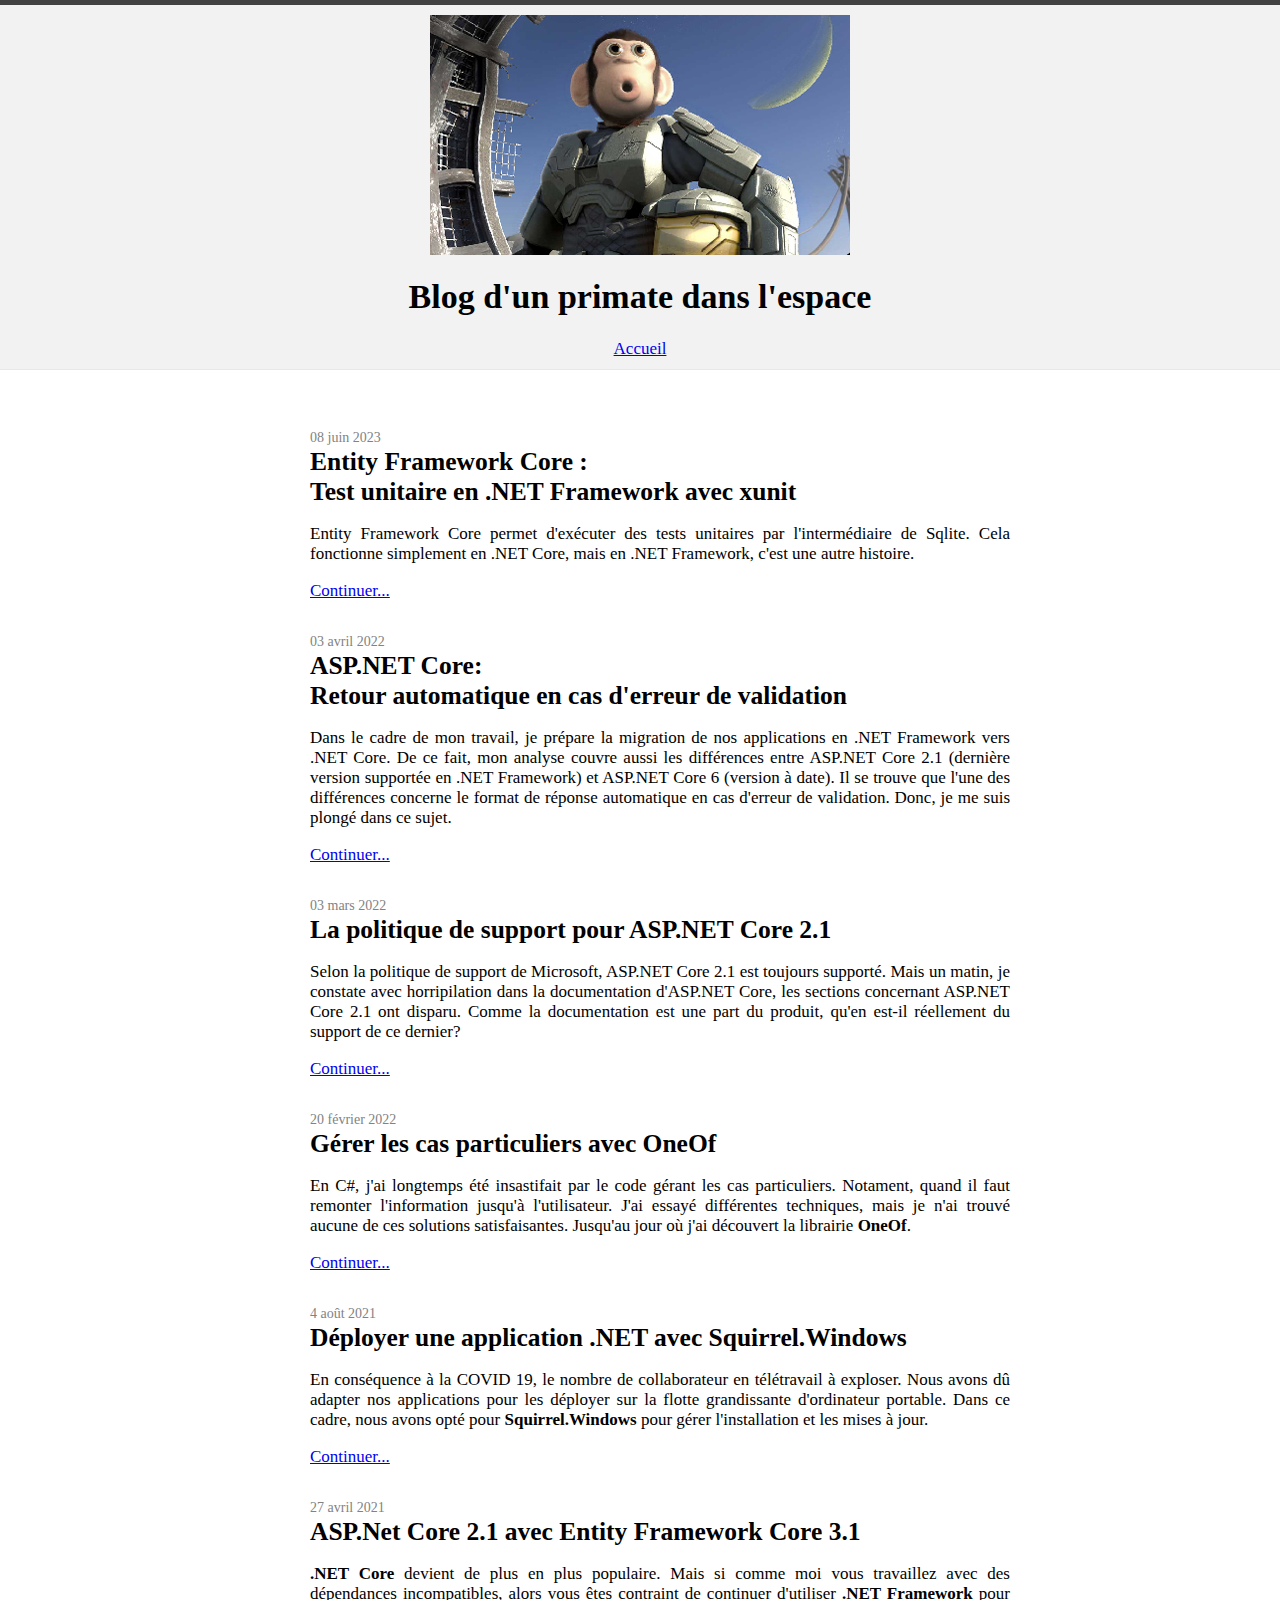
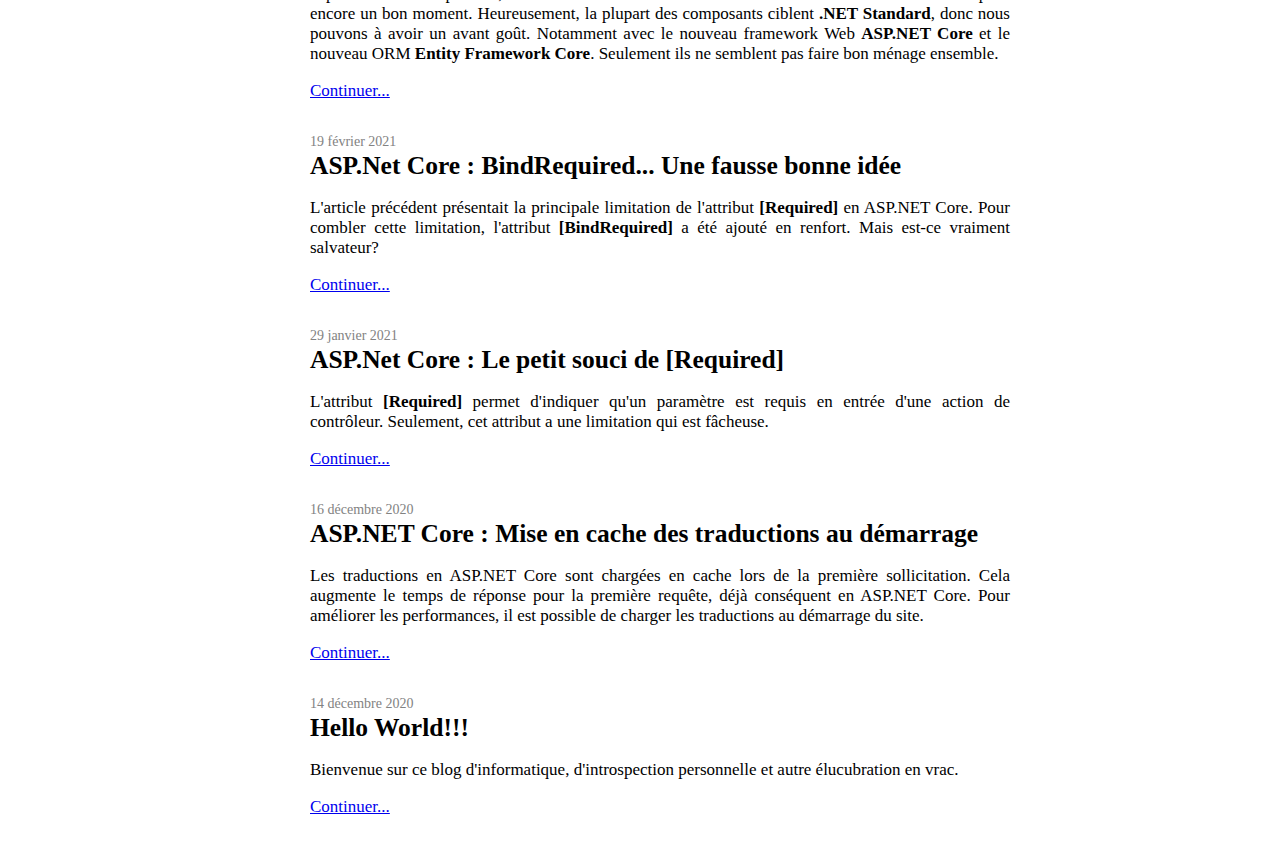
<file: index.html>
<!DOCTYPE html>
<html lang="fr">

<head>
    <meta charset="utf-8">
    <title>Blog d'un primate dans l'espace</title>
    <link rel="stylesheet" href="styles.css">
</head>

<body>
    <header class="site-header centered">
        <img src="header.jpg" class="photo" alt="Le singe de l'espace" />
        <h1>Blog d'un primate dans l'espace</h1>
        <nav class="site-nav">
            <a href="index.html">Accueil</a>
        </nav>
    </header>
    <section class="site-content centered">
        <div class="wrapper">
            <ul class="post-list">
                <li>
                    <span class="post-date">08 juin 2023</span>
                    <h2>
                        Entity Framework Core :
                        <br>
                        Test unitaire en .NET Framework avec xunit
                    </h2>
                    <p>
                        Entity Framework Core permet d'exécuter des tests unitaires par l'intermédiaire de Sqlite. Cela fonctionne simplement en .NET Core, mais en .NET Framework, c'est une autre histoire.
                    </p>
                    <a href="articles/010/content.html">Continuer...</a>
                </li>
                <li>
                    <span class="post-date">03 avril 2022</span>
                    <h2>
                        ASP.NET Core:
                        <br>
                        Retour automatique en cas d'erreur de validation
                    </h2>
                    <p>
                        Dans le cadre de mon travail, je prépare la migration de nos applications en .NET Framework vers .NET Core. De ce fait, mon analyse couvre aussi les différences entre ASP.NET Core 2.1 (dernière version supportée en .NET Framework) et ASP.NET Core 6 (version à date). Il se trouve que l'une des différences concerne le format de réponse automatique en cas d'erreur de validation. Donc, je me suis plongé dans ce sujet.
                    </p>
                    <a href="articles/009/content.html">Continuer...</a>
                </li>
                <li>
                    <span class="post-date">03 mars 2022</span>
                    <h2>
                        La politique de support pour ASP.NET Core 2.1
                    </h2>
                    <p>
                        Selon la politique de support de Microsoft, ASP.NET Core 2.1 est toujours supporté. Mais un matin, je constate avec horripilation dans la documentation d'ASP.NET Core, les sections concernant ASP.NET Core 2.1 ont disparu. Comme la documentation est une part du produit, qu'en est-il réellement du support de ce dernier?
                    </p>
                    <a href="articles/008/content.html">Continuer...</a>
                </li>
                <li>
                    <span class="post-date">20 février 2022</span>
                    <h2>Gérer les cas particuliers avec OneOf</h2>
                    <p>
                        En C#, j'ai longtemps été insastifait par le code gérant les cas particuliers. Notament, quand il faut remonter l'information jusqu'à l'utilisateur. J'ai essayé différentes techniques, mais je n'ai trouvé aucune de ces solutions satisfaisantes. Jusqu'au jour où j'ai découvert la librairie <strong>OneOf</strong>.
                    </p>
                    <a href="articles/007/content.html">Continuer...</a>
                </li>
                <li>
                    <span class="post-date">4 août 2021</span>
                    <h2>Déployer une application .NET avec Squirrel.Windows</h2>
                    <p>
                        En conséquence à la COVID 19, le nombre de collaborateur en télétravail à exploser.
                        Nous avons dû adapter nos applications pour les déployer sur la flotte grandissante d'ordinateur portable.
                        Dans ce cadre, nous avons opté pour <strong>Squirrel.Windows</strong> pour gérer l'installation et les mises à jour.
                    </p>
                    <a href="articles/006/content.html">Continuer...</a>
                </li>
                <li>
                    <span class="post-date">27 avril 2021</span>
                    <h2>ASP.Net Core 2.1 avec Entity Framework Core 3.1</h2>
                    <p>
                        <strong>.NET Core</strong> devient de plus en plus populaire.
                        Mais si comme moi vous travaillez avec des dépendances incompatibles,
                        alors vous êtes contraint de continuer d'utiliser <strong>.NET Framework</strong> pour encore un bon moment.
                        Heureusement, la plupart des composants ciblent <strong>.NET Standard</strong>, donc nous pouvons à avoir un avant goût.
                        Notamment avec le nouveau framework Web <strong>ASP.NET Core</strong> et le nouveau ORM <strong>Entity Framework Core</strong>.
                        Seulement ils ne semblent pas faire bon ménage ensemble.
                    </p>
                    <a href="articles/005/content.html">Continuer...</a>
                </li>
                <li>
                    <span class="post-date">19 février 2021</span>
                    <h2>ASP.Net Core : BindRequired... Une fausse bonne idée</h2>
                    <p>
                        L'article précédent présentait la principale limitation de l'attribut <strong>[Required]</strong> en ASP.NET Core.
                        Pour combler cette limitation, l'attribut <strong>[BindRequired]</strong> a été ajouté en renfort.
                        Mais est-ce vraiment salvateur?
                    </p>
                    <a href="articles/004/content.html">Continuer...</a>
                </li>
                <li>
                    <span class="post-date">29 janvier 2021</span>
                    <h2>ASP.Net Core : Le petit souci de [Required]</h2>
                    <p>
                        L'attribut <strong>[Required]</strong> permet d'indiquer qu'un paramètre est requis en entrée d'une action de contrôleur.
                        Seulement, cet attribut a une limitation qui est fâcheuse.
                    </p>
                    <a href="articles/003/content.html">Continuer...</a>
                </li>
                <li>
                    <span class="post-date">16 décembre 2020</span>
                    <h2>ASP.NET Core : Mise en cache des traductions au démarrage</h2>
                    <p>
                        Les traductions en ASP.NET Core sont chargées en cache lors de la première sollicitation.
                        Cela augmente le temps de réponse pour la première requête, déjà conséquent en ASP.NET Core.
                        Pour améliorer les performances, il est possible de charger les traductions au démarrage du site.
                    </p>
                    <a href="articles/002/content.html">Continuer...</a>
                </li>
                <li>
                    <span class="post-date">14 décembre 2020</span>
                    <h2>Hello World!!!</h2>
                    <p>Bienvenue sur ce blog d'informatique, d'introspection personnelle et autre élucubration en vrac.
                    </p>
                    <a href="articles/001/content.html">Continuer...</a>
                </li>
            </ul>
        </div>
    </section>
</body>

</html>
</file>
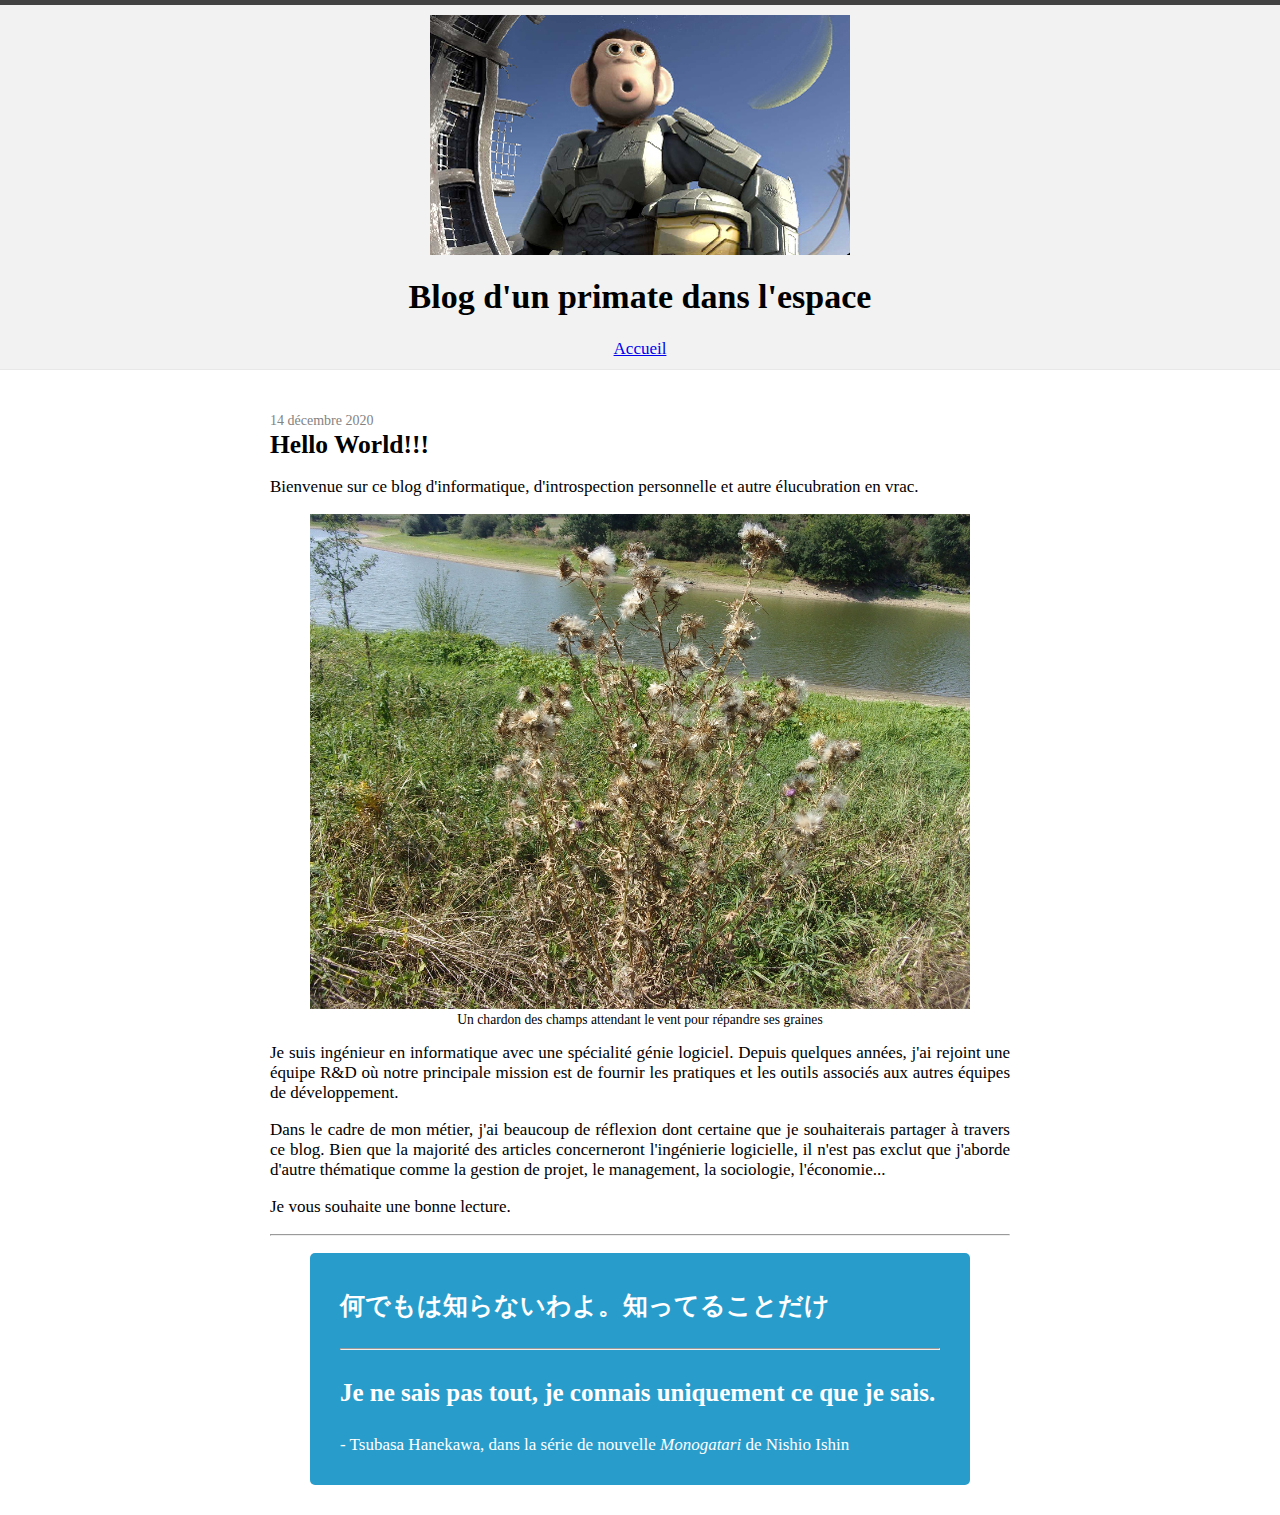
<file: articles/001/content.html>
<!DOCTYPE html>
<html lang="fr">

<head>
    <meta charset="utf-8">
    <title>Blog d'un primate dans l'espace</title>
    <link rel="stylesheet" href="../../styles.css">
</head>

<body>
    <header class="site-header centered">
        <img src="../../header.jpg" class="photo" alt="Le singe de l'espace" />
        <h1>Blog d'un primate dans l'espace</h1>
        <nav class="site-nav">
            <a href="../../index.html">Accueil</a>
        </nav>
    </header>
    <article class="centered">
        <div class="wrapper">
            <span class="post-date">14 décembre 2020</span>
            <h2>Hello World!!!</h2>
            <p>
                Bienvenue sur ce blog d'informatique, d'introspection personnelle et autre élucubration en vrac.
            </p>
            <figure class="articleimg">
                <img src="cover.jpg" alt="Chardon des champs fécondé">
                <figcaption>Un chardon des champs attendant le vent pour répandre ses graines</figcaption>
            </figure>
            <p>
                Je suis ingénieur en informatique avec une spécialité génie logiciel.
                Depuis quelques années, j'ai rejoint une équipe R&D
                où notre principale mission est de fournir les pratiques et les outils associés aux autres équipes de développement.
            </p>
            <p>
                Dans le cadre de mon métier, j'ai beaucoup de réflexion dont certaine que je souhaiterais partager à travers ce blog.
                Bien que la majorité des articles concerneront l'ingénierie logicielle,
                il n'est pas exclut que j'aborde d'autre thématique comme la gestion de projet, le management, la sociologie, l'économie...
            </p>
            <p>
                Je vous souhaite une bonne lecture.
            </p>
            <hr>
            <blockquote class="end-quote">
                <p>
                    <strong>
                        何でもは知らないわよ。知ってることだけ
                    </strong>
                </p>
                <hr>
                <p>
                    <strong>
                        Je ne sais pas tout, je connais uniquement ce que je sais.
                    </strong>
                </p>
                <footer>- Tsubasa Hanekawa, dans la série de nouvelle <cite>Monogatari</cite> de Nishio Ishin</footer>
            </blockquote>
        </div>
    </article>
</body>

</html>
</file>
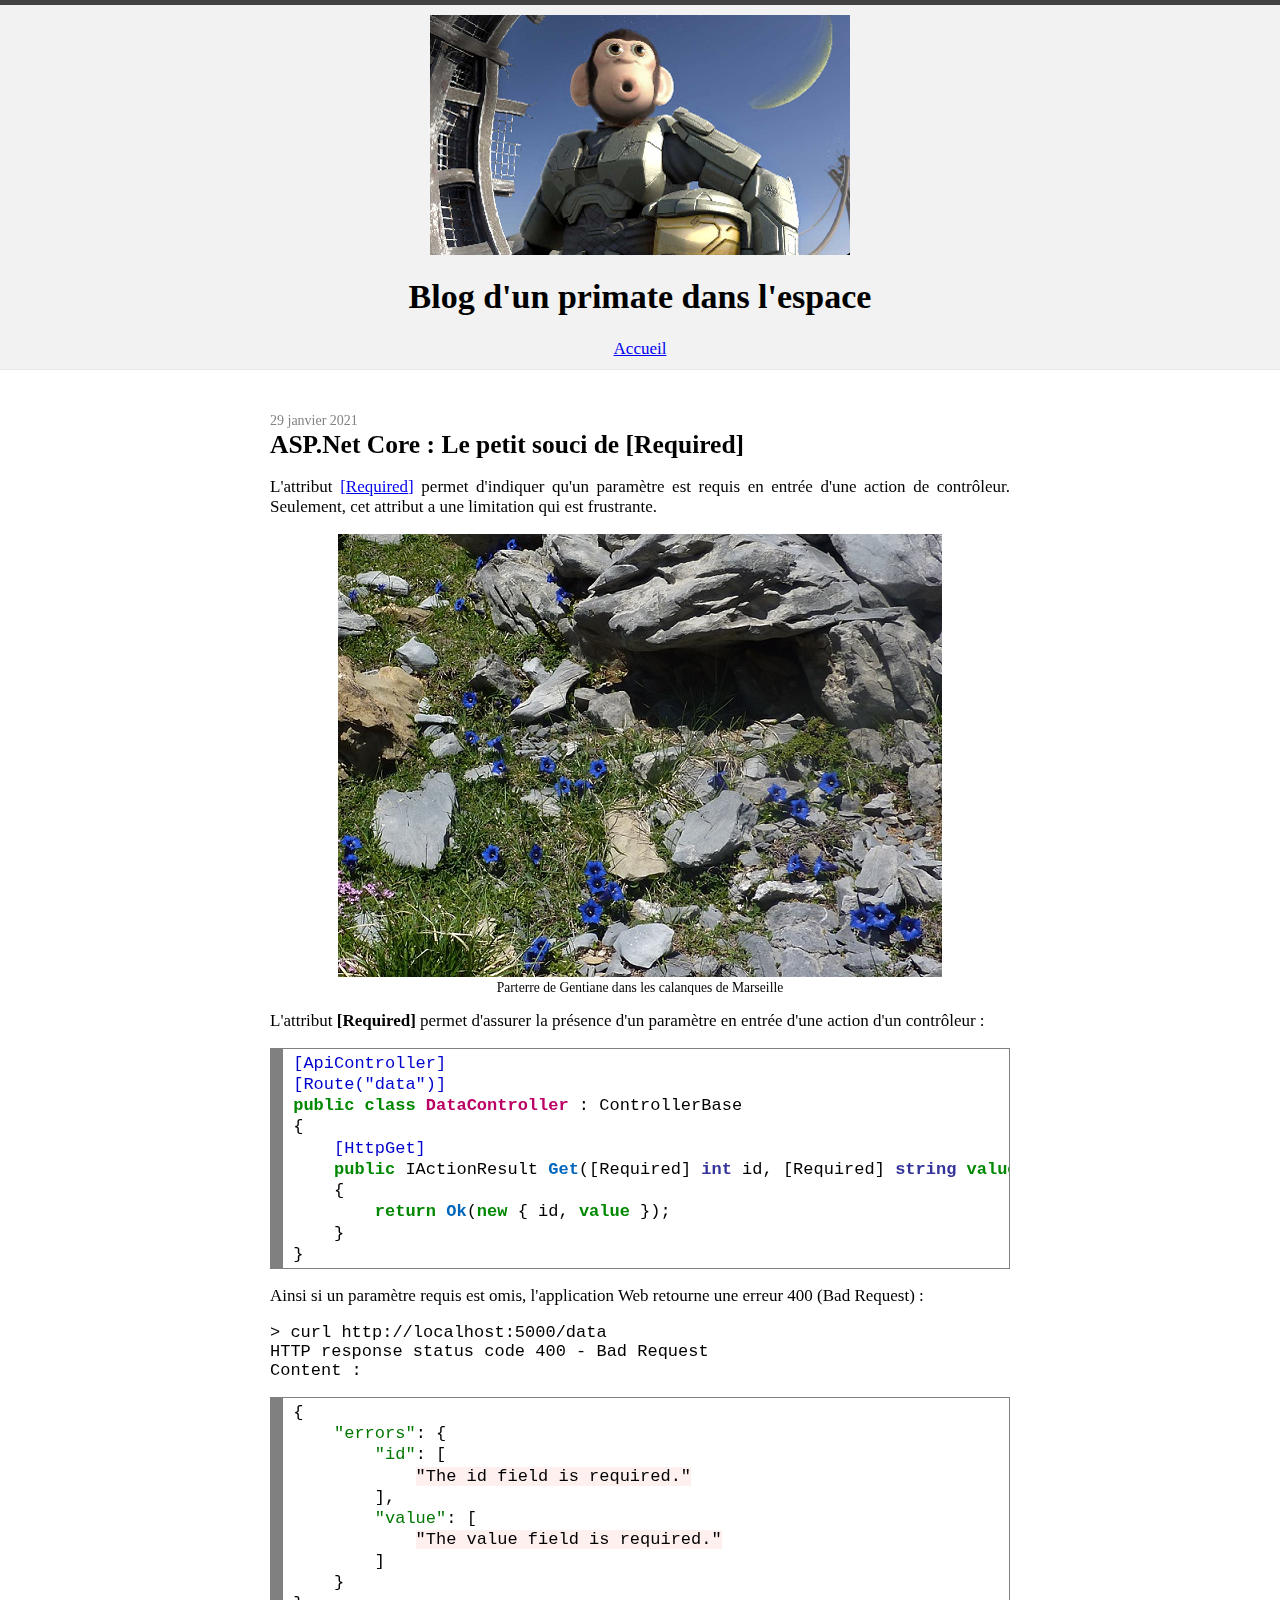
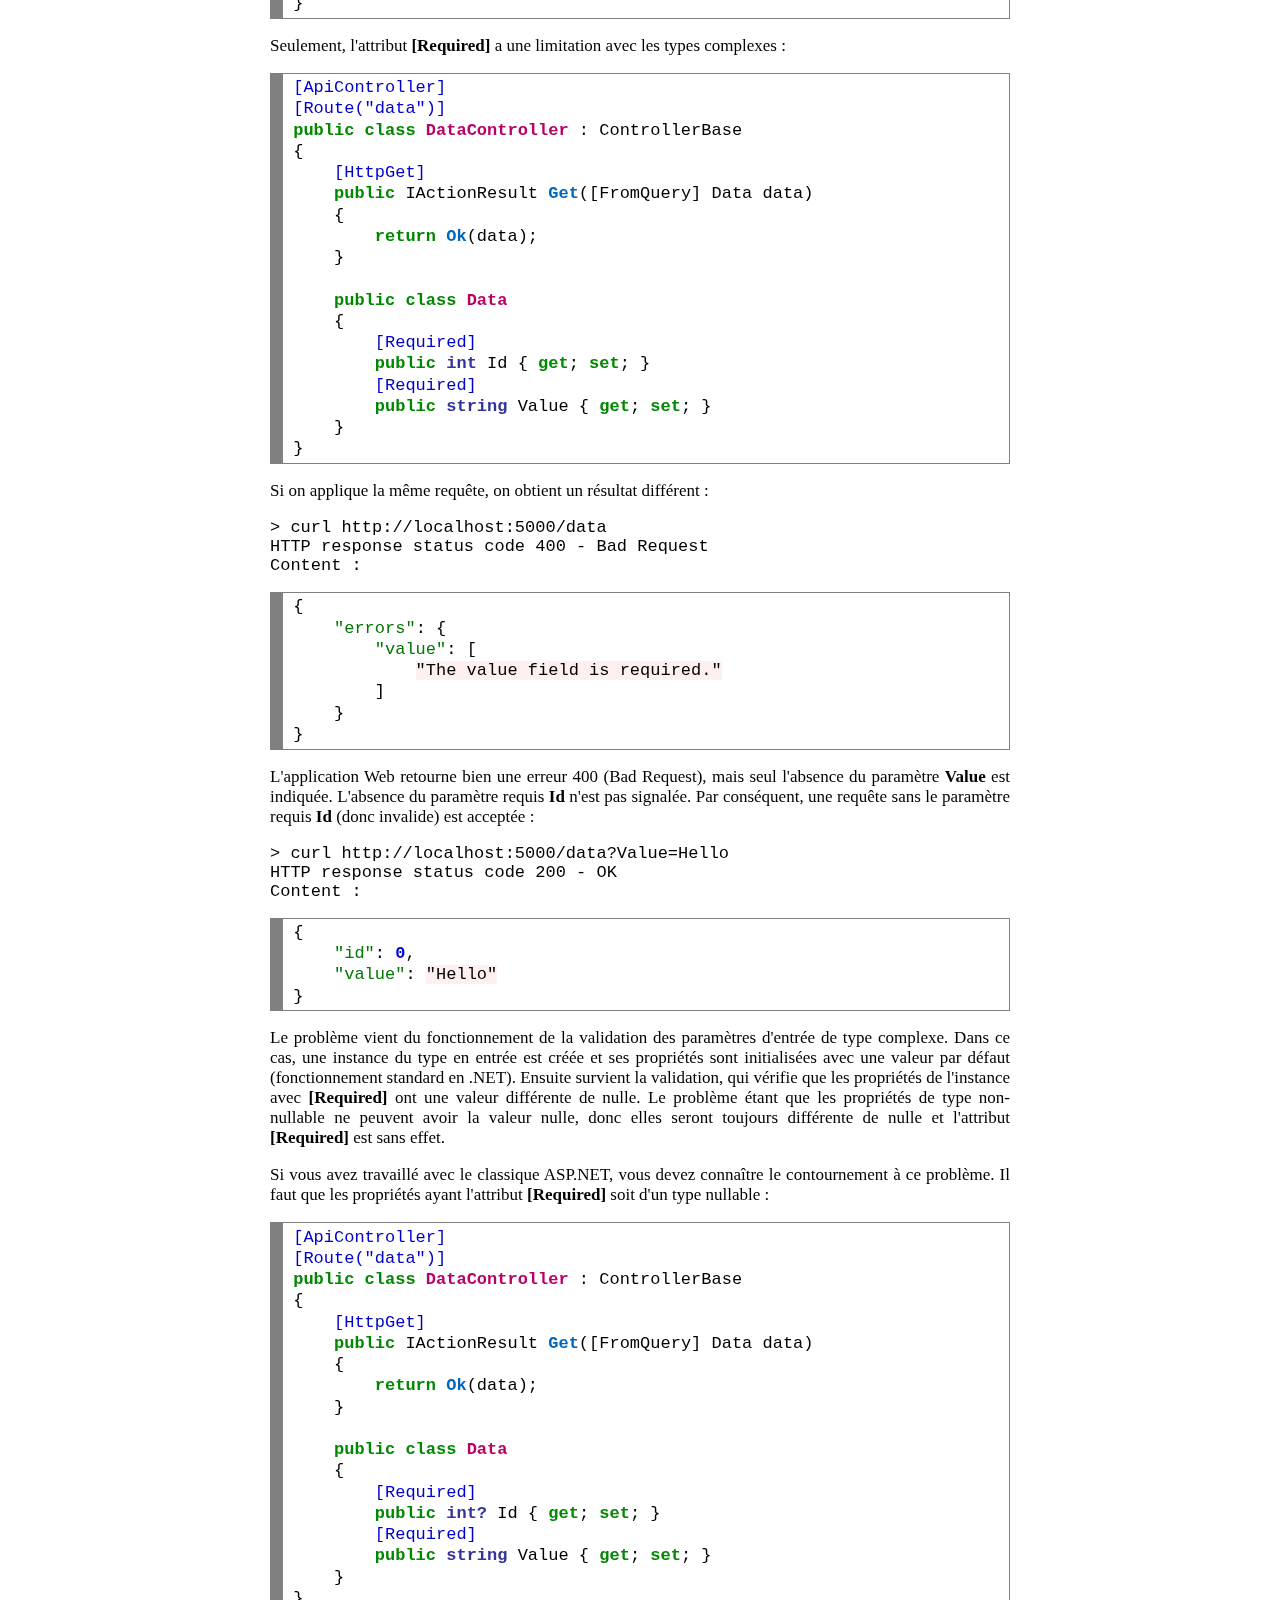
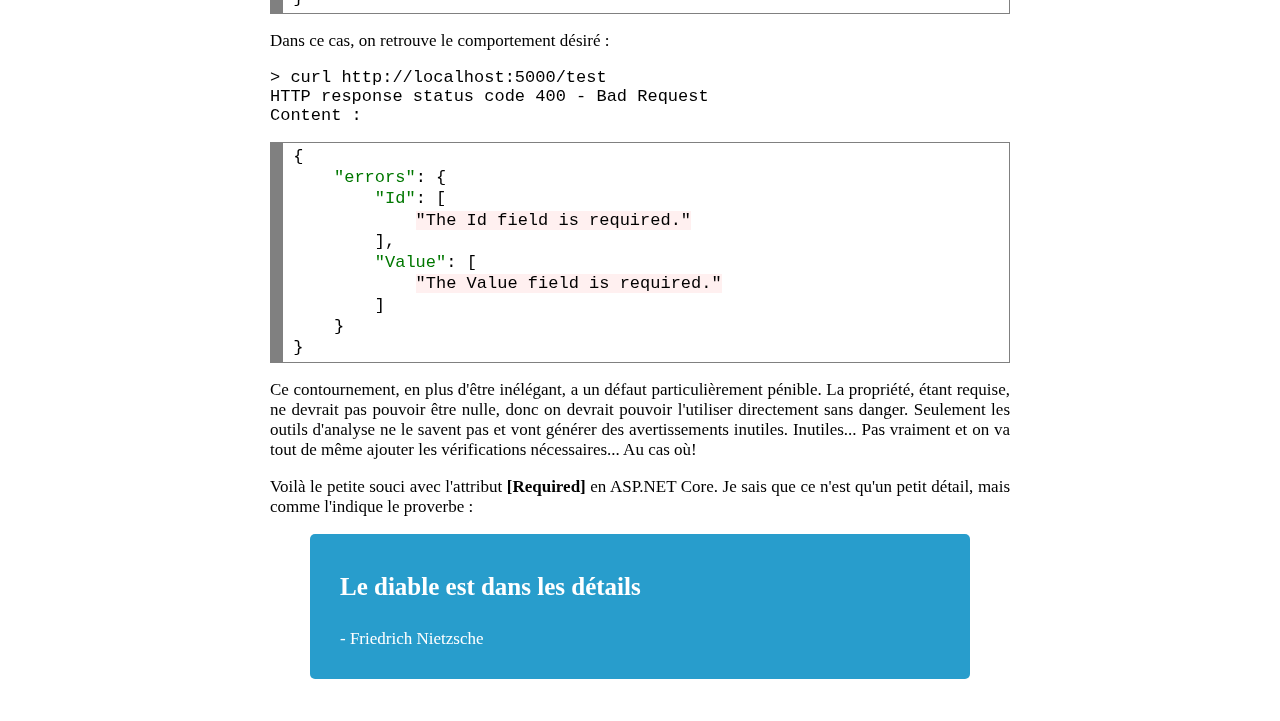
<file: articles/003/content.html>
<!DOCTYPE html>
<html lang="fr">

<head>
    <meta charset="utf-8">
    <title>Blog d'un primate dans l'espace</title>
    <link rel="stylesheet" href="../../styles.css">
</head>

<body>
    <header class="site-header centered">
        <img src="../../header.jpg" class="photo" alt="Le singe de l'espace" />
        <h1>Blog d'un primate dans l'espace</h1>
        <nav class="site-nav">
            <a href="../../index.html">Accueil</a>
        </nav>
    </header>
    <article class="centered">
        <div class="wrapper">
            <span class="post-date">29 janvier 2021</span>
            <h2>ASP.Net Core : Le petit souci de [Required]</h2>
            <p>
                L'attribut <a href="https://docs.microsoft.com/en-us/dotnet/api/system.componentmodel.dataannotations.requiredattribute">[Required]</a>
                permet d'indiquer qu'un paramètre est requis en entrée d'une action de contrôleur.
                Seulement, cet attribut a une limitation qui est frustrante.
            </p>
            <figure class="articleimg">
                <img src="cover.jpg" alt="Parterre de Gentiane">
                <figcaption>Parterre de Gentiane dans les calanques de Marseille</figcaption>
            </figure>
            <p>
                L'attribut <strong>[Required]</strong> permet d'assurer la présence d'un paramètre en entrée d'une action d'un contrôleur :
            </p>
<!-- HTML generated using hilite.me --><div style="background: #ffffff; overflow:auto;width:auto;border:solid gray;border-width:.1em .1em .1em .8em;padding:.2em .6em;"><pre style="margin: 0; line-height: 125%"><span style="color: #0000CC">[ApiController]</span>
<span style="color: #0000CC">[Route(&quot;data&quot;)]</span>
<span style="color: #008800; font-weight: bold">public</span> <span style="color: #008800; font-weight: bold">class</span> <span style="color: #BB0066; font-weight: bold">DataController</span> : ControllerBase
{
<span style="color: #0000CC">    [HttpGet]</span>
    <span style="color: #008800; font-weight: bold">public</span> IActionResult <span style="color: #0066BB; font-weight: bold">Get</span>([Required] <span style="color: #333399; font-weight: bold">int</span> id, [Required] <span style="color: #333399; font-weight: bold">string</span> <span style="color: #008800; font-weight: bold">value</span>)
    {
        <span style="color: #008800; font-weight: bold">return</span> <span style="color: #0066BB; font-weight: bold">Ok</span>(<span style="color: #008800; font-weight: bold">new</span> { id, <span style="color: #008800; font-weight: bold">value</span> });
    }
}
</pre></div>
            <p>
                Ainsi si un paramètre requis est omis, l'application Web retourne une erreur 400 (Bad Request) :
            </p>
            <pre>> curl http://localhost:5000/data
HTTP response status code 400 - Bad Request
Content :</pre>
<!-- HTML generated using hilite.me --><div style="background: #ffffff; overflow:auto;width:auto;border:solid gray;border-width:.1em .1em .1em .8em;padding:.2em .6em;"><pre style="margin: 0; line-height: 125%">{
    <span style="color: #007700">&quot;errors&quot;</span>: {
        <span style="color: #007700">&quot;id&quot;</span>: [
            <span style="background-color: #fff0f0">&quot;The id field is required.&quot;</span>
        ],
        <span style="color: #007700">&quot;value&quot;</span>: [
            <span style="background-color: #fff0f0">&quot;The value field is required.&quot;</span>
        ]
    }
}
</pre></div>
            <p>
                Seulement, l'attribut <strong>[Required]</strong> a une limitation avec les types complexes :
            </p>
<!-- HTML generated using hilite.me --><div style="background: #ffffff; overflow:auto;width:auto;border:solid gray;border-width:.1em .1em .1em .8em;padding:.2em .6em;"><pre style="margin: 0; line-height: 125%"><span style="color: #0000CC">[ApiController]</span>
<span style="color: #0000CC">[Route(&quot;data&quot;)]</span>
<span style="color: #008800; font-weight: bold">public</span> <span style="color: #008800; font-weight: bold">class</span> <span style="color: #BB0066; font-weight: bold">DataController</span> : ControllerBase
{
<span style="color: #0000CC">    [HttpGet]</span>
    <span style="color: #008800; font-weight: bold">public</span> IActionResult <span style="color: #0066BB; font-weight: bold">Get</span>([FromQuery] Data data)
    {
        <span style="color: #008800; font-weight: bold">return</span> <span style="color: #0066BB; font-weight: bold">Ok</span>(data);
    }

    <span style="color: #008800; font-weight: bold">public</span> <span style="color: #008800; font-weight: bold">class</span> <span style="color: #BB0066; font-weight: bold">Data</span>
    {
<span style="color: #0000CC">        [Required]</span>
        <span style="color: #008800; font-weight: bold">public</span> <span style="color: #333399; font-weight: bold">int</span> Id { <span style="color: #008800; font-weight: bold">get</span>; <span style="color: #008800; font-weight: bold">set</span>; }
<span style="color: #0000CC">        [Required]</span>
        <span style="color: #008800; font-weight: bold">public</span> <span style="color: #333399; font-weight: bold">string</span> Value { <span style="color: #008800; font-weight: bold">get</span>; <span style="color: #008800; font-weight: bold">set</span>; }
    }
}
</pre></div>
            <p>Si on applique la même requête, on obtient un résultat différent :</p>
            <pre>> curl http://localhost:5000/data
HTTP response status code 400 - Bad Request
Content :</pre>
<!-- HTML generated using hilite.me --><div style="background: #ffffff; overflow:auto;width:auto;border:solid gray;border-width:.1em .1em .1em .8em;padding:.2em .6em;"><pre style="margin: 0; line-height: 125%">{
    <span style="color: #007700">&quot;errors&quot;</span>: {
        <span style="color: #007700">&quot;value&quot;</span>: [
            <span style="background-color: #fff0f0">&quot;The value field is required.&quot;</span>
        ]
    }
}
</pre></div>
            <p>
                L'application Web retourne bien une erreur 400 (Bad Request), mais seul l'absence du paramètre <strong>Value</strong> est indiquée.
                L'absence du paramètre requis <strong>Id</strong> n'est pas signalée.
                Par conséquent, une requête sans le paramètre requis <strong>Id</strong> (donc invalide) est acceptée :
            </p>
            <pre>> curl http://localhost:5000/data?Value=Hello
HTTP response status code 200 - OK
Content :</pre>
<!-- HTML generated using hilite.me --><div style="background: #ffffff; overflow:auto;width:auto;border:solid gray;border-width:.1em .1em .1em .8em;padding:.2em .6em;"><pre style="margin: 0; line-height: 125%">{
    <span style="color: #007700">&quot;id&quot;</span>: <span style="color: #0000DD; font-weight: bold">0</span>,
    <span style="color: #007700">&quot;value&quot;</span>: <span style="background-color: #fff0f0">&quot;Hello&quot;</span>
}
</pre></div>
            <p>
                Le problème vient du fonctionnement de la validation des paramètres d'entrée de type complexe.
                Dans ce cas, une instance du type en entrée est créée et ses propriétés sont initialisées avec une valeur par défaut (fonctionnement standard en .NET).
                Ensuite survient la validation, qui vérifie que les propriétés de l'instance avec <strong>[Required]</strong> ont une valeur différente de nulle.
                Le problème étant que les propriétés de type non-nullable ne peuvent avoir la valeur nulle,
                donc elles seront toujours différente de nulle et l'attribut <strong>[Required]</strong> est sans effet.
            </p>
            <p>
                Si vous avez travaillé avec le classique ASP.NET, vous devez connaître le contournement à ce problème.
                Il faut que les propriétés ayant l'attribut <strong>[Required]</strong> soit d'un type nullable :
            </p>
<!-- HTML generated using hilite.me --><div style="background: #ffffff; overflow:auto;width:auto;border:solid gray;border-width:.1em .1em .1em .8em;padding:.2em .6em;"><pre style="margin: 0; line-height: 125%"><span style="color: #0000CC">[ApiController]</span>
<span style="color: #0000CC">[Route(&quot;data&quot;)]</span>
<span style="color: #008800; font-weight: bold">public</span> <span style="color: #008800; font-weight: bold">class</span> <span style="color: #BB0066; font-weight: bold">DataController</span> : ControllerBase
{
<span style="color: #0000CC">    [HttpGet]</span>
    <span style="color: #008800; font-weight: bold">public</span> IActionResult <span style="color: #0066BB; font-weight: bold">Get</span>([FromQuery] Data data)
    {
        <span style="color: #008800; font-weight: bold">return</span> <span style="color: #0066BB; font-weight: bold">Ok</span>(data);
    }

    <span style="color: #008800; font-weight: bold">public</span> <span style="color: #008800; font-weight: bold">class</span> <span style="color: #BB0066; font-weight: bold">Data</span>
    {
<span style="color: #0000CC">        [Required]</span>
        <span style="color: #008800; font-weight: bold">public</span> <span style="color: #333399; font-weight: bold">int?</span> Id { <span style="color: #008800; font-weight: bold">get</span>; <span style="color: #008800; font-weight: bold">set</span>; }
<span style="color: #0000CC">        [Required]</span>
        <span style="color: #008800; font-weight: bold">public</span> <span style="color: #333399; font-weight: bold">string</span> Value { <span style="color: #008800; font-weight: bold">get</span>; <span style="color: #008800; font-weight: bold">set</span>; }
    }
}
</pre></div>
            <p>
                Dans ce cas, on retrouve le comportement désiré :
            </p>
            <pre>> curl http://localhost:5000/test
HTTP response status code 400 - Bad Request
Content :</pre>
<!-- HTML generated using hilite.me --><div style="background: #ffffff; overflow:auto;width:auto;border:solid gray;border-width:.1em .1em .1em .8em;padding:.2em .6em;"><pre style="margin: 0; line-height: 125%">{
    <span style="color: #007700">&quot;errors&quot;</span>: {
        <span style="color: #007700">&quot;Id&quot;</span>: [
            <span style="background-color: #fff0f0">&quot;The Id field is required.&quot;</span>
        ],
        <span style="color: #007700">&quot;Value&quot;</span>: [
            <span style="background-color: #fff0f0">&quot;The Value field is required.&quot;</span>
        ]
    }
}
</pre></div>
            <p>
                Ce contournement, en plus d'être inélégant, a un défaut particulièrement pénible.
                La propriété, étant requise, ne devrait pas pouvoir être nulle,
                donc on devrait pouvoir l'utiliser directement sans danger.
                Seulement les outils d'analyse ne le savent pas et vont générer des avertissements inutiles.
                Inutiles... Pas vraiment et on va tout de même ajouter les vérifications nécessaires... Au cas où!
            </p>
            <p>

                Voilà le petite souci avec l'attribut <strong>[Required]</strong> en ASP.NET Core.
                Je sais que ce n'est qu'un petit détail, mais comme l'indique le proverbe :
            </p>
            <blockquote class="end-quote">
                <p>
                    <strong>
                        Le diable est dans les détails
                    </strong>
                </p>
                <footer>- Friedrich Nietzsche</footer>
            </blockquote>
        </div>
    </article>
</body>

</html>
</file>
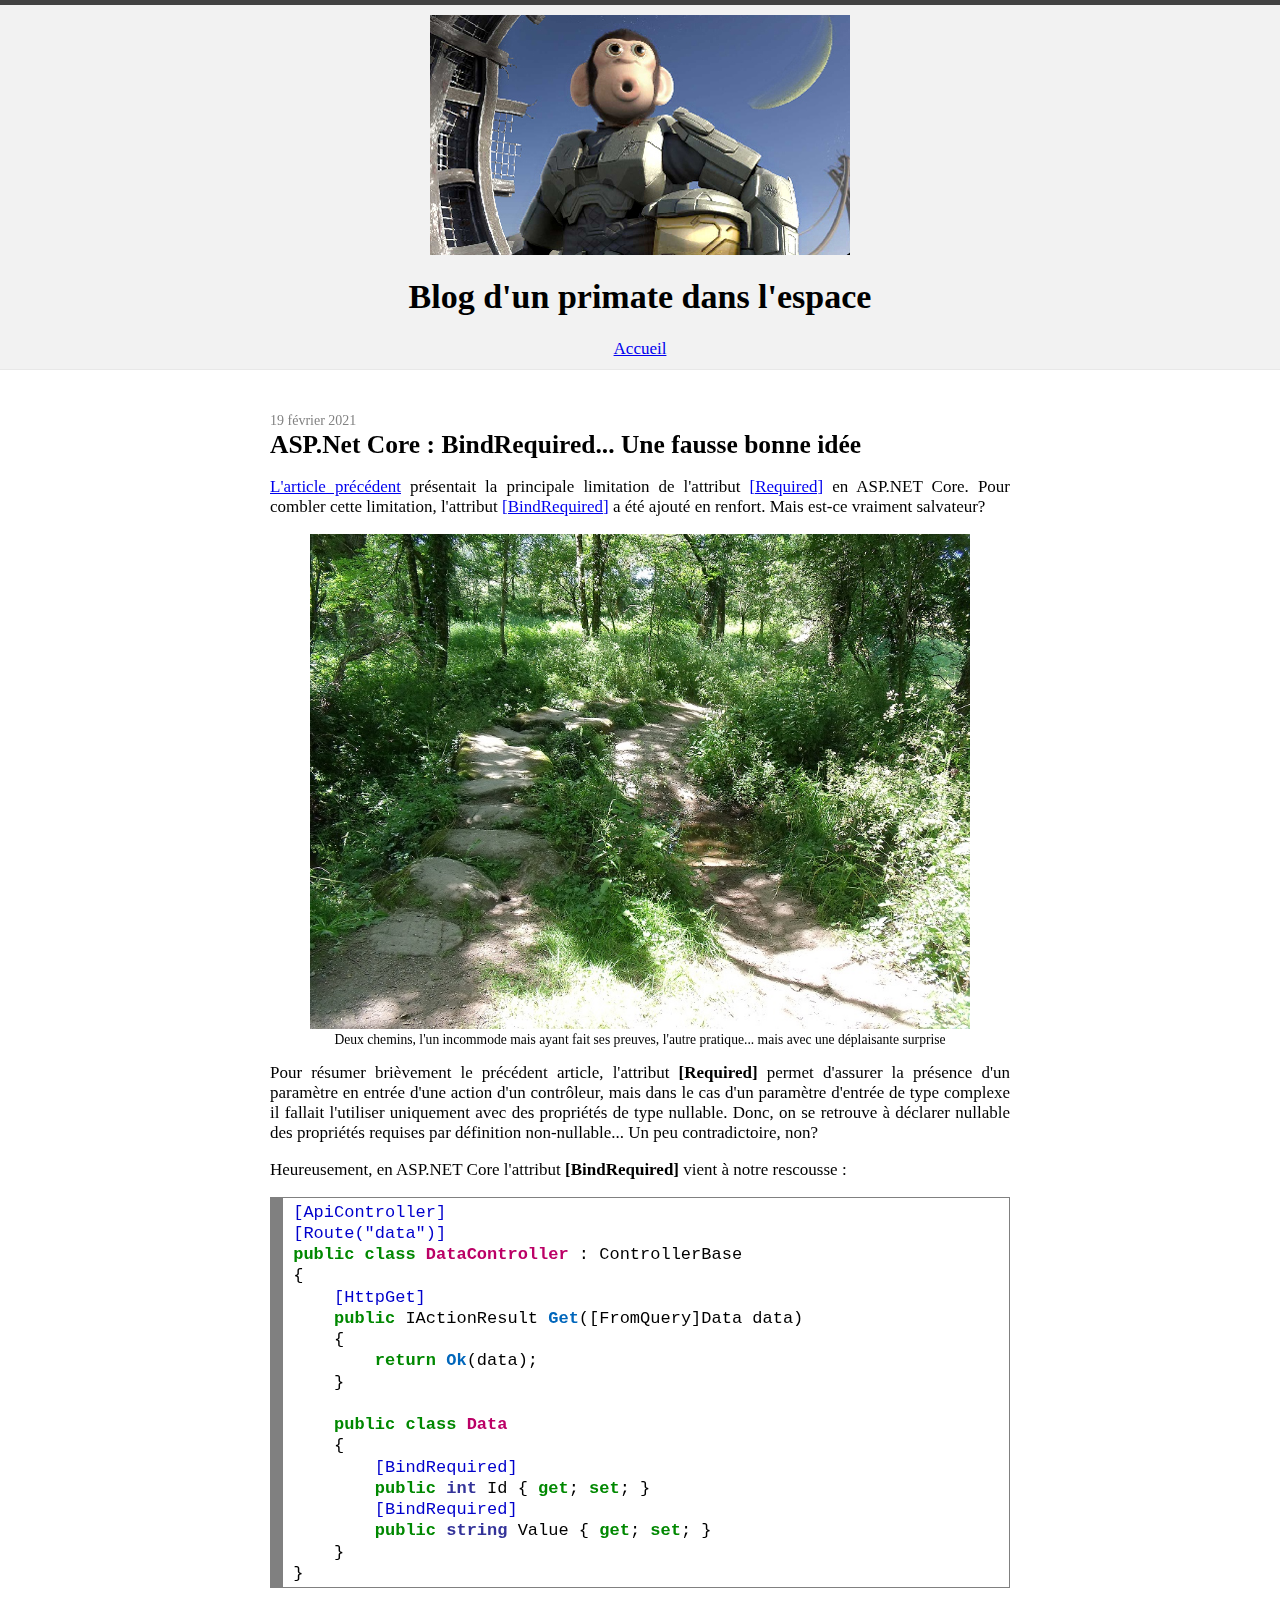
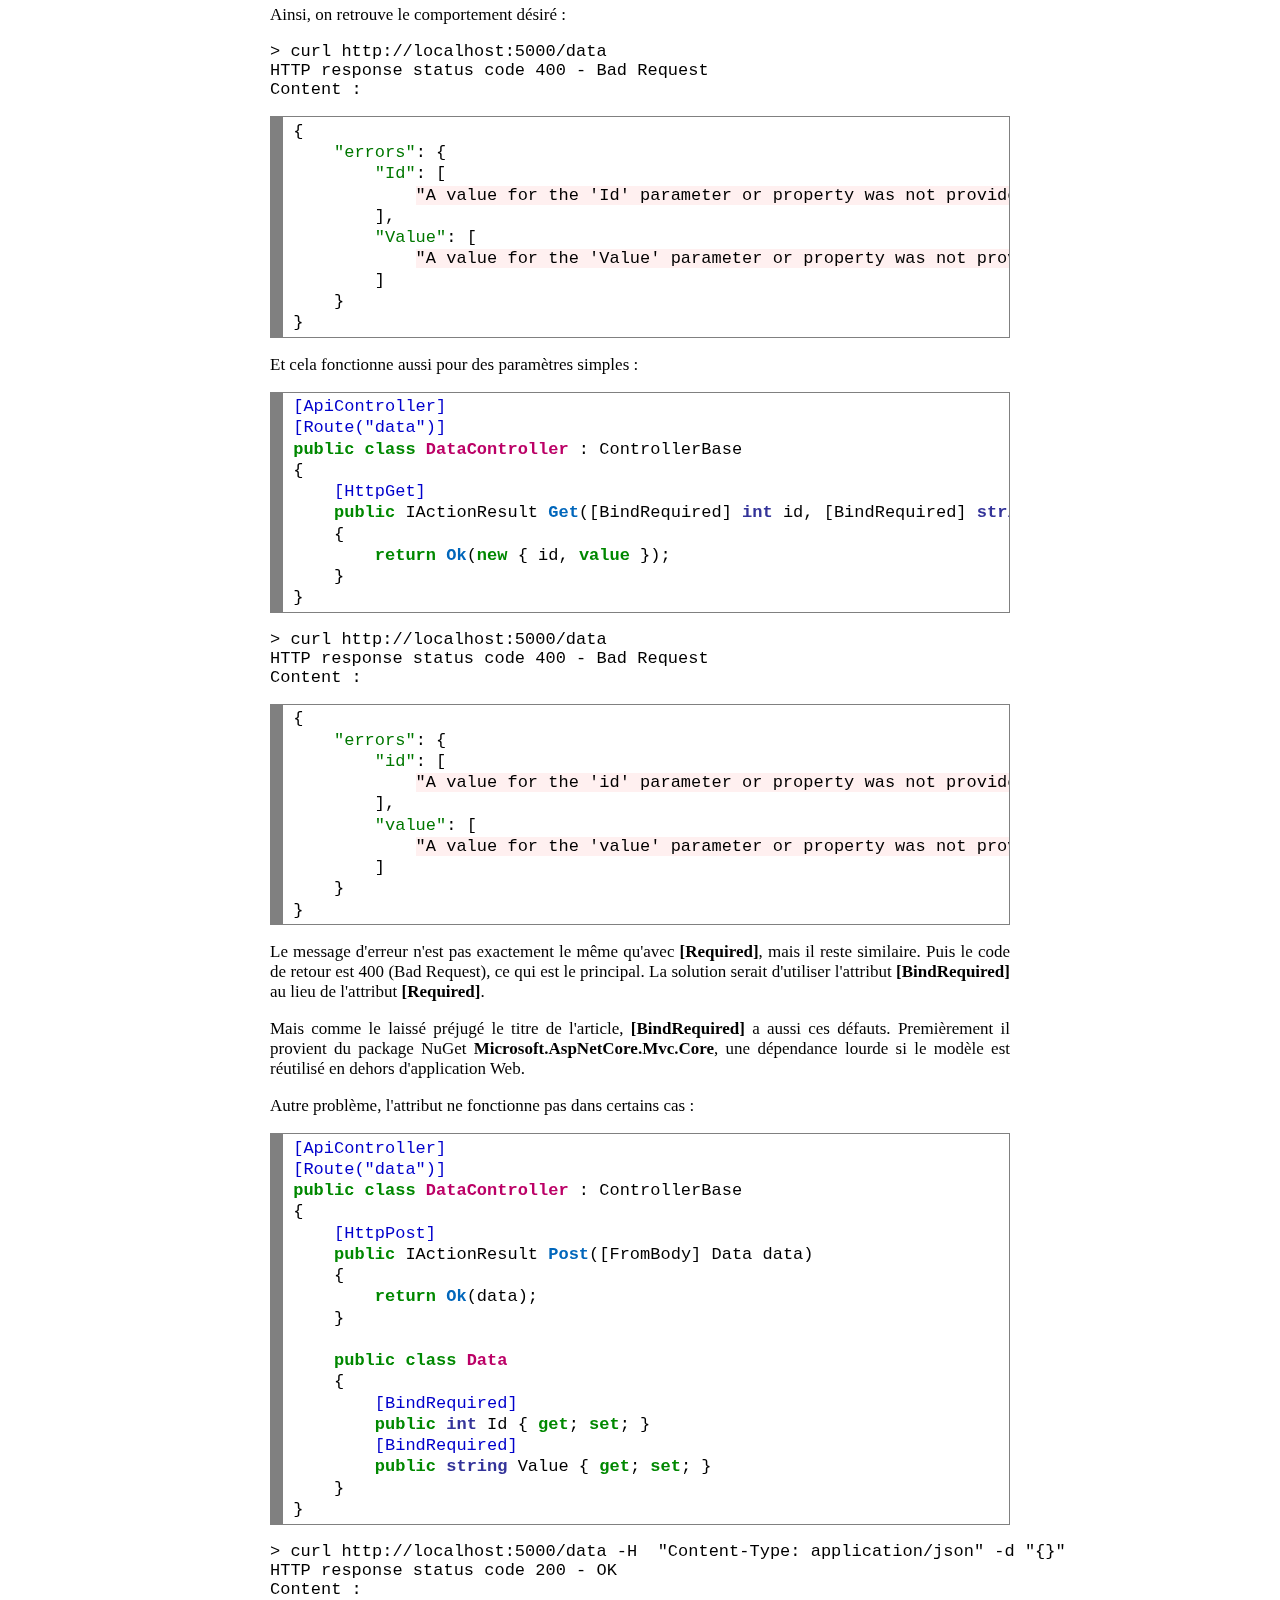
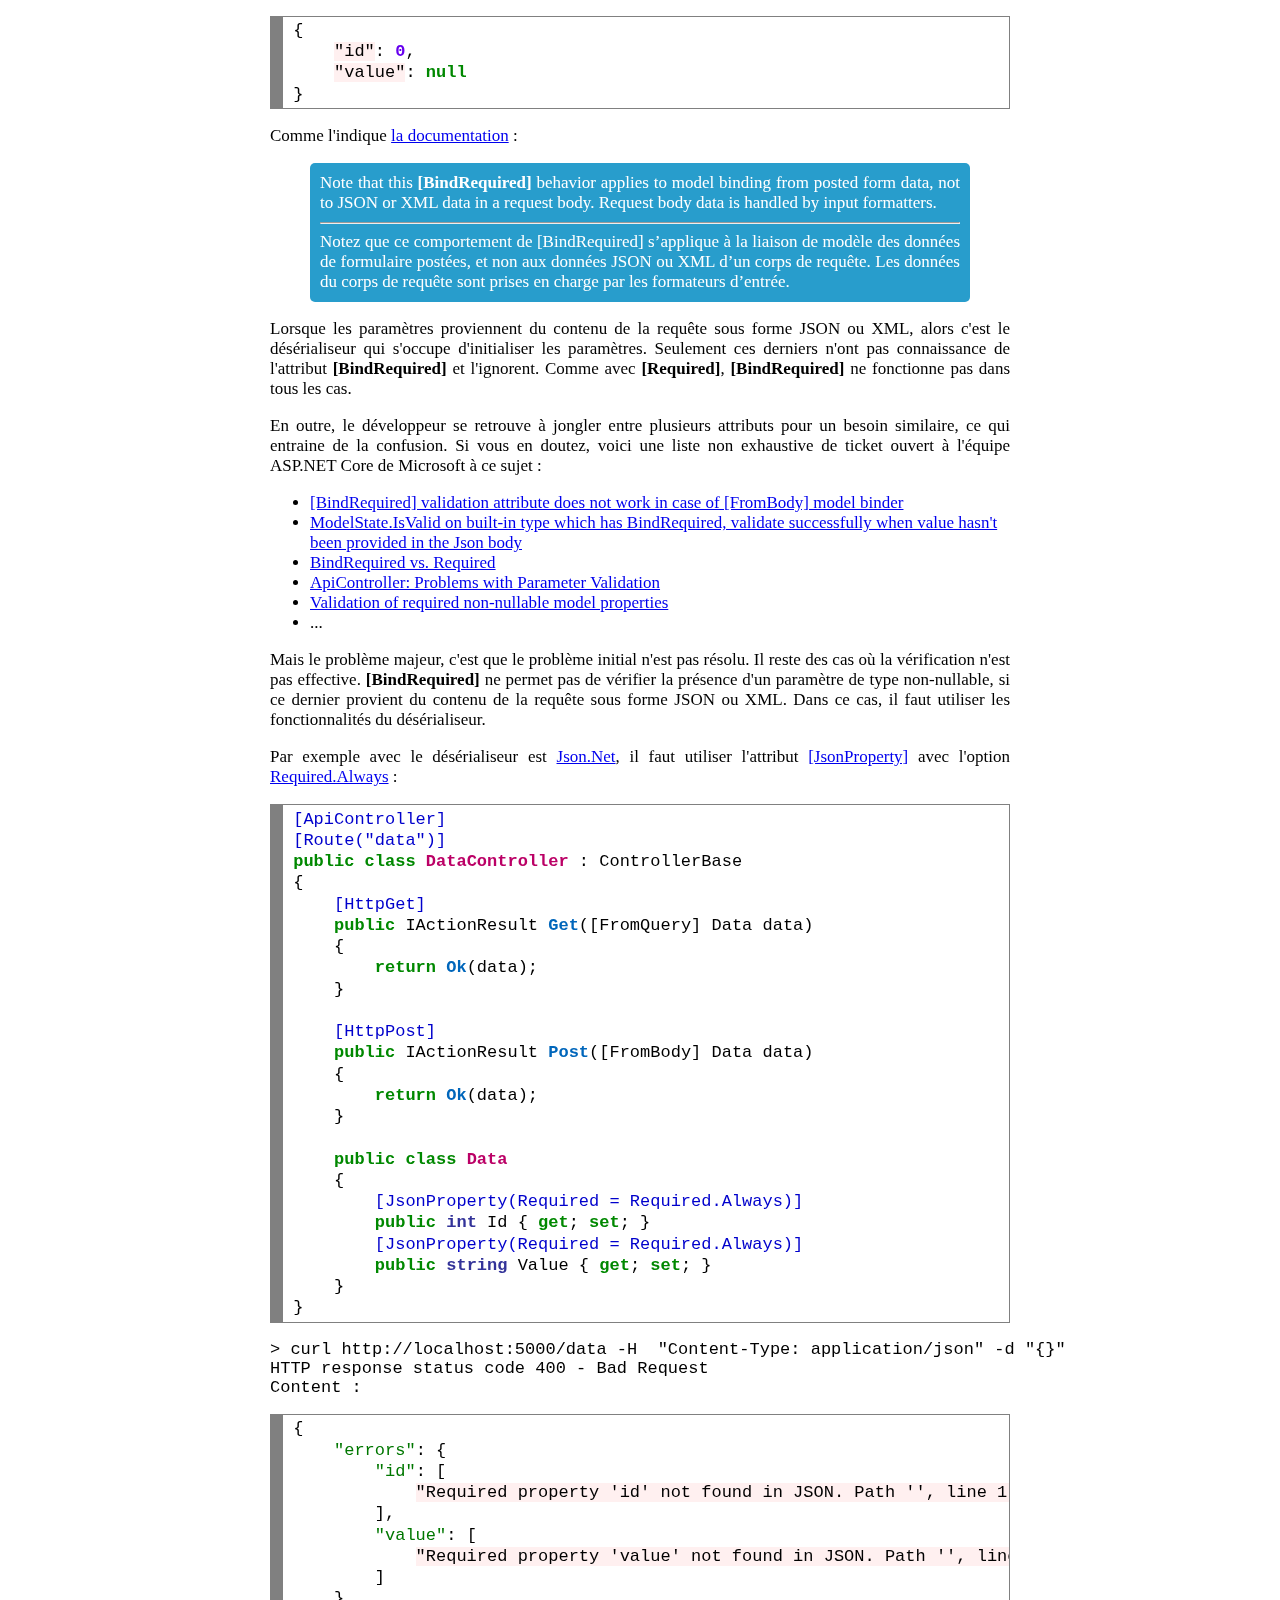
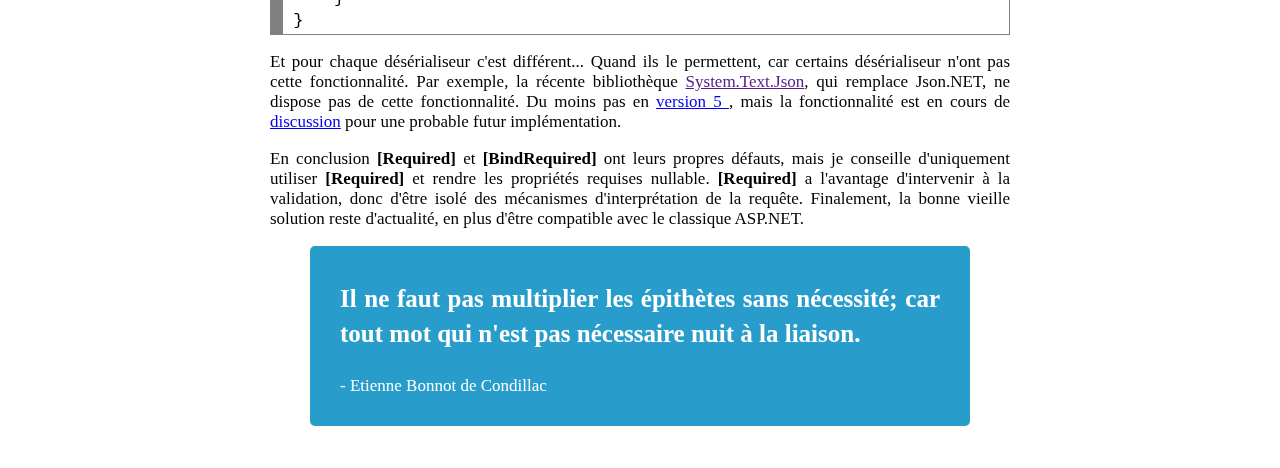
<file: articles/004/content.html>
<!DOCTYPE html>
<html lang="fr">

<head>
    <meta charset="utf-8">
    <title>Blog d'un primate dans l'espace</title>
    <link rel="stylesheet" href="../../styles.css">
</head>

<body>
    <header class="site-header centered">
        <img src="../../header.jpg" class="photo" alt="Le singe de l'espace" />
        <h1>Blog d'un primate dans l'espace</h1>
        <nav class="site-nav">
            <a href="../../index.html">Accueil</a>
        </nav>
    </header>
    <article class="centered">
        <div class="wrapper">
            <span class="post-date">19 février 2021</span>
            <h2>ASP.Net Core : BindRequired... Une fausse bonne idée</h2>
            <p>
                <a href="../003/content.html">L'article précédent</a> présentait la principale limitation de l'attribut
                <a href="https://docs.microsoft.com/fr-fr/dotnet/api/system.componentmodel.dataannotations.requiredattribute">[Required]</a>
                en ASP.NET Core.
                Pour combler cette limitation, l'attribut <a href="https://docs.microsoft.com/en-us/dotnet/api/microsoft.aspnetcore.mvc.modelbinding.bindrequiredattribute">[BindRequired]</a>
                a été ajouté en renfort.
                Mais est-ce vraiment salvateur?
            </p>
            <figure class="articleimg">
                <img src="cover.jpg" alt="Deux chemins, un choix">
                <figcaption>Deux chemins, l'un incommode mais ayant fait ses preuves, l'autre pratique... mais avec une déplaisante surprise</figcaption>
            </figure>
            <p>
                Pour résumer brièvement le précédent article,
                l'attribut <strong>[Required]</strong> permet d'assurer la présence d'un paramètre en entrée d'une action d'un contrôleur,
                mais dans le cas d'un paramètre d'entrée de type complexe il fallait l'utiliser uniquement avec des propriétés de type nullable.
                Donc, on se retrouve à déclarer nullable des propriétés requises par définition non-nullable... Un peu contradictoire, non?
            </p>
            <p>Heureusement, en ASP.NET Core l'attribut <strong>[BindRequired]</strong> vient à notre rescousse :</p>
            <div
                style="background: #ffffff; overflow:auto;width:auto;border:solid gray;border-width:.1em .1em .1em .8em;padding:.2em .6em;">
                <pre style="margin: 0; line-height: 125%"><span style="color: #0000CC">[ApiController]</span>
<span style="color: #0000CC">[Route(&quot;data&quot;)]</span>
<span style="color: #008800; font-weight: bold">public</span> <span style="color: #008800; font-weight: bold">class</span> <span style="color: #BB0066; font-weight: bold">DataController</span> : ControllerBase
{
<span style="color: #0000CC">    [HttpGet]</span>
    <span style="color: #008800; font-weight: bold">public</span> IActionResult <span style="color: #0066BB; font-weight: bold">Get</span>([FromQuery]Data data)
    {
        <span style="color: #008800; font-weight: bold">return</span> <span style="color: #0066BB; font-weight: bold">Ok</span>(data);
    }

    <span style="color: #008800; font-weight: bold">public</span> <span style="color: #008800; font-weight: bold">class</span> <span style="color: #BB0066; font-weight: bold">Data</span>
    {
<span style="color: #0000CC">        [BindRequired]</span>
        <span style="color: #008800; font-weight: bold">public</span> <span style="color: #333399; font-weight: bold">int</span> Id { <span style="color: #008800; font-weight: bold">get</span>; <span style="color: #008800; font-weight: bold">set</span>; }
<span style="color: #0000CC">        [BindRequired]</span>
        <span style="color: #008800; font-weight: bold">public</span> <span style="color: #333399; font-weight: bold">string</span> Value { <span style="color: #008800; font-weight: bold">get</span>; <span style="color: #008800; font-weight: bold">set</span>; }
    }
}</pre>
            </div>
            <p>
                Ainsi, on retrouve le comportement désiré :
            </p>
            <pre>> curl http://localhost:5000/data
HTTP response status code 400 - Bad Request
Content :</pre>
            <div
                style="background: #ffffff; overflow:auto;width:auto;border:solid gray;border-width:.1em .1em .1em .8em;padding:.2em .6em;">
                <pre style="margin: 0; line-height: 125%">{
    <span style="color: #007700">&quot;errors&quot;</span>: {
        <span style="color: #007700">&quot;Id&quot;</span>: [
            <span style="background-color: #fff0f0">&quot;A value for the 'Id' parameter or property was not provided.&quot;</span>
        ],
        <span style="color: #007700">&quot;Value&quot;</span>: [
            <span style="background-color: #fff0f0">&quot;A value for the 'Value' parameter or property was not provided.&quot;</span>
        ]
    }
}</pre>
            </div>
            <p>Et cela fonctionne aussi pour des paramètres simples :</p>
            <div
                style="background: #ffffff; overflow:auto;width:auto;border:solid gray;border-width:.1em .1em .1em .8em;padding:.2em .6em;">
                <pre style="margin: 0; line-height: 125%"><span style="color: #0000CC">[ApiController]</span>
<span style="color: #0000CC">[Route(&quot;data&quot;)]</span>
<span style="color: #008800; font-weight: bold">public</span> <span style="color: #008800; font-weight: bold">class</span> <span style="color: #BB0066; font-weight: bold">DataController</span> : ControllerBase
{
<span style="color: #0000CC">    [HttpGet]</span>
    <span style="color: #008800; font-weight: bold">public</span> IActionResult <span style="color: #0066BB; font-weight: bold">Get</span>([BindRequired] <span style="color: #333399; font-weight: bold">int</span> id, [BindRequired] <span style="color: #333399; font-weight: bold">string</span> <span style="color: #008800; font-weight: bold">value</span>)
    {
        <span style="color: #008800; font-weight: bold">return</span> <span style="color: #0066BB; font-weight: bold">Ok</span>(<span style="color: #008800; font-weight: bold">new</span> { id, <span style="color: #008800; font-weight: bold">value</span> });
    }
}</pre>
            </div>
            <pre>> curl http://localhost:5000/data
HTTP response status code 400 - Bad Request
Content :</pre>
            <div
                style="background: #ffffff; overflow:auto;width:auto;border:solid gray;border-width:.1em .1em .1em .8em;padding:.2em .6em;">
                <pre style="margin: 0; line-height: 125%">{
    <span style="color: #007700">&quot;errors&quot;</span>: {
        <span style="color: #007700">&quot;id&quot;</span>: [
            <span style="background-color: #fff0f0">&quot;A value for the 'id' parameter or property was not provided.&quot;</span>
        ],
        <span style="color: #007700">&quot;value&quot;</span>: [
            <span style="background-color: #fff0f0">&quot;A value for the 'value' parameter or property was not provided.&quot;</span>
        ]
    }
}</pre>
            </div>
            <p>
                Le message d'erreur n'est pas exactement le même qu'avec <strong>[Required]</strong>, mais il reste similaire.
                Puis le code de retour est 400 (Bad Request), ce qui est le principal.
                La solution serait d'utiliser l'attribut <strong>[BindRequired]</strong> au lieu de l'attribut <strong>[Required]</strong>.
            </p>
            <p>
                Mais comme le laissé préjugé le titre de l'article, <strong>[BindRequired]</strong> a aussi ces défauts.
                Premièrement il provient du package NuGet <strong>Microsoft.AspNetCore.Mvc.Core</strong>,
                une dépendance lourde si le modèle est réutilisé en dehors d'application Web.
            </p>
            <p>
                Autre problème, l'attribut ne fonctionne pas dans certains cas :
            </p>
            <div
                style="background: #ffffff; overflow:auto;width:auto;border:solid gray;border-width:.1em .1em .1em .8em;padding:.2em .6em;">
                <pre style="margin: 0; line-height: 125%"><span style="color: #0000CC">[ApiController]</span>
<span style="color: #0000CC">[Route(&quot;data&quot;)]</span>
<span style="color: #008800; font-weight: bold">public</span> <span style="color: #008800; font-weight: bold">class</span> <span style="color: #BB0066; font-weight: bold">DataController</span> : ControllerBase
{
<span style="color: #0000CC">    [HttpPost]</span>
    <span style="color: #008800; font-weight: bold">public</span> IActionResult <span style="color: #0066BB; font-weight: bold">Post</span>([FromBody] Data data)
    {
        <span style="color: #008800; font-weight: bold">return</span> <span style="color: #0066BB; font-weight: bold">Ok</span>(data);
    }

    <span style="color: #008800; font-weight: bold">public</span> <span style="color: #008800; font-weight: bold">class</span> <span style="color: #BB0066; font-weight: bold">Data</span>
    {
<span style="color: #0000CC">        [BindRequired]</span>
        <span style="color: #008800; font-weight: bold">public</span> <span style="color: #333399; font-weight: bold">int</span> Id { <span style="color: #008800; font-weight: bold">get</span>; <span style="color: #008800; font-weight: bold">set</span>; }
<span style="color: #0000CC">        [BindRequired]</span>
        <span style="color: #008800; font-weight: bold">public</span> <span style="color: #333399; font-weight: bold">string</span> Value { <span style="color: #008800; font-weight: bold">get</span>; <span style="color: #008800; font-weight: bold">set</span>; }
    }
}</pre>
            </div>
            <pre>> curl http://localhost:5000/data -H  "Content-Type: application/json" -d "{}"
HTTP response status code 200 - OK
Content :</pre>
            <div
                style="background: #ffffff; overflow:auto;width:auto;border:solid gray;border-width:.1em .1em .1em .8em;padding:.2em .6em;">
                <pre style="margin: 0; line-height: 125%">{
    <span style="background-color: #fff0f0">&quot;id&quot;</span>: <span style="color: #6600EE; font-weight: bold">0</span>,
    <span style="background-color: #fff0f0">&quot;value&quot;</span>: <span style="color: #008800; font-weight: bold">null</span>
}</pre>
            </div>
            <p>Comme l'indique <a href="https://docs.microsoft.com/en-us/aspnet/core/mvc/models/model-binding?view=aspnetcore-5.0">la documentation</a> :</p>
            <blockquote class="quote">
                Note that this <strong>[BindRequired]</strong> behavior applies to model binding from posted form data, not to JSON or XML data in a request body.
                Request body data is handled by input formatters.
                <hr>
                Notez que ce comportement de [BindRequired] s’applique à la liaison de modèle des données de formulaire postées,
                et non aux données JSON ou XML d’un corps de requête.
                Les données du corps de requête sont prises en charge par les formateurs d’entrée.
            </blockquote>
            <p>
                Lorsque les paramètres proviennent du contenu de la requête sous forme JSON ou XML,
                alors c'est le désérialiseur qui s'occupe d'initialiser les paramètres.
                Seulement ces derniers n'ont pas connaissance de l'attribut <strong>[BindRequired]</strong> et l'ignorent.
                Comme avec <strong>[Required]</strong>, <strong>[BindRequired]</strong> ne fonctionne pas dans tous les cas.
            </p>
            <p>
                En outre, le développeur se retrouve à jongler entre plusieurs attributs pour un besoin similaire,
                ce qui entraine de la confusion.
                Si vous en doutez, voici une liste non exhaustive de ticket ouvert à l'équipe ASP.NET Core de Microsoft à ce sujet :
            </p>
            <p>
                <ul>
                    <li>
                        <a href="https://github.com/aspnet/Mvc/issues/8631">
                            [BindRequired] validation attribute does not work in case of [FromBody] model binder
                        </a>
                    </li>
                    <li>
                        <a href="https://github.com/aspnet/Mvc/issues/7271">
                            ModelState.IsValid on built-in type which has BindRequired, validate successfully when value hasn't been provided in the Json body
                        </a>
                    </li>
                    <li>
                        <a href="https://github.com/RicoSuter/NSwag/issues/2710">
                            BindRequired vs. Required
                        </a>
                    </li>
                    <li>
                        <a href="https://github.com/aspnet/Mvc/issues/7528">
                            ApiController: Problems with Parameter Validation
                        </a>
                    </li>
                    <li>
                        <a href="https://github.com/aspnet/Mvc/issues/7815">
                            Validation of required non-nullable model properties
                        </a>
                    </li>
                    <li>
                        ...
                    </li>
                </ul>
            </p>
            <p>
                Mais le problème majeur, c'est que le problème initial n'est pas résolu.
                Il reste des cas où la vérification n'est pas effective.
                <strong>[BindRequired]</strong> ne permet pas de vérifier la présence d'un paramètre de type non-nullable,
                si ce dernier provient du contenu de la requête sous forme JSON ou XML.
                Dans ce cas, il faut utiliser les fonctionnalités du désérialiseur.
            </p>
            <p>
                Par exemple avec le désérialiseur est <a href="https://www.newtonsoft.com/json">Json.Net</a>, il faut utiliser l'attribut
                <a href="https://www.newtonsoft.com/json/help/html/T_Newtonsoft_Json_JsonPropertyAttribute.htm">[JsonProperty]</a> avec l'option
                <a href="https://www.newtonsoft.com/json/help/html/T_Newtonsoft_Json_Required.htm">Required.Always</a> :
            </p>
            <!-- HTML generated using hilite.me --><div style="background: #ffffff; overflow:auto;width:auto;border:solid gray;border-width:.1em .1em .1em .8em;padding:.2em .6em;"><pre style="margin: 0; line-height: 125%"><span style="color: #0000CC">[ApiController]</span>
<span style="color: #0000CC">[Route(&quot;data&quot;)]</span>
<span style="color: #008800; font-weight: bold">public</span> <span style="color: #008800; font-weight: bold">class</span> <span style="color: #BB0066; font-weight: bold">DataController</span> : ControllerBase
{
<span style="color: #0000CC">    [HttpGet]</span>
    <span style="color: #008800; font-weight: bold">public</span> IActionResult <span style="color: #0066BB; font-weight: bold">Get</span>([FromQuery] Data data)
    {
        <span style="color: #008800; font-weight: bold">return</span> <span style="color: #0066BB; font-weight: bold">Ok</span>(data);
    }

<span style="color: #0000CC">    [HttpPost]</span>
    <span style="color: #008800; font-weight: bold">public</span> IActionResult <span style="color: #0066BB; font-weight: bold">Post</span>([FromBody] Data data)
    {
        <span style="color: #008800; font-weight: bold">return</span> <span style="color: #0066BB; font-weight: bold">Ok</span>(data);
    }

    <span style="color: #008800; font-weight: bold">public</span> <span style="color: #008800; font-weight: bold">class</span> <span style="color: #BB0066; font-weight: bold">Data</span>
    {
<span style="color: #0000CC">        [JsonProperty(Required = Required.Always)]</span>
        <span style="color: #008800; font-weight: bold">public</span> <span style="color: #333399; font-weight: bold">int</span> Id { <span style="color: #008800; font-weight: bold">get</span>; <span style="color: #008800; font-weight: bold">set</span>; }
<span style="color: #0000CC">        [JsonProperty(Required = Required.Always)]</span>
        <span style="color: #008800; font-weight: bold">public</span> <span style="color: #333399; font-weight: bold">string</span> Value { <span style="color: #008800; font-weight: bold">get</span>; <span style="color: #008800; font-weight: bold">set</span>; }
    }
}
</pre></div>
<pre>> curl http://localhost:5000/data -H  "Content-Type: application/json" -d "{}"
HTTP response status code 400 - Bad Request
Content :</pre>
<!-- HTML generated using hilite.me --><div style="background: #ffffff; overflow:auto;width:auto;border:solid gray;border-width:.1em .1em .1em .8em;padding:.2em .6em;"><pre style="margin: 0; line-height: 125%">{
    <span style="color: #007700">&quot;errors&quot;</span>: {
        <span style="color: #007700">&quot;id&quot;</span>: [
            <span style="background-color: #fff0f0">&quot;Required property &#39;id&#39; not found in JSON. Path &#39;&#39;, line 1, position 2.&quot;</span>
        ],
        <span style="color: #007700">&quot;value&quot;</span>: [
            <span style="background-color: #fff0f0">&quot;Required property &#39;value&#39; not found in JSON. Path &#39;&#39;, line 1, position 2.&quot;</span>
        ]
    }
}
</pre></div>
            <p>
                Et pour chaque désérialiseur c'est différent...
                Quand ils le permettent, car certains désérialiseur n'ont pas cette fonctionnalité.
                Par exemple, la récente bibliothèque <a href="">System.Text.Json</a>, qui remplace Json.NET, ne dispose pas de cette fonctionnalité.
                Du moins pas en
                <a href="https://docs.microsoft.com/fr-fr/dotnet/standard/serialization/system-text-json-migrate-from-newtonsoft-how-to?pivots=dotnet-5-0#required-properties">
                    version 5
                </a>, mais la fonctionnalité est en cours de <a href="https://github.com/dotnet/runtime/issues/29861">discussion</a> pour une probable futur implémentation.
            </p>
            <p>
                En conclusion <strong>[Required]</strong> et <strong>[BindRequired]</strong> ont leurs propres défauts,
                mais je conseille d'uniquement utiliser <strong>[Required]</strong> et rendre les propriétés requises nullable.
                <strong>[Required]</strong> a l'avantage d'intervenir à la validation,
                donc d'être isolé des mécanismes d'interprétation de la requête.
                Finalement, la bonne vieille solution reste d'actualité, en plus d'être compatible avec le classique ASP.NET.
            </p>
            <blockquote class="end-quote">
                <p>
                    <strong>
                        Il ne faut pas multiplier les épithètes sans nécessité; car tout mot qui n'est pas nécessaire nuit à la liaison.
                    </strong>
                </p>
                <footer>- Etienne Bonnot de Condillac</footer>
            </blockquote>
        </div>
    </article>
</body>

</html>
</file>
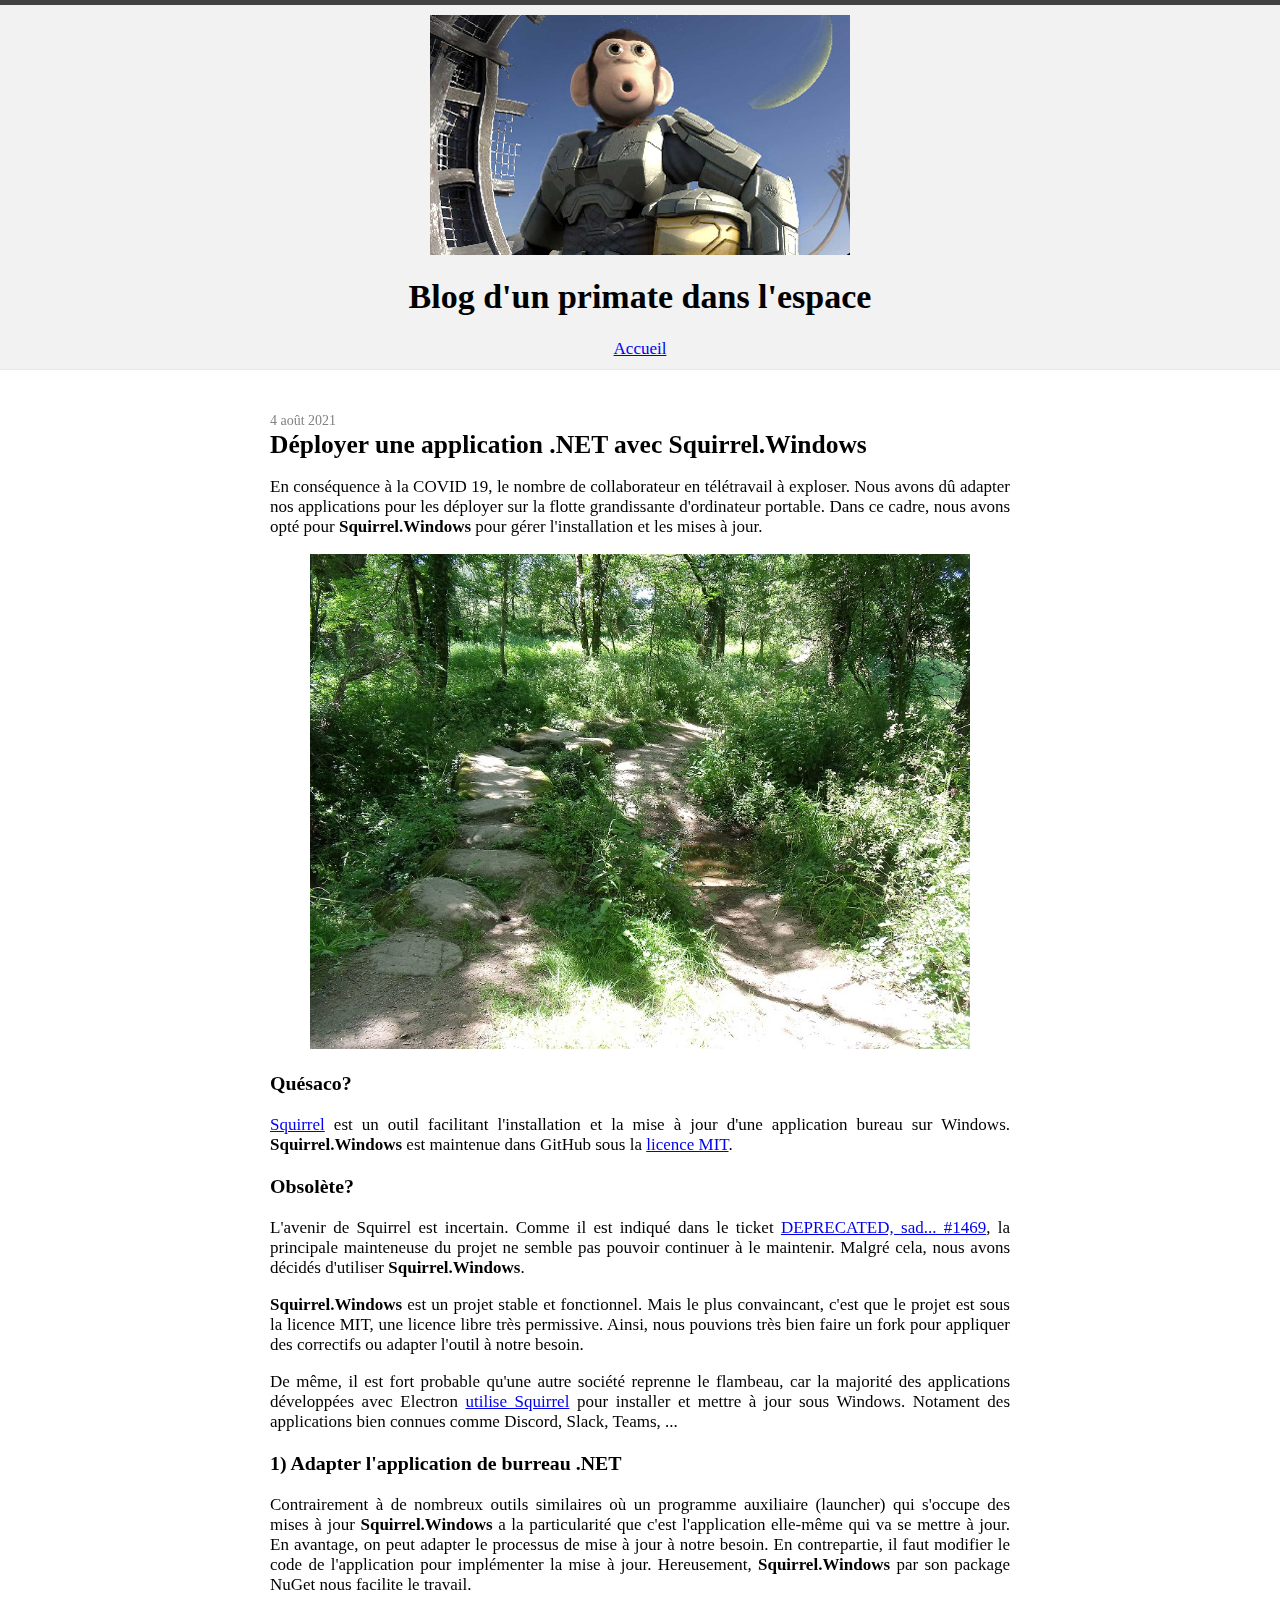
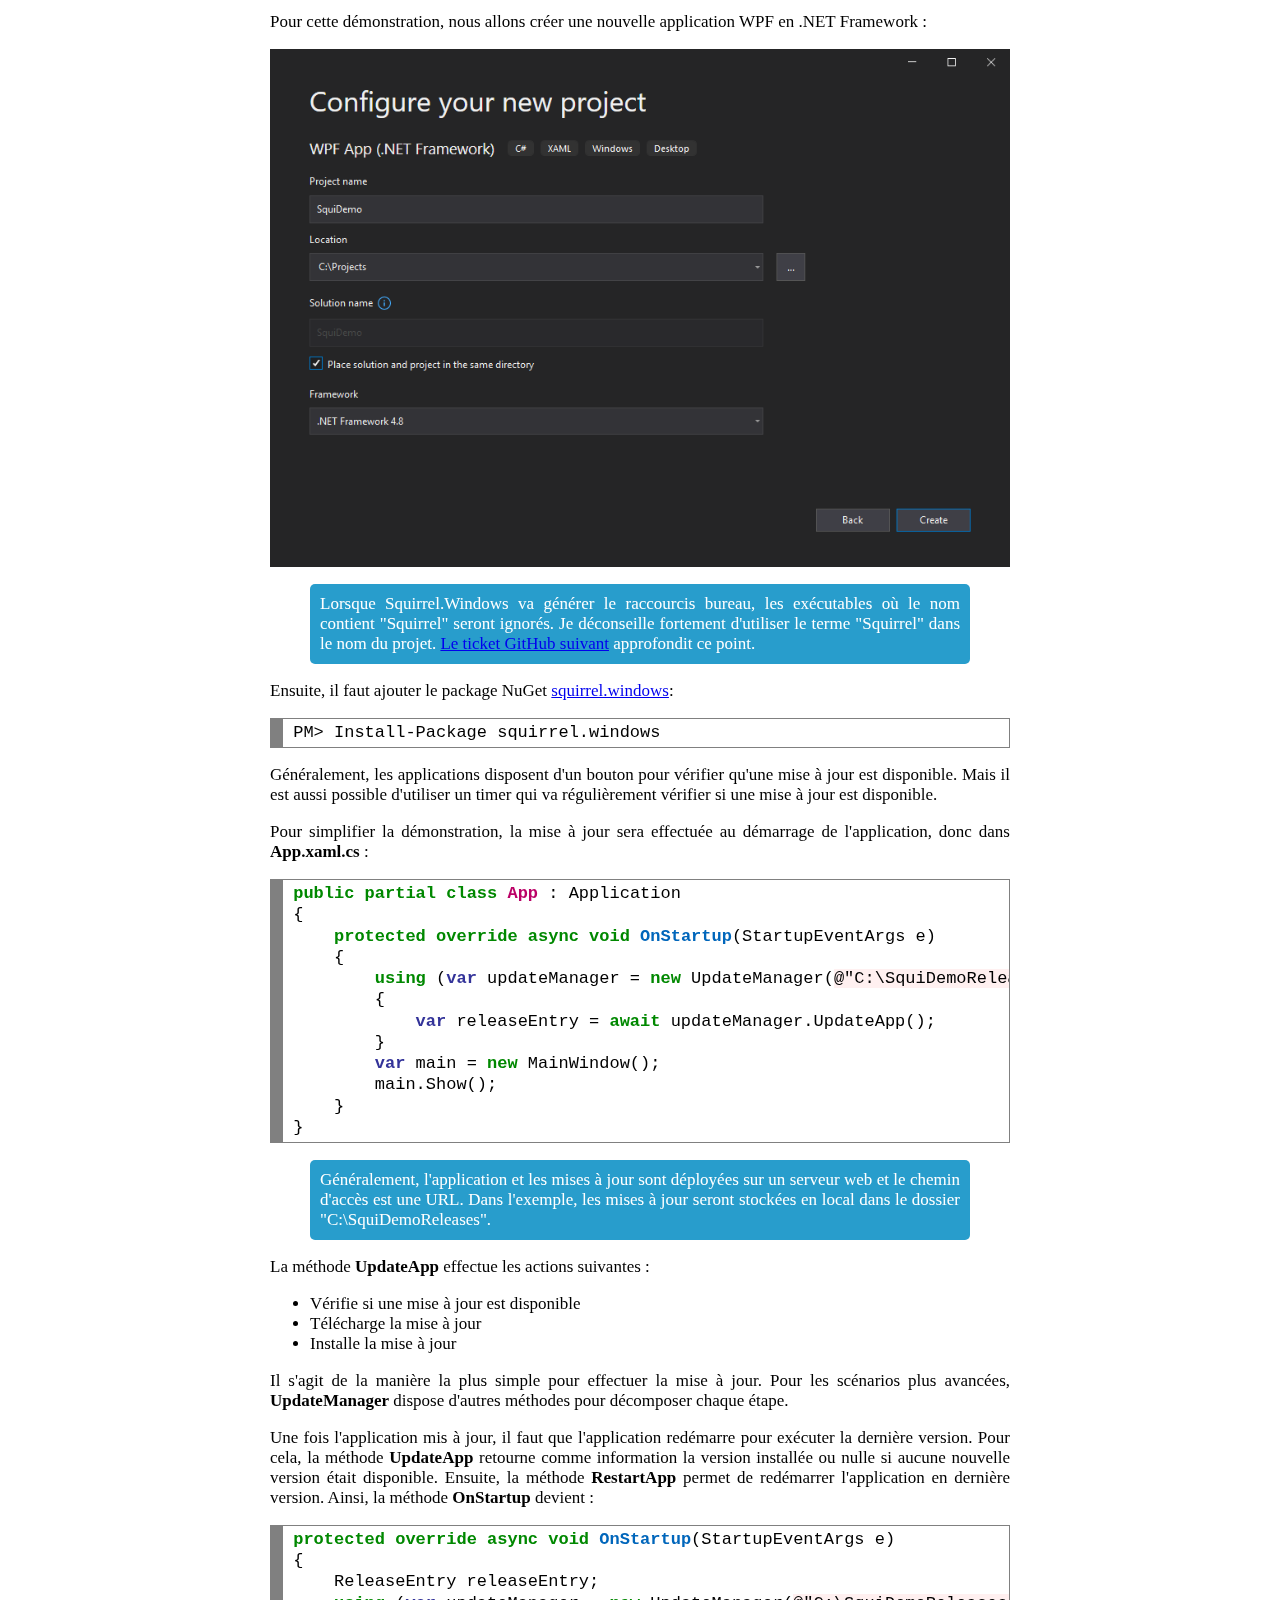
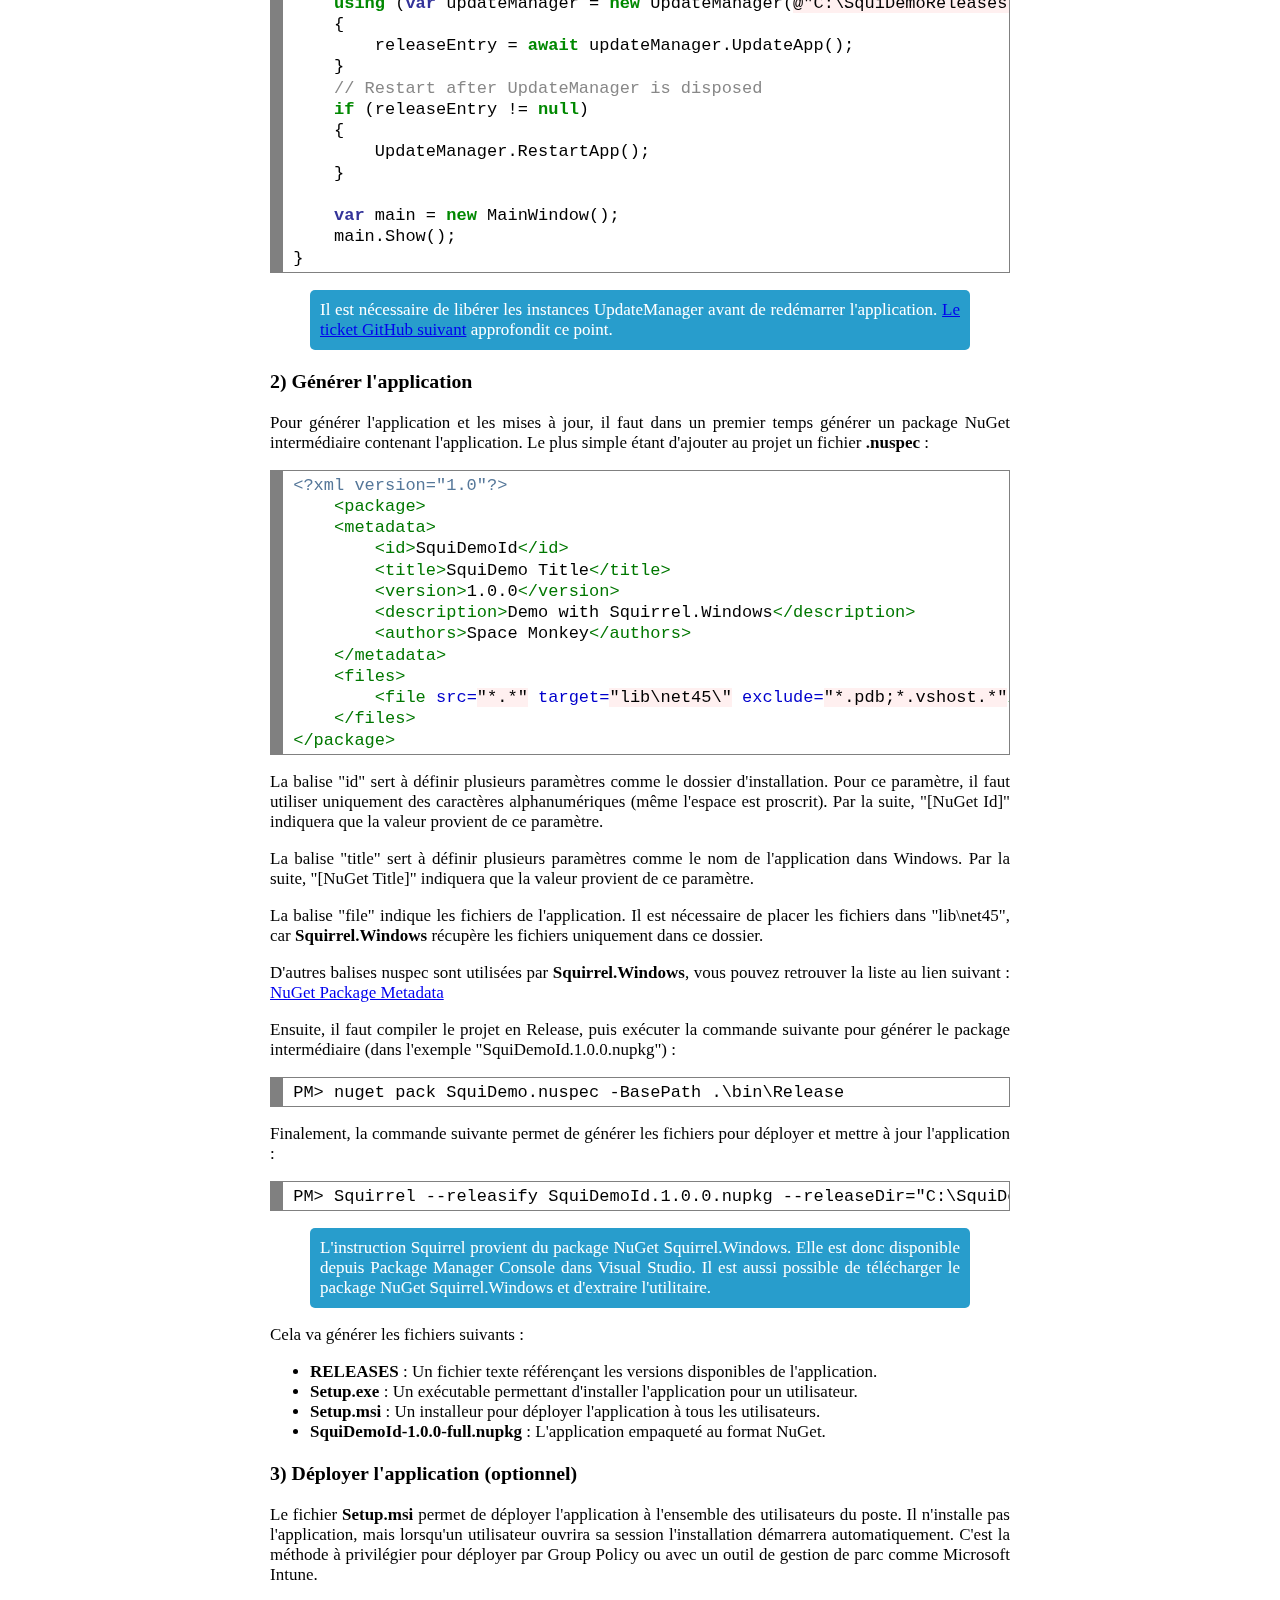
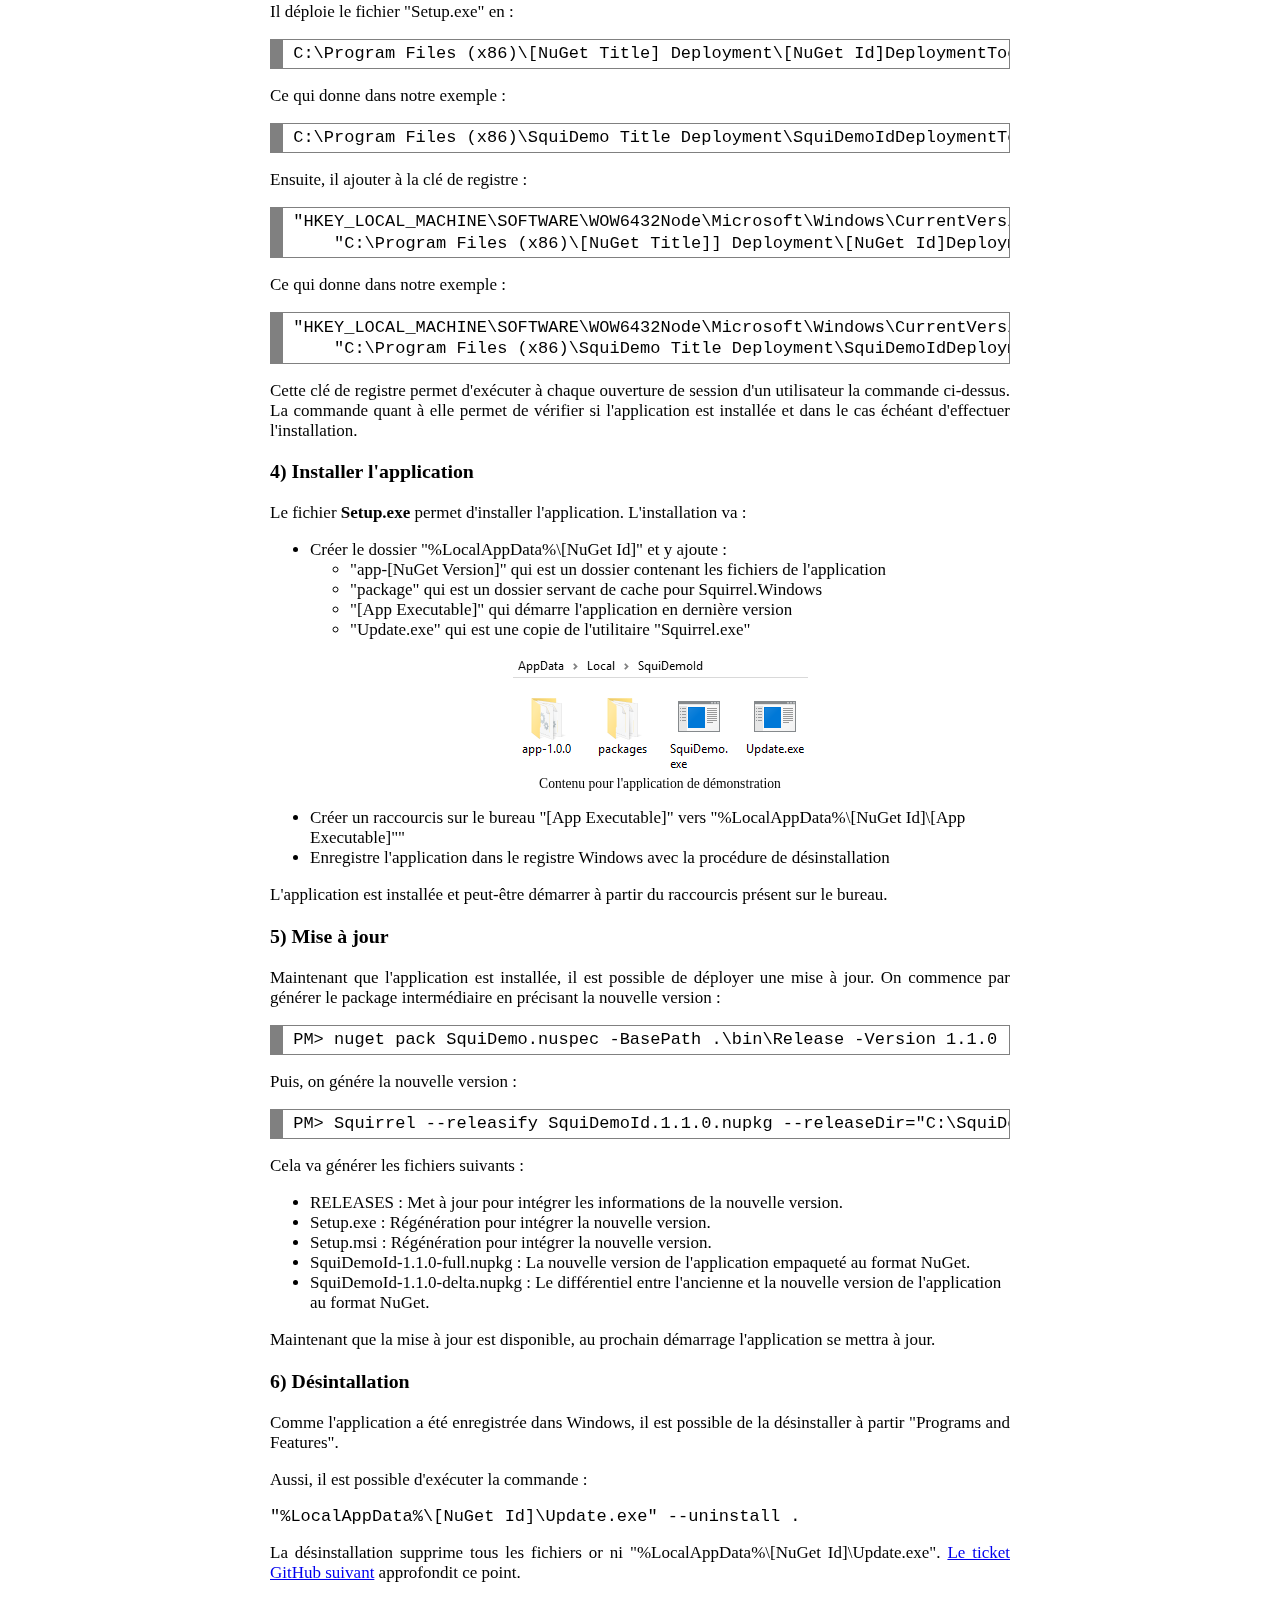
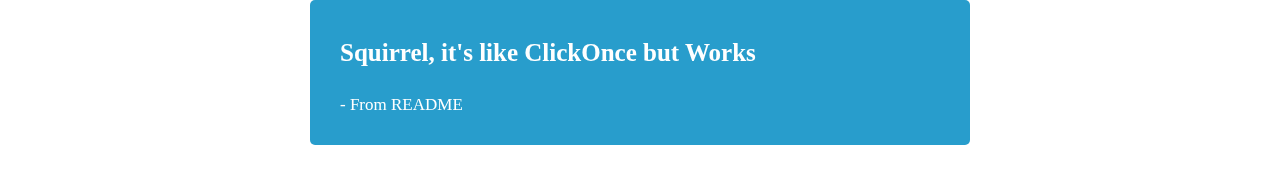
<file: articles/006/content.html>
<!DOCTYPE html>
<html lang="fr">

<head>
    <meta charset="utf-8">
    <title>Blog d'un primate dans l'espace</title>
    <link rel="stylesheet" href="../../styles.css">
</head>

<body>
    <header class="site-header centered">
        <img src="../../header.jpg" class="photo" alt="Le singe de l'espace" />
        <h1>Blog d'un primate dans l'espace</h1>
        <nav class="site-nav">
            <a href="../../index.html">Accueil</a>
        </nav>
    </header>
    <article class="centered">
        <div class="wrapper">
            <span class="post-date">4 août 2021</span>
            <h2>Déployer une application .NET avec Squirrel.Windows</h2>
            <p>
                En conséquence à la COVID 19, le nombre de collaborateur en télétravail à exploser.
                Nous avons dû adapter nos applications pour les déployer sur la flotte grandissante d'ordinateur portable.
                Dans ce cadre, nous avons opté pour <strong>Squirrel.Windows</strong> pour gérer l'installation et les mises à jour.
            </p>
            <figure class="articleimg">
                <img src="cover.jpg" alt="Deux chemins, un choix">
                <figcaption></figcaption>
            </figure>
            <h3>Quésaco?</h3>
            <p>
                <a href="https://github.com/Squirrel/Squirrel.Windows">Squirrel</a>
                est un outil facilitant l'installation et la mise à jour d'une application bureau sur Windows.
                <strong>Squirrel.Windows</strong> est maintenue dans GitHub sous la <a href="https://github.com/Squirrel/Squirrel.Windows/blob/develop/COPYING">licence MIT</a>.
            </p>
            <h3>Obsolète?</h3>
            <p>
                L'avenir de Squirrel est incertain.
                Comme il est indiqué dans le ticket <a href="https://github.com/Squirrel/Squirrel.Windows/issues/1469">DEPRECATED, sad... #1469</a>,
                la principale mainteneuse du projet ne semble pas pouvoir continuer à le maintenir.
                Malgré cela, nous avons décidés d'utiliser <strong>Squirrel.Windows</strong>.
            </p>
            <p>
                <strong>Squirrel.Windows</strong> est un projet stable et fonctionnel.
                Mais le plus convaincant, c'est que le projet est sous la licence MIT, une licence libre très permissive.
                Ainsi, nous pouvions très bien faire un fork pour appliquer des correctifs ou adapter l'outil à notre besoin.
            </p>
            <p>
                De même, il est fort probable qu'une autre société reprenne le flambeau, car la majorité des applications développées avec Electron
                <a href="https://www.electron.build/configuration/squirrel-windows">utilise Squirrel</a>
                pour installer et mettre à jour sous Windows.
                Notament des applications bien connues comme Discord, Slack, Teams, ...
            </p>
            <h3>1) Adapter l'application de burreau .NET</h3>
            <p>
                Contrairement à de nombreux outils similaires où un programme auxiliaire (launcher) qui s'occupe des mises à jour
                <strong>Squirrel.Windows</strong> a la particularité que c'est l'application elle-même qui va se mettre à jour.
                En avantage, on peut adapter le processus de mise à jour à notre besoin.
                En contrepartie, il faut modifier le code de l'application pour implémenter la mise à jour.
                Hereusement, <strong>Squirrel.Windows</strong> par son package NuGet nous facilite le travail.
            </p>
            <p>
                Pour cette démonstration, nous allons créer une nouvelle application WPF en .NET Framework :
            </p>
            <img src="picture1.png" alt="Création d'un projet WPF avec .NET Framework">
            <blockquote class="quote">
                Lorsque Squirrel.Windows va générer le raccourcis bureau, les exécutables où le nom contient "Squirrel" seront ignorés.
                Je déconseille fortement d'utiliser le terme "Squirrel" dans le nom du projet.
                <a href="https://github.com/Squirrel/Squirrel.Windows/issues/1651">Le ticket GitHub suivant</a> approfondit ce point.
            </blockquote>
            <p>
                Ensuite, il faut ajouter le package NuGet
                <a href="https://www.nuget.org/packages/squirrel.windows">squirrel.windows</a>:
            </p>
            <!-- HTML generated using hilite.me -->
            <div style="background: #ffffff; overflow:auto;width:auto;border:solid gray;border-width:.1em .1em .1em .8em;padding:.2em .6em;">
                <pre style="margin: 0; line-height: 125%">PM> Install-Package squirrel.windows</pre>
            </div>
            <p>
                Généralement, les applications disposent d'un bouton pour vérifier qu'une mise à jour est disponible.
                Mais il est aussi possible d'utiliser un timer qui va régulièrement vérifier si une mise à jour est disponible.
            </p>
            <p>
                Pour simplifier la démonstration, la mise à jour sera effectuée au démarrage de l'application, donc dans <strong>App.xaml.cs</strong> :
            </p>
            <!-- HTML generated using hilite.me -->
            <div style="background: #ffffff; overflow:auto;width:auto;border:solid gray;border-width:.1em .1em .1em .8em;padding:.2em .6em;">
            <pre style="margin: 0; line-height: 125%"><span style="color: #008800; font-weight: bold">public</span> <span style="color: #008800; font-weight: bold">partial</span> <span style="color: #008800; font-weight: bold">class</span> <span style="color: #BB0066; font-weight: bold">App</span> : Application
{
    <span style="color: #008800; font-weight: bold">protected</span> <span style="color: #008800; font-weight: bold">override</span> <span style="color: #008800; font-weight: bold">async</span> <span style="color: #008800; font-weight: bold">void</span> <span style="color: #0066BB; font-weight: bold">OnStartup</span>(StartupEventArgs e)
    {
        <span style="color: #008800; font-weight: bold">using</span> (<span style="color: #333399; font-weight: bold">var</span> updateManager = <span style="color: #008800; font-weight: bold">new</span> UpdateManager(<span style="background-color: #fff0f0">@&quot;C:\SquiDemoReleases&quot;</span>))
        {
            <span style="color: #333399; font-weight: bold">var</span> releaseEntry = <span style="color: #008800; font-weight: bold">await</span> updateManager.UpdateApp();
        }
        <span style="color: #333399; font-weight: bold">var</span> main = <span style="color: #008800; font-weight: bold">new</span> MainWindow();
        main.Show();
    }
}</pre>
        </div>
        <blockquote class="quote">
            Généralement, l'application et les mises à jour sont déployées sur un serveur web et le chemin d'accès est une URL.
            Dans l'exemple, les mises à jour seront stockées en local dans le dossier "C:\SquiDemoReleases".
        </blockquote>
            <p>
                La méthode <strong>UpdateApp</strong> effectue les actions suivantes :
            </p>
            <ul>
                <li>Vérifie si une mise à jour est disponible</li>
                <li>Télécharge la mise à jour</li>
                <li>Installe la mise à jour</li>
            </ul>
            <p>
                Il s'agit de la manière la plus simple pour effectuer la mise à jour.
                Pour les scénarios plus avancées, <strong>UpdateManager</strong> dispose d'autres méthodes pour décomposer chaque étape.
            </p>
            <p>
                Une fois l'application mis à jour, il faut que l'application redémarre pour exécuter la dernière version.
                Pour cela, la méthode <strong>UpdateApp</strong> retourne comme information la version installée ou nulle si aucune nouvelle version était disponible.
                Ensuite, la méthode <strong>RestartApp</strong> permet de redémarrer l'application en dernière version.
                Ainsi, la méthode <strong>OnStartup</strong> devient :
            </p>
            <!-- HTML generated using hilite.me -->
            <div style="background: #ffffff; overflow:auto;width:auto;border:solid gray;border-width:.1em .1em .1em .8em;padding:.2em .6em;">
            <pre style="margin: 0; line-height: 125%"><span style="color: #008800; font-weight: bold">protected</span> <span style="color: #008800; font-weight: bold">override</span> <span style="color: #008800; font-weight: bold">async</span> <span style="color: #008800; font-weight: bold">void</span> <span style="color: #0066BB; font-weight: bold">OnStartup</span>(StartupEventArgs e)
{
    ReleaseEntry releaseEntry;
    <span style="color: #008800; font-weight: bold">using</span> (<span style="color: #333399; font-weight: bold">var</span> updateManager = <span style="color: #008800; font-weight: bold">new</span> UpdateManager(<span style="background-color: #fff0f0">@&quot;C:\SquiDemoReleases&quot;</span>))
    {
        releaseEntry = <span style="color: #008800; font-weight: bold">await</span> updateManager.UpdateApp();
    }
    <span style="color: #888888">// Restart after UpdateManager is disposed</span>
    <span style="color: #008800; font-weight: bold">if</span> (releaseEntry != <span style="color: #008800; font-weight: bold">null</span>)
    {
        UpdateManager.RestartApp();
    }

    <span style="color: #333399; font-weight: bold">var</span> main = <span style="color: #008800; font-weight: bold">new</span> MainWindow();
    main.Show();
}</pre>
            </div>
            <blockquote class="quote">
                Il est nécessaire de libérer les instances UpdateManager avant de redémarrer l'application.
                <a href="https://github.com/Squirrel/Squirrel.Windows/issues/1371">Le ticket GitHub suivant</a> approfondit ce point.
            </blockquote>
            <h3>2) Générer l'application</h3>
            <p>
                Pour générer l'application et les mises à jour, il faut dans un premier temps générer un package NuGet intermédiaire contenant l'application.
                Le plus simple étant d'ajouter au projet un fichier <strong>.nuspec</strong> :
            </p>
            <!-- HTML generated using hilite.me -->
            <div style="background: #ffffff; overflow:auto;width:auto;border:solid gray;border-width:.1em .1em .1em .8em;padding:.2em .6em;">
                <pre style="margin: 0; line-height: 125%"><span style="color: #557799">&lt;?xml version=&quot;1.0&quot;?&gt;</span>
    <span style="color: #007700">&lt;package&gt;</span>
    <span style="color: #007700">&lt;metadata&gt;</span>
        <span style="color: #007700">&lt;id&gt;</span>SquiDemoId<span style="color: #007700">&lt;/id&gt;</span>
        <span style="color: #007700">&lt;title&gt;</span>SquiDemo Title<span style="color: #007700">&lt;/title&gt;</span>
        <span style="color: #007700">&lt;version&gt;</span>1.0.0<span style="color: #007700">&lt;/version&gt;</span>
        <span style="color: #007700">&lt;description&gt;</span>Demo with Squirrel.Windows<span style="color: #007700">&lt;/description&gt;</span>
        <span style="color: #007700">&lt;authors&gt;</span>Space Monkey<span style="color: #007700">&lt;/authors&gt;</span>
    <span style="color: #007700">&lt;/metadata&gt;</span>
    <span style="color: #007700">&lt;files&gt;</span>
        <span style="color: #007700">&lt;file</span> <span style="color: #0000CC">src=</span><span style="background-color: #fff0f0">&quot;*.*&quot;</span> <span style="color: #0000CC">target=</span><span style="background-color: #fff0f0">&quot;lib\net45\&quot;</span> <span style="color: #0000CC">exclude=</span><span style="background-color: #fff0f0">&quot;*.pdb;*.vshost.*&quot;</span><span style="color: #007700">/&gt;</span>
    <span style="color: #007700">&lt;/files&gt;</span>
<span style="color: #007700">&lt;/package&gt;</span>
</pre></div>
            <p>
                La balise "id" sert à définir plusieurs paramètres comme le dossier d'installation.
                Pour ce paramètre, il faut utiliser uniquement des caractères alphanumériques (même l'espace est proscrit).
                Par la suite, "[NuGet Id]" indiquera que la valeur provient de ce paramètre.
            </p>
            <p>
                La balise "title" sert à définir plusieurs paramètres comme le nom de l'application dans Windows.
                Par la suite, "[NuGet Title]" indiquera que la valeur provient de ce paramètre.
            </p>
            <p>
                La balise "file" indique les fichiers de l'application.
                Il est nécessaire de placer les fichiers dans "lib\net45",
                car <strong>Squirrel.Windows</strong> récupère les fichiers uniquement dans ce dossier.
            </p>
            <p>
                D'autres balises nuspec sont utilisées par <strong>Squirrel.Windows</strong>, vous pouvez retrouver la liste au lien suivant :
                <a href="https://github.com/Squirrel/Squirrel.Windows/blob/develop/docs/using/nuget-package-metadata.md">NuGet Package Metadata</a>
            </p>
            <p>
                Ensuite, il faut compiler le projet en Release,
                puis exécuter la commande suivante pour générer le package intermédiaire (dans l'exemple "SquiDemoId.1.0.0.nupkg") :
            </p>
            <!-- HTML generated using hilite.me -->
            <div style="background: #ffffff; overflow:auto;width:auto;border:solid gray;border-width:.1em .1em .1em .8em;padding:.2em .6em;">
                <pre style="margin: 0; line-height: 125%">PM> nuget pack SquiDemo.nuspec -BasePath .\bin\Release</pre>
            </div>
            <p>
                Finalement, la commande suivante permet de générer les fichiers pour déployer et mettre à jour l'application :
            </p>
            <!-- HTML generated using hilite.me -->
            <div style="background: #ffffff; overflow:auto;width:auto;border:solid gray;border-width:.1em .1em .1em .8em;padding:.2em .6em;">
                <pre style="margin: 0; line-height: 125%">PM> Squirrel --releasify SquiDemoId.1.0.0.nupkg --releaseDir="C:\SquiDemoReleases"</pre>
            </div>
            <blockquote class="quote">
                L'instruction Squirrel provient du package NuGet Squirrel.Windows.
                Elle est donc disponible depuis Package Manager Console dans Visual Studio.
                Il est aussi possible de télécharger le package NuGet Squirrel.Windows et d'extraire l'utilitaire.
            </blockquote>
            <p>
                Cela va générer les fichiers suivants :
                <ul>
                    <li><strong>RELEASES</strong> : Un fichier texte référençant les versions disponibles de l'application.</li>
                    <li><strong>Setup.exe</strong> : Un exécutable permettant d'installer l'application pour un utilisateur.</li>
                    <li><strong>Setup.msi</strong> : Un installeur pour déployer l'application à tous les utilisateurs.</li>
                    <li><strong>SquiDemoId-1.0.0-full.nupkg</strong> : L'application empaqueté au format NuGet.</li>
                </ul>
            </p>
            <h3>3) Déployer l'application (optionnel)</h3>
            <p>
                Le fichier <strong>Setup.msi</strong> permet de déployer l'application à l'ensemble des utilisateurs du poste.
                Il n'installe pas l'application, mais lorsqu'un utilisateur ouvrira sa session l'installation démarrera automatiquement.
                C'est la méthode à privilégier pour déployer par Group Policy ou avec un outil de gestion de parc comme Microsoft Intune.
            </p>
            <p>
                Il déploie le fichier "Setup.exe" en :
            </p>
            <!-- HTML generated using hilite.me -->
            <div style="background: #ffffff; overflow:auto;width:auto;border:solid gray;border-width:.1em .1em .1em .8em;padding:.2em .6em;">
                <pre style="margin: 0; line-height: 125%">C:\Program Files (x86)\[NuGet Title] Deployment\[NuGet Id]DeploymentTool.exe</pre>
            </div>
            <p>Ce qui donne dans notre exemple : </p>
            <!-- HTML generated using hilite.me -->
            <div style="background: #ffffff; overflow:auto;width:auto;border:solid gray;border-width:.1em .1em .1em .8em;padding:.2em .6em;">
                <pre style="margin: 0; line-height: 125%">C:\Program Files (x86)\SquiDemo Title Deployment\SquiDemoIdDeploymentTool.exe</pre>
            </div>
            <p>
                Ensuite, il ajouter à la clé de registre :
            </p>
            <!-- HTML generated using hilite.me -->
            <div style="background: #ffffff; overflow:auto;width:auto;border:solid gray;border-width:.1em .1em .1em .8em;padding:.2em .6em;">
                <pre style="margin: 0; line-height: 125%">"HKEY_LOCAL_MACHINE\SOFTWARE\WOW6432Node\Microsoft\Windows\CurrentVersion\Run\[NuGet Id]Deployment" :
    "C:\Program Files (x86)\[NuGet Title]] Deployment\[NuGet Id]DeploymentTool.exe" --checkInstall</pre>
            </div>
            <p>Ce qui donne dans notre exemple : </p>
            <!-- HTML generated using hilite.me -->
            <div style="background: #ffffff; overflow:auto;width:auto;border:solid gray;border-width:.1em .1em .1em .8em;padding:.2em .6em;">
                <pre style="margin: 0; line-height: 125%">"HKEY_LOCAL_MACHINE\SOFTWARE\WOW6432Node\Microsoft\Windows\CurrentVersion\Run\SquiDemoIdDeployment" :
    "C:\Program Files (x86)\SquiDemo Title Deployment\SquiDemoIdDeploymentTool.exe" --checkInstall</pre>
            </div>
            <p>
                Cette clé de registre permet d'exécuter à chaque ouverture de session d'un utilisateur la commande ci-dessus.
                La commande quant à elle permet de vérifier si l'application est installée et dans le cas échéant d'effectuer l'installation.
            </p>
            <h3>4) Installer l'application</h3>
            <p>
                Le fichier <strong>Setup.exe</strong> permet d'installer l'application. L'installation va :
                <ul>
                    <li>
                        Créer le dossier "%LocalAppData%\[NuGet Id]" et y ajoute :
                        <ul>
                            <li>"app-[NuGet Version]" qui est un dossier contenant les fichiers de l'application</li>
                            <li>"package" qui est un dossier servant de cache pour Squirrel.Windows</li>
                            <li>"[App Executable]" qui démarre l'application en dernière version</li>
                            <li>"Update.exe" qui est une copie de l'utilitaire "Squirrel.exe"</li>
                        </ul>
                        <figure class="articleimg">
                            <img src="picture2.png" alt="Contenu du dossier d'installation">
                            <figcaption>Contenu pour l'application de démonstration</figcaption>
                        </figure>
                    </li>
                    <li>
                        Créer un raccourcis sur le bureau "[App Executable]" vers "%LocalAppData%\[NuGet Id]\[App Executable]""
                    </li>
                    <li>
                        Enregistre l'application dans le registre Windows avec la procédure de désinstallation
                    </li>
                </ul>
            </p>
            <p>
                L'application est installée et peut-être démarrer à partir du raccourcis présent sur le bureau.
            </p>
            <h3>5) Mise à jour</h3>
            <p>
                Maintenant que l'application est installée, il est possible de déployer une mise à jour.
                On commence par générer le package intermédiaire en précisant la nouvelle version :
            </p>
            <!-- HTML generated using hilite.me -->
            <div style="background: #ffffff; overflow:auto;width:auto;border:solid gray;border-width:.1em .1em .1em .8em;padding:.2em .6em;">
                <pre style="margin: 0; line-height: 125%">PM> nuget pack SquiDemo.nuspec -BasePath .\bin\Release -Version 1.1.0</pre>
            </div>
            <p>
                Puis, on génére la nouvelle version :
            </p>
            <!-- HTML generated using hilite.me -->
            <div style="background: #ffffff; overflow:auto;width:auto;border:solid gray;border-width:.1em .1em .1em .8em;padding:.2em .6em;">
                <pre style="margin: 0; line-height: 125%">PM> Squirrel --releasify SquiDemoId.1.1.0.nupkg --releaseDir="C:\SquiDemoReleases"</pre>
            </div>
            <p>
                Cela va générer les fichiers suivants :
            </p>
            <ul>
                <li>RELEASES : Met à jour pour intégrer les informations de la nouvelle version.</li>
                <li>Setup.exe : Régénération pour intégrer la nouvelle version.</li>
                <li>Setup.msi : Régénération pour intégrer la nouvelle version.</li>
                <li>SquiDemoId-1.1.0-full.nupkg : La nouvelle version de l'application empaqueté au format NuGet.</li>
                <li>SquiDemoId-1.1.0-delta.nupkg : Le différentiel entre l'ancienne et la nouvelle version de l'application au format NuGet.</li>
            </ul>
            <p>
                Maintenant que la mise à jour est disponible, au prochain démarrage l'application se mettra à jour.
            </p>
            <h3>6) Désintallation</h3>
            <p>
                Comme l'application a été enregistrée dans Windows, il est possible de la désinstaller à partir "Programs and Features".
            </p>
            <p>
                Aussi, il est possible d'exécuter la commande :
            </p>
            <pre>"%LocalAppData%\[NuGet Id]\Update.exe" --uninstall .</pre>
            <p>
                La désinstallation supprime tous les fichiers or ni "%LocalAppData%\[NuGet Id]\Update.exe".
                <a href="https://github.com/Squirrel/Squirrel.Windows/issues/1694">Le ticket GitHub suivant</a> approfondit ce point.
            </p>
            <blockquote class="end-quote">
                <p>
                    <strong>
                        Squirrel, it's like ClickOnce but Works
                    </strong>
                </p>
                <footer>- From README</footer>
            </blockquote>
        </div>
    </article>
</body>

</html>
</file>
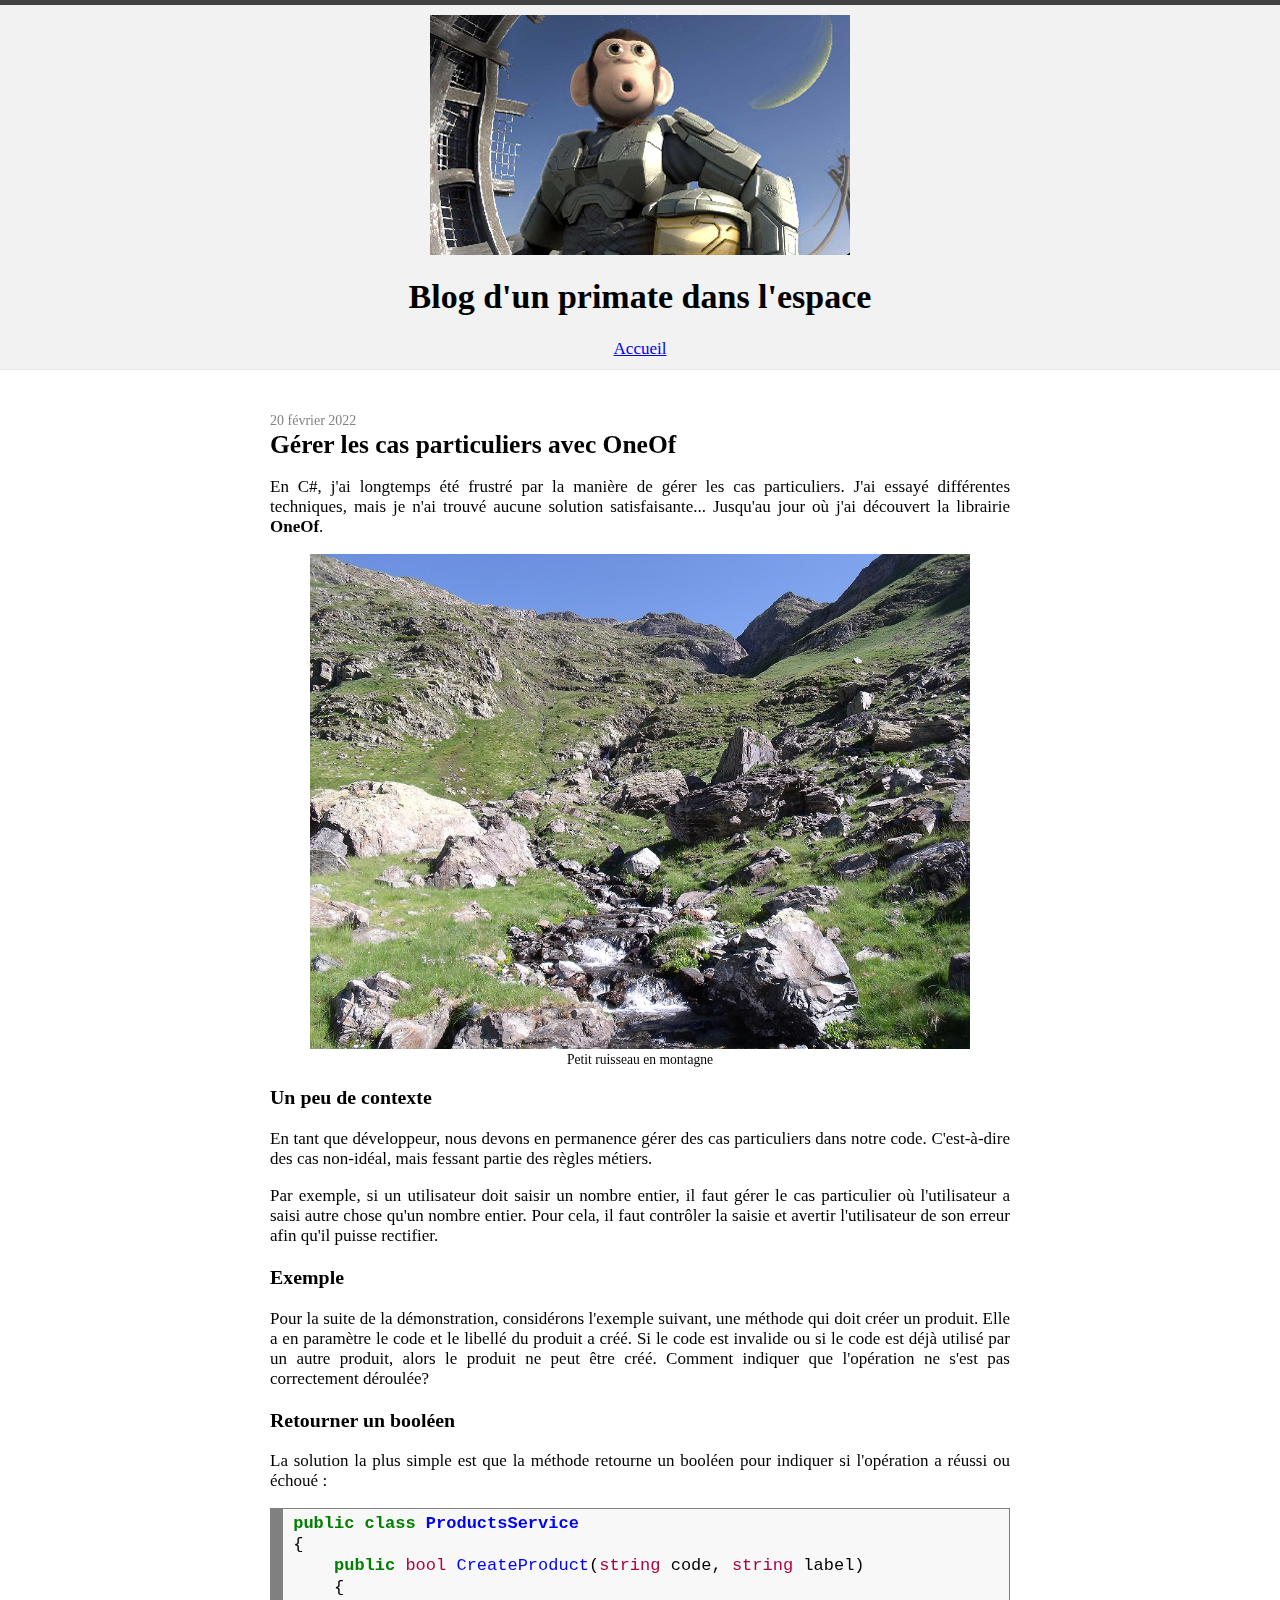
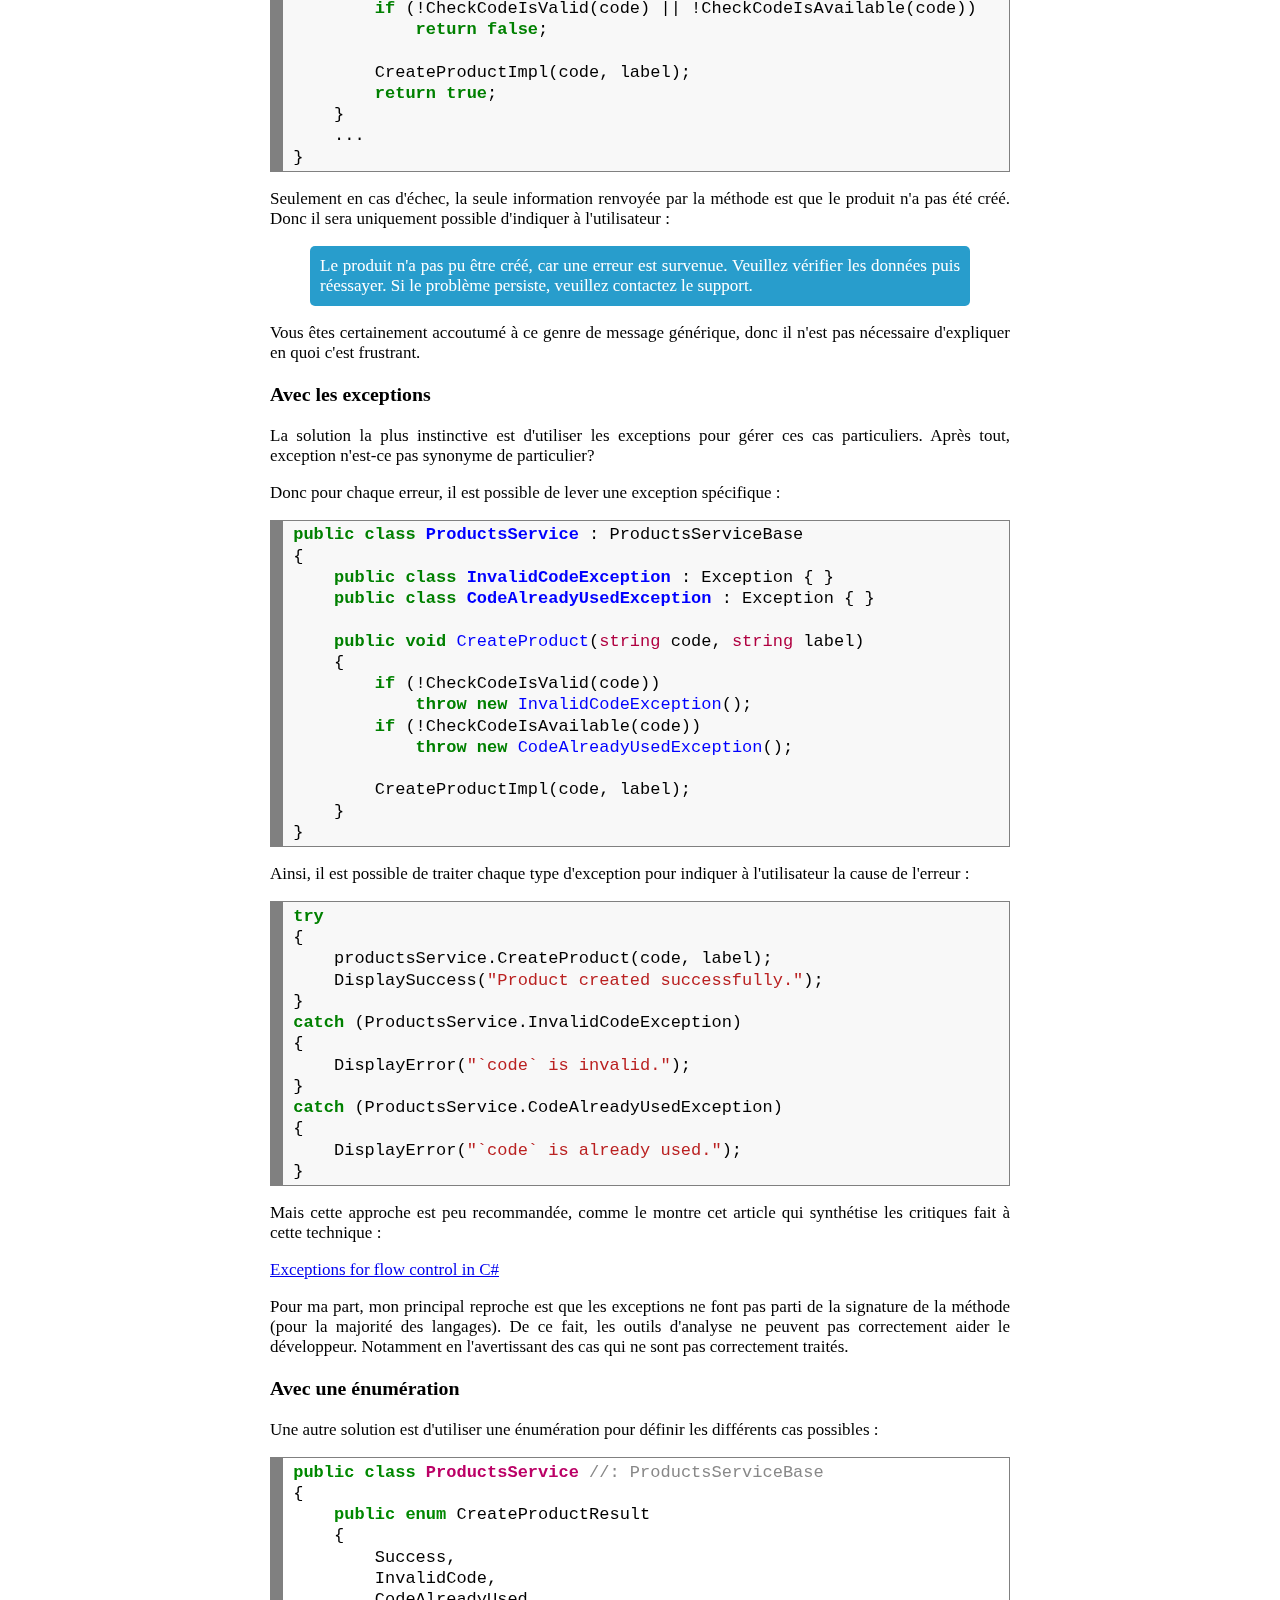
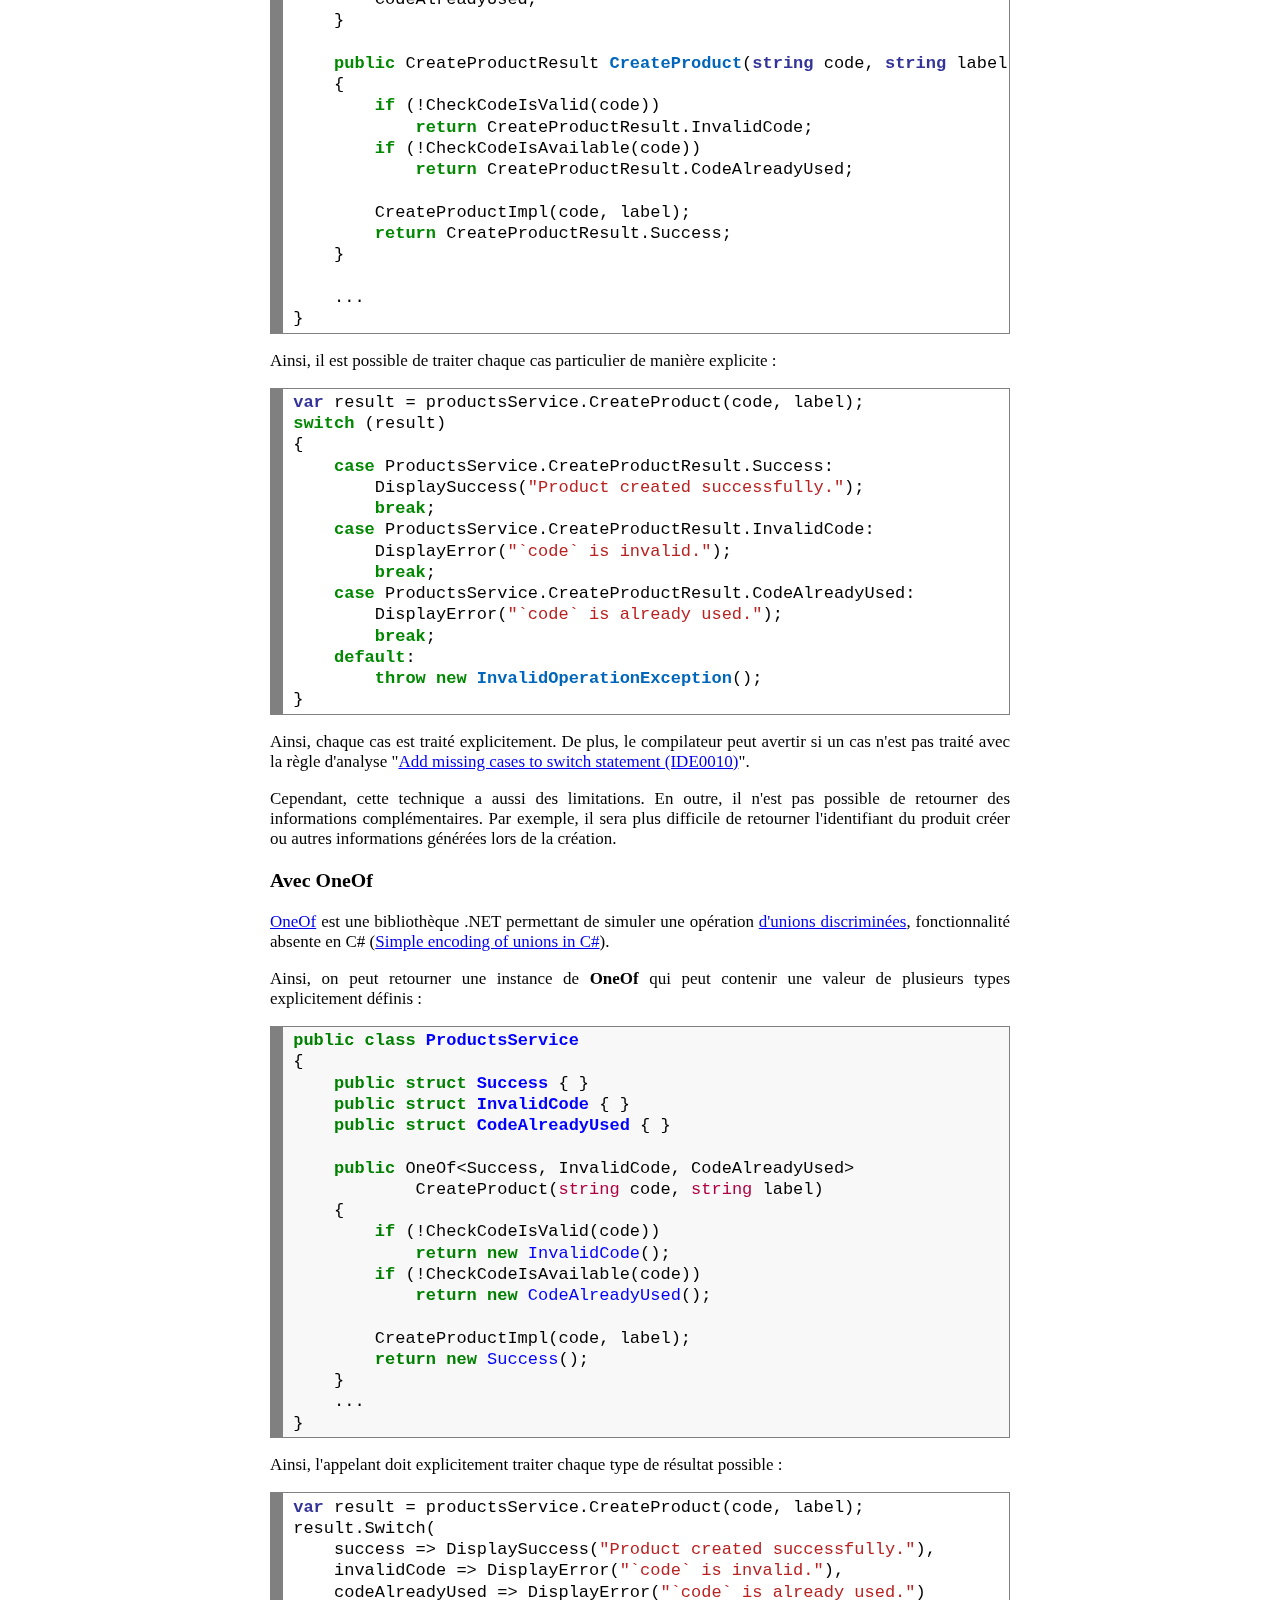
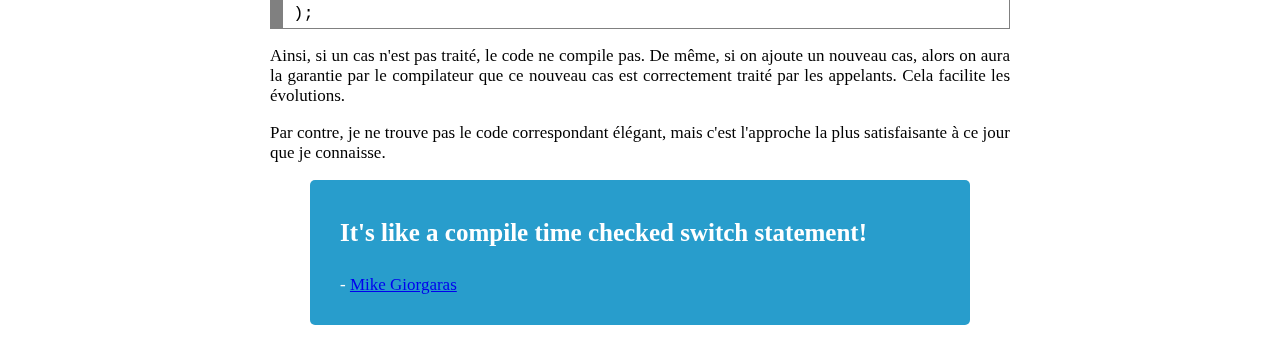
<file: articles/007/content.html>
<!DOCTYPE html>
<html lang="fr">

<head>
    <meta charset="utf-8">
    <title>Blog d'un primate dans l'espace</title>
    <link rel="stylesheet" href="../../styles.css">
</head>

<body>
    <header class="site-header centered">
        <img src="../../header.jpg" class="photo" alt="Le singe de l'espace" />
        <h1>Blog d'un primate dans l'espace</h1>
        <nav class="site-nav">
            <a href="../../index.html">Accueil</a>
        </nav>
    </header>
    <article class="centered">
        <div class="wrapper">
            <span class="post-date">20 février 2022</span>
            <h2>Gérer les cas particuliers avec OneOf</h2>
            <p>
                En C#, j'ai longtemps été frustré par la manière de gérer les cas particuliers. J'ai essayé différentes techniques, mais je n'ai trouvé aucune solution satisfaisante... Jusqu'au jour où j'ai découvert la librairie <strong>OneOf</strong>.
            </p>
            <figure class="articleimg">
                <img src="cover.jpg" alt="Petit ruisseau en montagne">
                <figcaption>Petit ruisseau en montagne</figcaption>
            </figure>
            <h3>Un peu de contexte</h3>
            <p>
                En tant que développeur, nous devons en permanence gérer des cas particuliers dans notre code. C'est-à-dire des cas non-idéal, mais fessant partie des règles métiers.
            </p>
            <p>
                Par exemple, si un utilisateur doit saisir un nombre entier, il faut gérer le cas particulier où l'utilisateur a saisi autre chose qu'un nombre entier. Pour cela, il faut contrôler la saisie et avertir l'utilisateur de son erreur afin qu'il puisse rectifier.
            </p>
            <h3>Exemple</h3>
            <p>
                Pour la suite de la démonstration, considérons l'exemple suivant, une méthode qui doit créer un produit. Elle a en paramètre le code et le libellé du produit a créé. Si le code est invalide ou si le code est déjà utilisé par un autre produit, alors le produit ne peut être créé. Comment indiquer que l'opération ne s'est pas correctement déroulée?
            </p>
            <h3>Retourner un booléen</h3>
            <p>
                La solution la plus simple est que la méthode retourne un booléen pour indiquer si l'opération a réussi ou échoué :
            </p>
            <!-- HTML generated using hilite.me -->
            <div style="background: #f8f8f8; overflow:auto;width:auto;border:solid gray;border-width:.1em .1em .1em .8em;padding:.2em .6em;">
                <pre style="margin: 0; line-height: 125%"><span style="color: #008000; font-weight: bold">public</span> <span style="color: #008000; font-weight: bold">class</span> <span style="color: #0000FF; font-weight: bold">ProductsService</span>
{
    <span style="color: #008000; font-weight: bold">public</span> <span style="color: #B00040">bool</span> <span style="color: #0000FF">CreateProduct</span>(<span style="color: #B00040">string</span> code, <span style="color: #B00040">string</span> label)
    {
        <span style="color: #008000; font-weight: bold">if</span> (!CheckCodeIsValid(code) || !CheckCodeIsAvailable(code))
            <span style="color: #008000; font-weight: bold">return</span> <span style="color: #008000; font-weight: bold">false</span>;

        CreateProductImpl(code, label);
        <span style="color: #008000; font-weight: bold">return</span> <span style="color: #008000; font-weight: bold">true</span>;
    }
    ...
}</pre>
            </div>
            <p>
                Seulement en cas d'échec, la seule information renvoyée par la méthode est que le produit n'a pas été créé. Donc il sera uniquement possible d'indiquer à l'utilisateur :
            </p>
            <blockquote class="quote">
                Le produit n'a pas pu être créé, car une erreur est survenue. Veuillez vérifier les données puis réessayer. Si le problème persiste, veuillez contactez le support.
            </blockquote>
            <p>
                Vous êtes certainement accoutumé à ce genre de message générique, donc il n'est pas nécessaire d'expliquer en quoi c'est frustrant.
            </p>
            <h3>Avec les exceptions</h3>
            <p>
                La solution la plus instinctive est d'utiliser les exceptions pour gérer ces cas particuliers. Après tout, exception n'est-ce pas synonyme de particulier?
            </p>
            <p>
                Donc pour chaque erreur, il est possible de lever une exception spécifique :
            </p>
            <!-- HTML generated using hilite.me -->
            <div style="background: #f8f8f8; overflow:auto;width:auto;border:solid gray;border-width:.1em .1em .1em .8em;padding:.2em .6em;">
                <pre style="margin: 0; line-height: 125%"><span style="color: #008000; font-weight: bold">public</span> <span style="color: #008000; font-weight: bold">class</span> <span style="color: #0000FF; font-weight: bold">ProductsService</span> : ProductsServiceBase
{
    <span style="color: #008000; font-weight: bold">public</span> <span style="color: #008000; font-weight: bold">class</span> <span style="color: #0000FF; font-weight: bold">InvalidCodeException</span> : Exception { }
    <span style="color: #008000; font-weight: bold">public</span> <span style="color: #008000; font-weight: bold">class</span> <span style="color: #0000FF; font-weight: bold">CodeAlreadyUsedException</span> : Exception { }

    <span style="color: #008000; font-weight: bold">public</span> <span style="color: #008000; font-weight: bold">void</span> <span style="color: #0000FF">CreateProduct</span>(<span style="color: #B00040">string</span> code, <span style="color: #B00040">string</span> label)
    {
        <span style="color: #008000; font-weight: bold">if</span> (!CheckCodeIsValid(code))
            <span style="color: #008000; font-weight: bold">throw</span> <span style="color: #008000; font-weight: bold">new</span> <span style="color: #0000FF">InvalidCodeException</span>();
        <span style="color: #008000; font-weight: bold">if</span> (!CheckCodeIsAvailable(code))
            <span style="color: #008000; font-weight: bold">throw</span> <span style="color: #008000; font-weight: bold">new</span> <span style="color: #0000FF">CodeAlreadyUsedException</span>();

        CreateProductImpl(code, label);
    }
}
</pre>
            </div>
            <p>
                Ainsi, il est possible de traiter chaque type d'exception pour indiquer à l'utilisateur la cause de l'erreur :
            </p>
            <!-- HTML generated using hilite.me -->
            <div style="background: #f8f8f8; overflow:auto;width:auto;border:solid gray;border-width:.1em .1em .1em .8em;padding:.2em .6em;">
                <pre style="margin: 0; line-height: 125%"><span style="color: #008000; font-weight: bold">try</span>
{
    productsService.CreateProduct(code, label);
    DisplaySuccess(<span style="color: #BA2121">&quot;Product created successfully.&quot;</span>);
}
<span style="color: #008000; font-weight: bold">catch</span> (ProductsService.InvalidCodeException)
{
    DisplayError(<span style="color: #BA2121">&quot;`code` is invalid.&quot;</span>);
}
<span style="color: #008000; font-weight: bold">catch</span> (ProductsService.CodeAlreadyUsedException)
{
    DisplayError(<span style="color: #BA2121">&quot;`code` is already used.&quot;</span>);
}
</pre>
            </div>
            <p>
                Mais cette approche est peu recommandée, comme le montre cet article qui synthétise les critiques fait à cette technique :
            </p>
            <p>
                <a href="https://enterprisecraftsmanship.com/posts/exceptions-for-flow-control/" >Exceptions for flow control in C#</a>
            </p>
            <p>
                Pour ma part, mon principal reproche est que les exceptions ne font pas parti de la signature de la méthode (pour la majorité des langages). De ce fait, les outils d'analyse ne peuvent pas correctement aider le développeur. Notamment en l'avertissant des cas qui ne sont pas correctement traités.
            </p>
            <h3>Avec une énumération</h3>
            <p>
                Une autre solution est d'utiliser une énumération pour définir les différents cas possibles :
            </p>
            <!-- HTML generated using hilite.me -->
            <div style="background: #ffffff; overflow:auto;width:auto;border:solid gray;border-width:.1em .1em .1em .8em;padding:.2em .6em;">
                <pre style="margin: 0; line-height: 125%"><span style="color: #008800; font-weight: bold">public</span> <span style="color: #008800; font-weight: bold">class</span> <span style="color: #BB0066; font-weight: bold">ProductsService</span> <span style="color: #888888">//: ProductsServiceBase</span>
{
    <span style="color: #008800; font-weight: bold">public</span> <span style="color: #008800; font-weight: bold">enum</span> CreateProductResult
    {
        Success,
        InvalidCode,
        CodeAlreadyUsed,
    }

    <span style="color: #008800; font-weight: bold">public</span> CreateProductResult <span style="color: #0066BB; font-weight: bold">CreateProduct</span>(<span style="color: #333399; font-weight: bold">string</span> code, <span style="color: #333399; font-weight: bold">string</span> label)
    {
        <span style="color: #008800; font-weight: bold">if</span> (!CheckCodeIsValid(code))
            <span style="color: #008800; font-weight: bold">return</span> CreateProductResult.InvalidCode;
        <span style="color: #008800; font-weight: bold">if</span> (!CheckCodeIsAvailable(code))
            <span style="color: #008800; font-weight: bold">return</span> CreateProductResult.CodeAlreadyUsed;

        CreateProductImpl(code, label);
        <span style="color: #008800; font-weight: bold">return</span> CreateProductResult.Success;
    }

    ...
}</pre>
            </div>
            <p>
                Ainsi, il est possible de traiter chaque cas particulier de manière explicite :
            </p>
            <!-- HTML generated using hilite.me -->
             <div style="background: #ffffff; overflow:auto;width:auto;border:solid gray;border-width:.1em .1em .1em .8em;padding:.2em .6em;">
                <pre style="margin: 0; line-height: 125%"><span style="color: #333399; font-weight: bold">var</span> result = productsService.CreateProduct(code, label);
<span style="color: #008800; font-weight: bold">switch</span> (result)
{
    <span style="color: #008800; font-weight: bold">case</span> ProductsService.CreateProductResult.Success:
        DisplaySuccess(<span style="color: #BA2121">&quot;Product created successfully.&quot;</span>);
        <span style="color: #008800; font-weight: bold">break</span>;
    <span style="color: #008800; font-weight: bold">case</span> ProductsService.CreateProductResult.InvalidCode:
        DisplayError(<span style="color: #BA2121">&quot;`code` is invalid.&quot;</span>);
        <span style="color: #008800; font-weight: bold">break</span>;
    <span style="color: #008800; font-weight: bold">case</span> ProductsService.CreateProductResult.CodeAlreadyUsed:
        DisplayError(<span style="color: #BA2121">&quot;`code` is already used.&quot;</span>);
        <span style="color: #008800; font-weight: bold">break</span>;
    <span style="color: #008800; font-weight: bold">default</span>:
        <span style="color: #008800; font-weight: bold">throw</span> <span style="color: #008800; font-weight: bold">new</span> <span style="color: #0066BB; font-weight: bold">InvalidOperationException</span>();
}
</pre>
            </div>
            <p>
                Ainsi, chaque cas est traité explicitement. De plus, le compilateur peut avertir si un cas n'est pas traité avec la règle d'analyse "<a href="https://learn.microsoft.com/en-us/dotnet/fundamentals/code-analysis/style-rules/ide0010">Add missing cases to switch statement (IDE0010)</a>".
            </p>
            <p>
                Cependant, cette technique a aussi des limitations. En outre, il n'est pas possible de retourner des informations complémentaires. Par exemple, il sera plus difficile de retourner l'identifiant du produit créer ou autres informations générées lors de la création.
            </p>
            <h3>Avec OneOf</h3>
            <p>
                <a href="https://www.nuget.org/packages/OneOf">OneOf</a> est une bibliothèque .NET permettant de simuler une opération <a href="https://learn.microsoft.com/en-us/dotnet/fsharp/language-reference/discriminated-unions">d'unions discriminées</a>, fonctionnalité absente en C# (<a href="https://github.com/dotnet/csharplang/issues/7544">Simple encoding of unions in C#</a>).
            </p>
            <p>
                Ainsi, on peut retourner une instance de <strong>OneOf</strong> qui peut contenir une valeur de plusieurs types explicitement définis :
            </p>
            <!-- HTML generated using hilite.me -->
            <div style="background: #f8f8f8; overflow:auto;width:auto;border:solid gray;border-width:.1em .1em .1em .8em;padding:.2em .6em;">
                <pre style="margin: 0; line-height: 125%"><span style="color: #008000; font-weight: bold">public</span> <span style="color: #008000; font-weight: bold">class</span> <span style="color: #0000FF; font-weight: bold">ProductsService</span>
{
    <span style="color: #008000; font-weight: bold">public</span> <span style="color: #008000; font-weight: bold">struct</span> <span style="color: #0000FF; font-weight: bold">Success</span> { }
    <span style="color: #008000; font-weight: bold">public</span> <span style="color: #008000; font-weight: bold">struct</span> <span style="color: #0000FF; font-weight: bold">InvalidCode</span> { }
    <span style="color: #008000; font-weight: bold">public</span> <span style="color: #008000; font-weight: bold">struct</span> <span style="color: #0000FF; font-weight: bold">CodeAlreadyUsed</span> { }

    <span style="color: #008000; font-weight: bold">public</span> OneOf&lt;Success, InvalidCode, CodeAlreadyUsed&gt;
            CreateProduct(<span style="color: #B00040">string</span> code, <span style="color: #B00040">string</span> label)
    {
        <span style="color: #008000; font-weight: bold">if</span> (!CheckCodeIsValid(code))
            <span style="color: #008000; font-weight: bold">return</span> <span style="color: #008000; font-weight: bold">new</span> <span style="color: #0000FF">InvalidCode</span>();
        <span style="color: #008000; font-weight: bold">if</span> (!CheckCodeIsAvailable(code))
            <span style="color: #008000; font-weight: bold">return</span> <span style="color: #008000; font-weight: bold">new</span> <span style="color: #0000FF">CodeAlreadyUsed</span>();

        CreateProductImpl(code, label);
        <span style="color: #008000; font-weight: bold">return</span> <span style="color: #008000; font-weight: bold">new</span> <span style="color: #0000FF">Success</span>();
    }
    ...
}
</pre>
            </div>
            <p>
                Ainsi, l'appelant doit explicitement traiter chaque type de résultat possible :
            </p>
            <!-- HTML generated using hilite.me -->
             <div style="background: #ffffff; overflow:auto;width:auto;border:solid gray;border-width:.1em .1em .1em .8em;padding:.2em .6em;">
                <pre style="margin: 0; line-height: 125%"><span style="color: #333399; font-weight: bold">var</span> result = productsService.CreateProduct(code, label);
result.Switch(
    success =&gt; DisplaySuccess(<span style="color: #BA2121">&quot;Product created successfully.&quot;</span>),
    invalidCode =&gt; DisplayError(<span style="color: #BA2121">&quot;`code` is invalid.&quot;</span>),
    codeAlreadyUsed =&gt; DisplayError(<span style="color: #BA2121">&quot;`code` is already used.&quot;</span>)
);
</pre>
            </div>
            <p>
                Ainsi, si un cas n'est pas traité, le code ne compile pas. De même, si on ajoute un nouveau cas, alors on aura la garantie par le compilateur que ce nouveau cas est correctement traité par les appelants. Cela facilite les évolutions.
            </p>
            <p>
                Par contre, je ne trouve pas le code correspondant élégant, mais c'est l'approche la plus satisfaisante à ce jour que je connaisse.
            </p>
            <blockquote class="end-quote">
                <p>
                    <strong>
                        It's like a compile time checked switch statement!
                    </strong>
                </p>
                <footer>- <a href="https://github.com/mcintyre321/OneOf">Mike Giorgaras</a></footer>
            </blockquote>
        </div>
    </article>
</body>

</html>
</file>
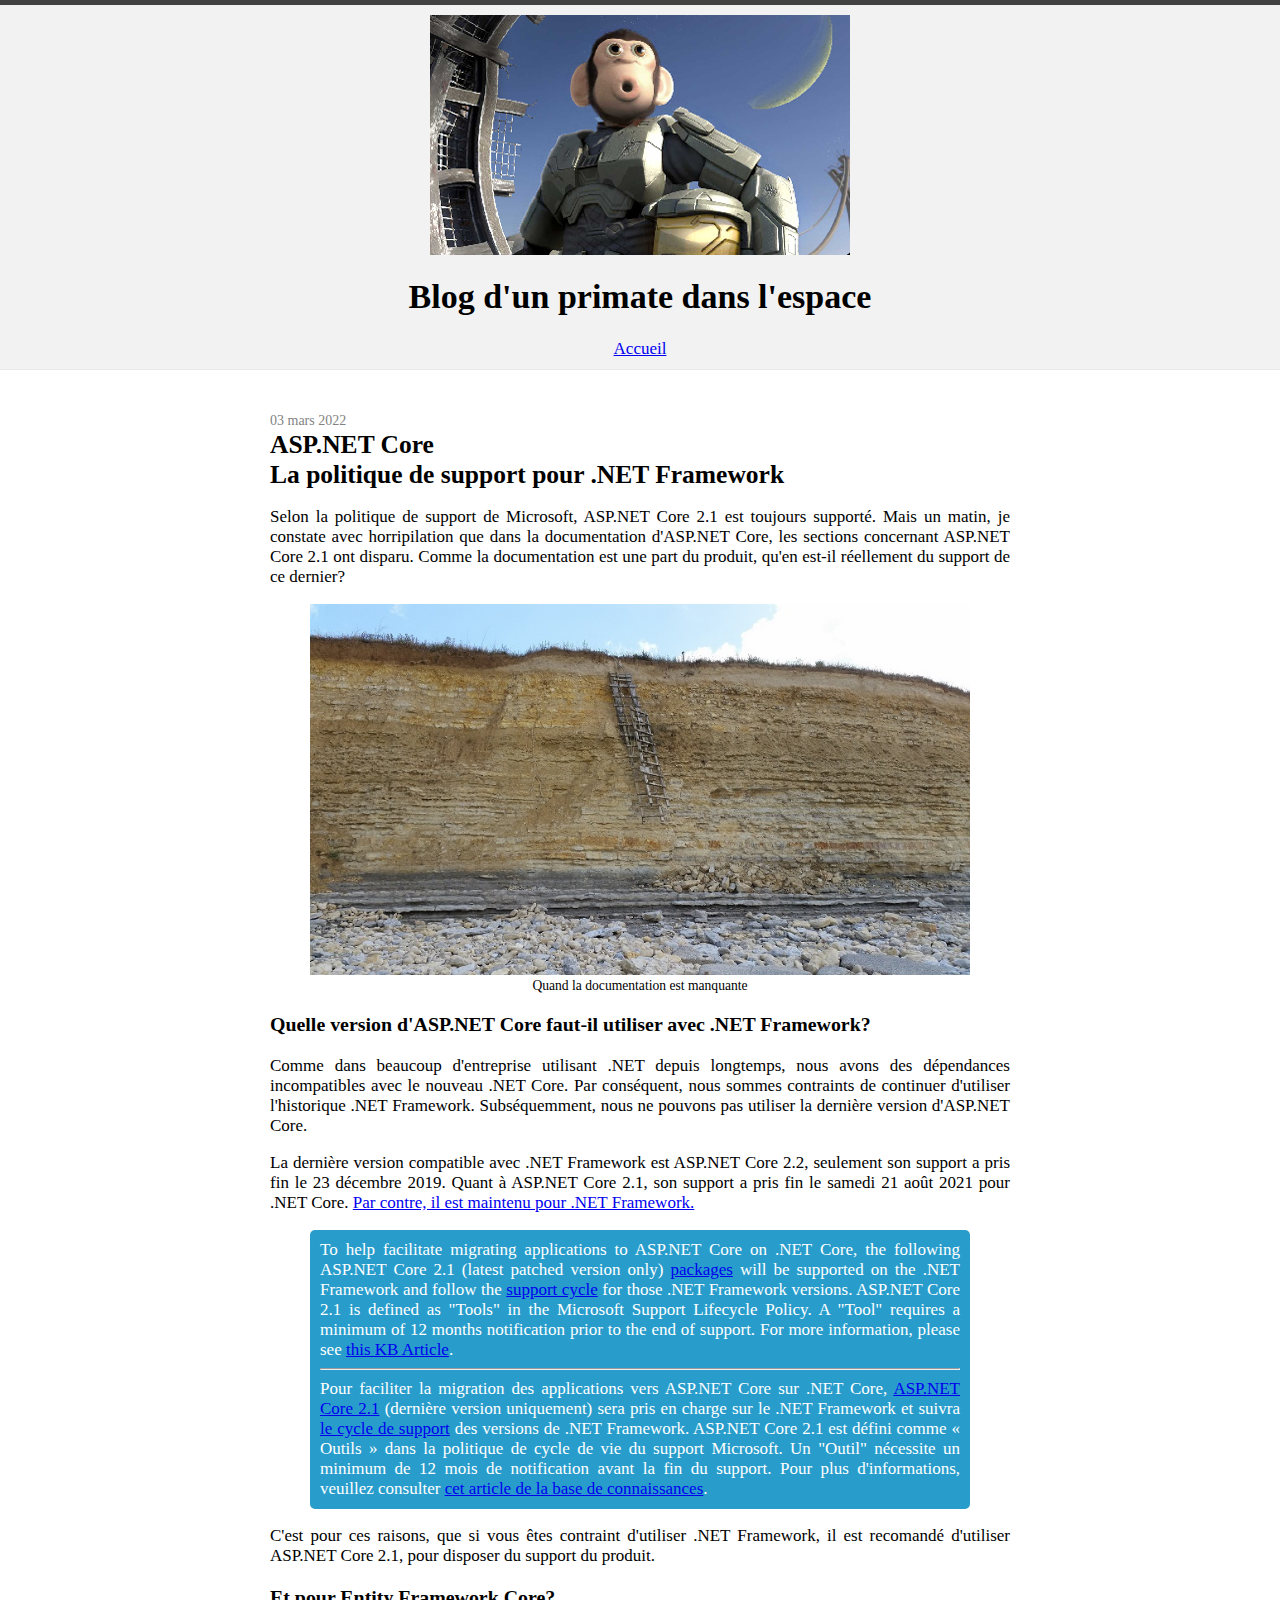
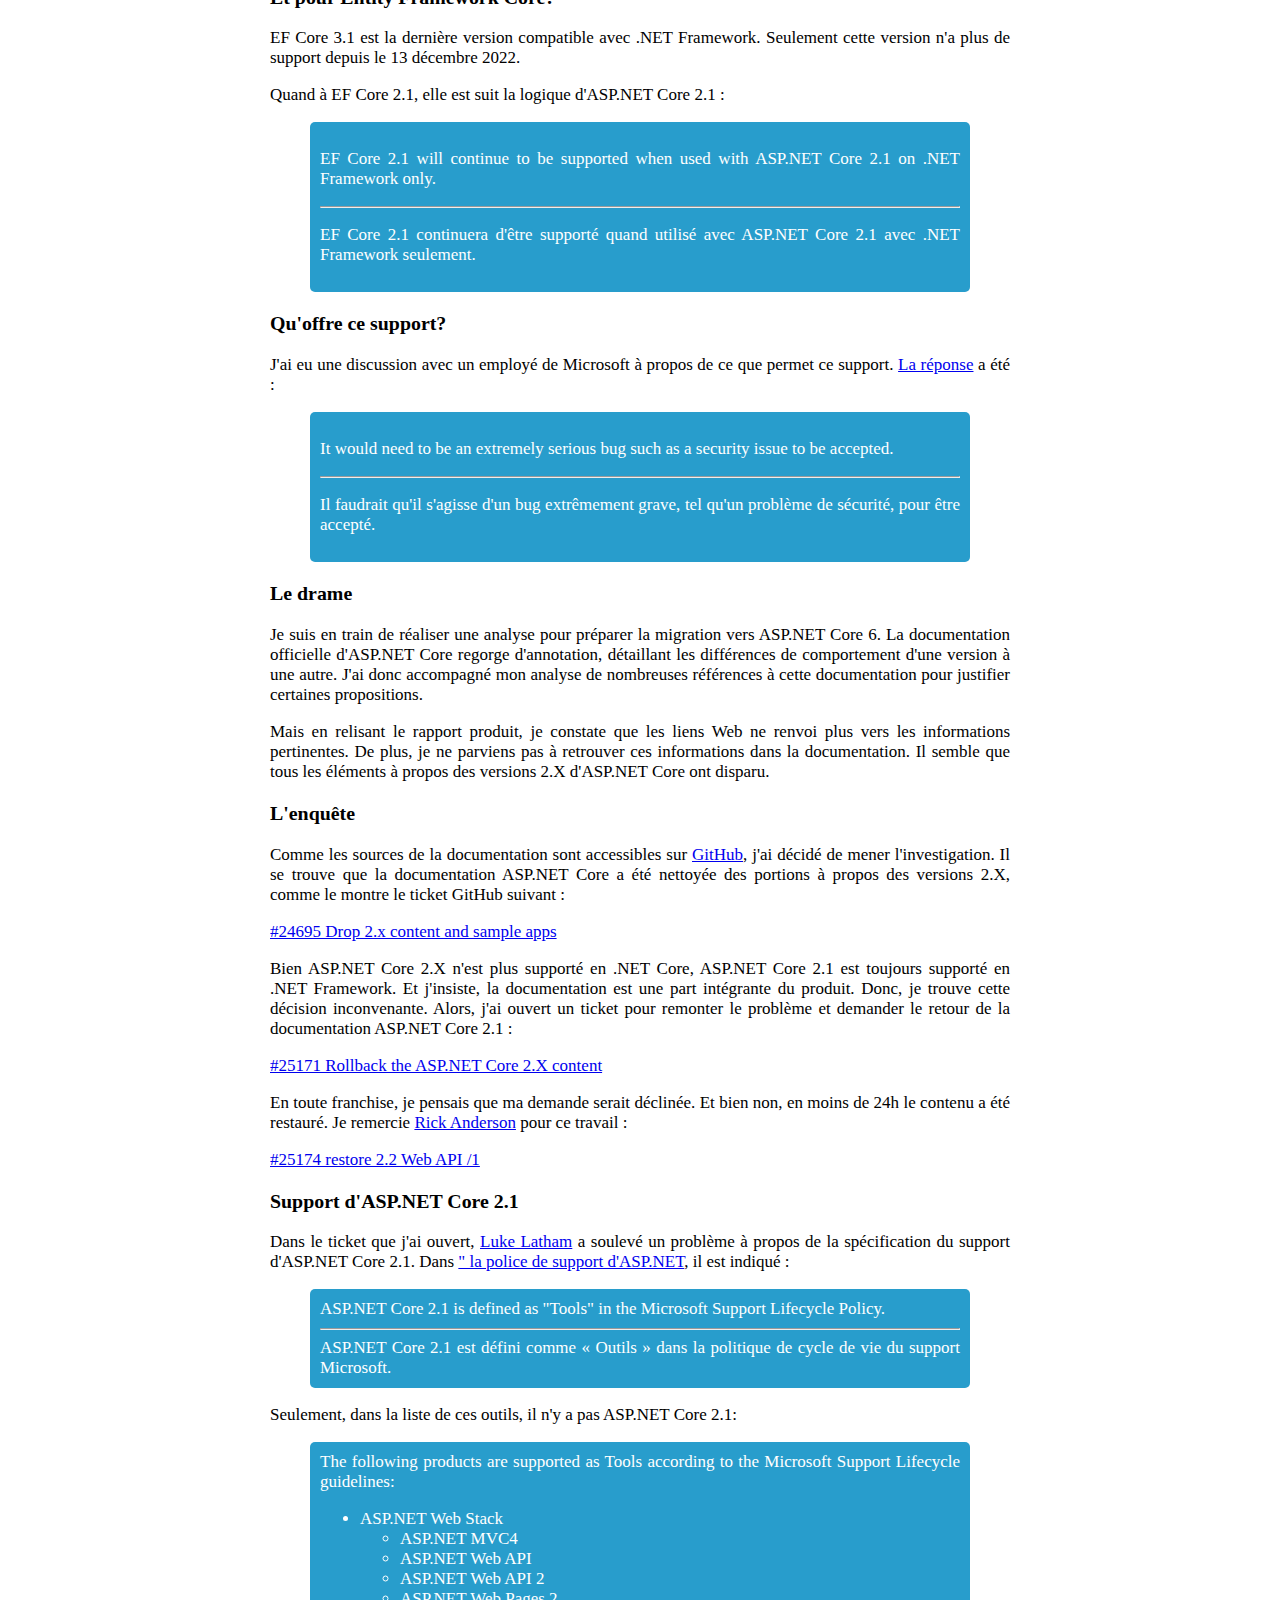
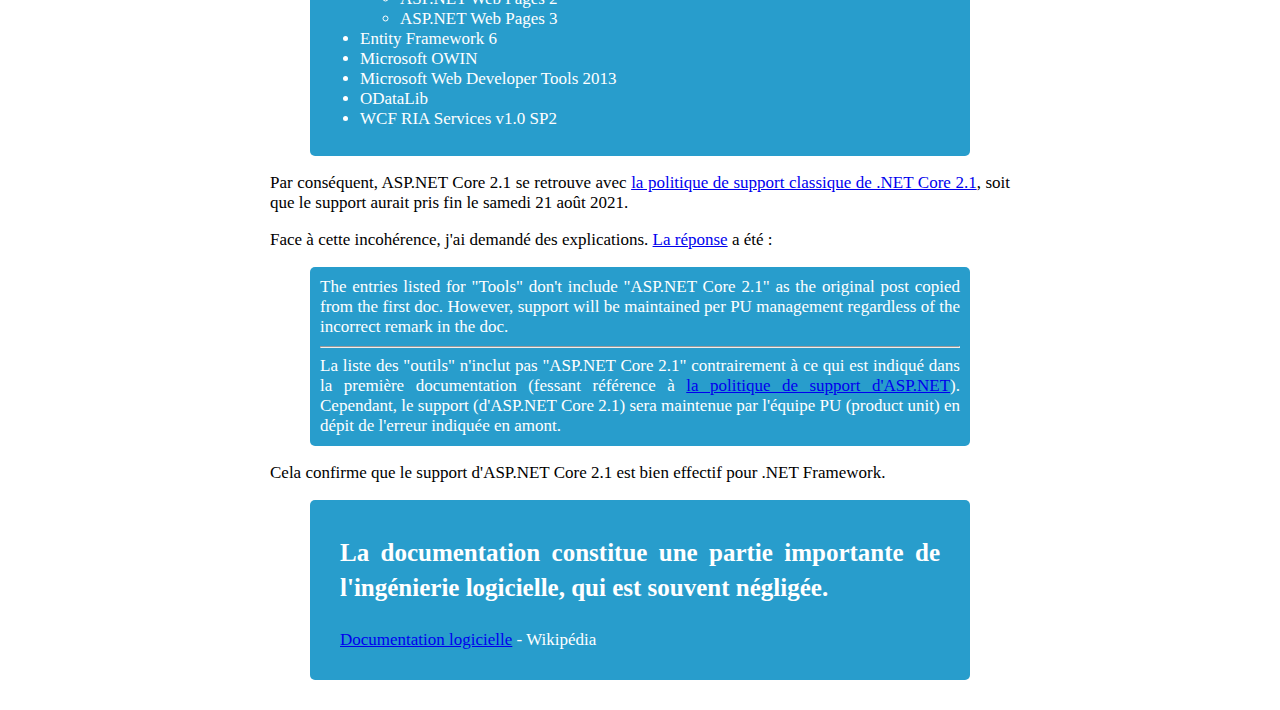
<file: articles/008/content.html>
<!DOCTYPE html>
<html lang="fr">

<head>
    <meta charset="utf-8">
    <title>Blog d'un primate dans l'espace</title>
    <link rel="stylesheet" href="../../styles.css">
</head>

<body>
    <header class="site-header centered">
        <img src="../../header.jpg" class="photo" alt="Le singe de l'espace" />
        <h1>Blog d'un primate dans l'espace</h1>
        <nav class="site-nav">
            <a href="../../index.html">Accueil</a>
        </nav>
    </header>
    <article class="centered">
        <div class="wrapper">
            <span class="post-date">03 mars 2022</span>
            <h2>
                ASP.NET Core
                <br>
                La politique de support pour .NET Framework
            </h2>
            <p>
                Selon la politique de support de Microsoft, ASP.NET Core 2.1 est toujours supporté. Mais un matin, je constate avec horripilation que dans la documentation d'ASP.NET Core, les sections concernant ASP.NET Core 2.1 ont disparu. Comme la documentation est une part du produit, qu'en est-il réellement du support de ce dernier?
            </p>
            <figure class="articleimg">
                <img src="cover.jpg" alt="Échelle brisée">
                <figcaption>
                    Quand la documentation est manquante
                </figcaption>
            </figure>
            <h3>Quelle version d'ASP.NET Core faut-il utiliser avec .NET Framework?</h3>
            <p>
                Comme dans beaucoup d'entreprise utilisant .NET depuis longtemps, nous avons des dépendances incompatibles avec le nouveau .NET Core. Par conséquent, nous sommes contraints de continuer d'utiliser l'historique .NET Framework. Subséquemment, nous ne pouvons pas utiliser la dernière version d'ASP.NET Core.
             </p>
            <p>
                La dernière version compatible avec .NET Framework est ASP.NET Core 2.2, seulement son support a pris fin le 23 décembre 2019. Quant à ASP.NET Core 2.1, son support a pris fin le samedi 21 août 2021 pour .NET Core. <a href="https://dotnet.microsoft.com/platform/support/policy/aspnet">Par contre, il est maintenu pour .NET Framework.</a>
             </p>
             <blockquote class="quote">
                 To help facilitate migrating applications to ASP.NET Core on .NET Core, the following ASP.NET Core 2.1 (latest patched version only) <a href="https://dotnet.microsoft.com/en-us/platform/support/policy/aspnetcore-2.1">packages</a> will be supported on the .NET Framework and follow the <a href="https://support.microsoft.com/en-us/lifecycle/search?alpha=.net%20framework">support cycle</a> for those .NET Framework versions. ASP.NET Core 2.1 is defined as "Tools" in the Microsoft Support Lifecycle Policy. A "Tool" requires a minimum of 12 months notification prior to the end of support. For more information, please see <a href="https://docs.microsoft.com/troubleshoot/aspnet/support-lifecycle-web-stack?WT.mc_id=dotnet-35129-website" >this KB Article</a>.
                 <hr>
                 Pour faciliter la migration des applications vers ASP.NET Core sur .NET Core, <a href="https://dotnet.microsoft.com/en-us/platform/support/policy/aspnetcore-2.1">ASP.NET Core 2.1</a> (dernière version uniquement) sera pris en charge sur le .NET Framework et suivra <a href="https://support.microsoft.com/en-us/lifecycle/search?alpha=.net%20framework">le cycle de support</a> des versions de .NET Framework. ASP.NET Core 2.1 est défini comme « Outils » dans la politique de cycle de vie du support Microsoft. Un "Outil" nécessite un minimum de 12 mois de notification avant la fin du support. Pour plus d'informations, veuillez consulter <a href="https://docs.microsoft.com/troubleshoot/aspnet/support-lifecycle-web-stack?WT.mc_id=dotnet-35129-website" >cet article de la base de connaissances</a>.
            </blockquote>
            <p>
                C'est pour ces raisons, que si vous êtes contraint d'utiliser .NET Framework, il est recomandé d'utiliser ASP.NET Core 2.1, pour disposer du support du produit.
            </p>
            <h3>Et pour Entity Framework Core?</h3>
            <p>
                EF Core 3.1 est la dernière version compatible avec .NET Framework. Seulement cette version n'a plus de support depuis le 13 décembre 2022.
            </p>
            <p>
                Quand à EF Core 2.1, elle est suit la logique d'ASP.NET Core 2.1 :
            </p>
            <blockquote class="quote">
                <p>
                    EF Core 2.1 will continue to be supported when used with ASP.NET Core 2.1 on .NET Framework only.
                </p>
                <hr>
                <p>
                    EF Core 2.1 continuera d'être supporté quand utilisé avec ASP.NET Core 2.1 avec .NET Framework seulement.
                </p>
            </blockquote>
            <h3>Qu'offre ce support?</h3>
            <p>
                J'ai eu une discussion avec un employé de Microsoft à propos de ce que permet ce support. <a href="https://github.com/dotnet/efcore/issues/29432#issuecomment-1292272224">La réponse</a> a été :
            </p>
            <blockquote class="quote">
                <p>
                    It would need to be an extremely serious bug such as a security issue to be accepted.
                </p>
                <hr>
                <p>
                    Il faudrait qu'il s'agisse d'un bug extrêmement grave, tel qu'un problème de sécurité, pour être accepté.
                </p>
            </blockquote>
            <h3>Le drame</h3>
            <p>
                Je suis en train de réaliser une analyse pour préparer la migration vers ASP.NET Core 6. La documentation officielle d'ASP.NET Core regorge d'annotation, détaillant les différences de comportement d'une version à une autre. J'ai donc accompagné mon analyse de nombreuses références à cette documentation pour justifier certaines propositions.
            </p>
            <p>
                Mais en relisant le rapport produit, je constate que les liens Web ne renvoi plus vers les informations pertinentes. De plus, je ne parviens pas à retrouver ces informations dans la documentation. Il semble que tous les éléments à propos des versions 2.X d'ASP.NET Core ont disparu.
            </p>
            <h3>L'enquête</h3>
            <p>
                Comme les sources de la documentation sont accessibles sur <a href="https://github.com/dotnet/AspNetCore.Docs">GitHub</a>, j'ai décidé de mener l'investigation. Il se trouve que la documentation ASP.NET Core a été nettoyée des portions à propos des versions 2.X, comme le montre le ticket GitHub suivant :
            </p>
            <p>
                <a href="https://github.com/dotnet/AspNetCore.Docs/issues/24695">#24695 Drop 2.x content and sample apps</a>
            </p>
            <p>
                Bien ASP.NET Core 2.X n'est plus supporté en .NET Core, ASP.NET Core 2.1 est toujours supporté en .NET Framework. Et j'insiste, la documentation est une part intégrante du produit. Donc, je trouve cette décision inconvenante. Alors, j'ai ouvert un ticket pour remonter le problème et demander le retour de la documentation ASP.NET Core 2.1 :
            </p>
            <p>
                <a href="https://github.com/dotnet/AspNetCore.Docs/issues/25171">#25171 Rollback the ASP.NET Core 2.X content</a>
            </p>
            <p>
                En toute franchise, je pensais que ma demande serait déclinée. Et bien non, en moins de 24h le contenu a été restauré. Je remercie <a href="https://github.com/Rick-Anderson">Rick Anderson</a> pour ce travail :
            </p>
            <p>
                <a href="https://github.com/dotnet/AspNetCore.Docs/pull/25174">#25174 restore 2.2 Web API /1</a>
            </p>
            <h3>Support d'ASP.NET Core 2.1</h3>
            <p>
                Dans le ticket que j'ai ouvert, <a href="https://github.com/guardrex">Luke Latham</a> a soulevé un problème à propos de la spécification du support d'ASP.NET Core 2.1. Dans <a href="https://dotnet.microsoft.com/platform/support/policy/ aspnet">" la police de support d'ASP.NET</a>, il est indiqué :
            </p>
            <blockquote class="quote">
                ASP.NET Core 2.1 is defined as "Tools" in the Microsoft Support Lifecycle Policy.
                <hr>
                ASP.NET Core 2.1 est défini comme « Outils » dans la politique de cycle de vie du support Microsoft.
            </blockquote>
            <p>
                Seulement, dans la liste de ces outils, il n'y a pas ASP.NET Core 2.1:
            </p>
            <blockquote class="quote">
                The following products are supported as Tools according to the Microsoft Support Lifecycle guidelines:
                <ul>
                    <li>
                        ASP.NET Web Stack
                        <ul>
                            <li>ASP.NET MVC4</li>
                            <li>ASP.NET Web API</li>
                            <li>ASP.NET Web API 2</li>
                            <li>ASP.NET Web Pages 2</li>
                            <li>ASP.NET Web Pages 3</li>
                        </ul>
                    </li>
                    <li>Entity Framework 6</li>
                    <li>Microsoft OWIN</li>
                    <li>Microsoft Web Developer Tools 2013</li>
                    <li>ODataLib</li>
                    <li>WCF RIA Services v1.0 SP2</li>
                </ul>
            </blockquote>
            <p>
                Par conséquent, ASP.NET Core 2.1 se retrouve avec <a href="https://docs.microsoft.com/en-us/lifecycle/products/microsoft-net-and-net-core">la politique de support classique de .NET Core 2.1</a>, soit que le support aurait pris fin le samedi 21 août 2021.
            </p>
            <p>
                Face à cette incohérence, j'ai demandé des explications. <a href="https://github.com/dotnet/AspNetCore.Docs/issues/25171#issuecomment-1059499579">La réponse</a> a été :
            </p>
            <blockquote class="quote">
                The entries listed for "Tools" don't include "ASP.NET Core 2.1" as the original post copied from the first doc. However, support will be maintained per PU management regardless of the incorrect remark in the doc.
                <hr>
                La liste des "outils" n'inclut pas "ASP.NET Core 2.1" contrairement à ce qui est indiqué dans la première documentation (fessant référence à <a href="https://dotnet.microsoft.com/platform/support/policy/aspnet">la politique de support d'ASP.NET</a>). Cependant, le support (d'ASP.NET Core 2.1) sera maintenue par l'équipe PU (product unit) en dépit de l'erreur indiquée en amont.
            </blockquote>
            <p>
                Cela confirme que le support d'ASP.NET Core 2.1 est bien effectif pour .NET Framework.
            </p>
            <blockquote class="end-quote">
                <p>
                    <strong>
                        La documentation constitue une partie importante de l'ingénierie logicielle, qui est souvent négligée.
                    </strong>
                </p>
                <footer><a href="https://fr.wikipedia.org/wiki/Documentation_logicielle">Documentation logicielle</a> - Wikipédia</footer>
            </blockquote>
        </div>
    </article>
</body>

</html>
</file>
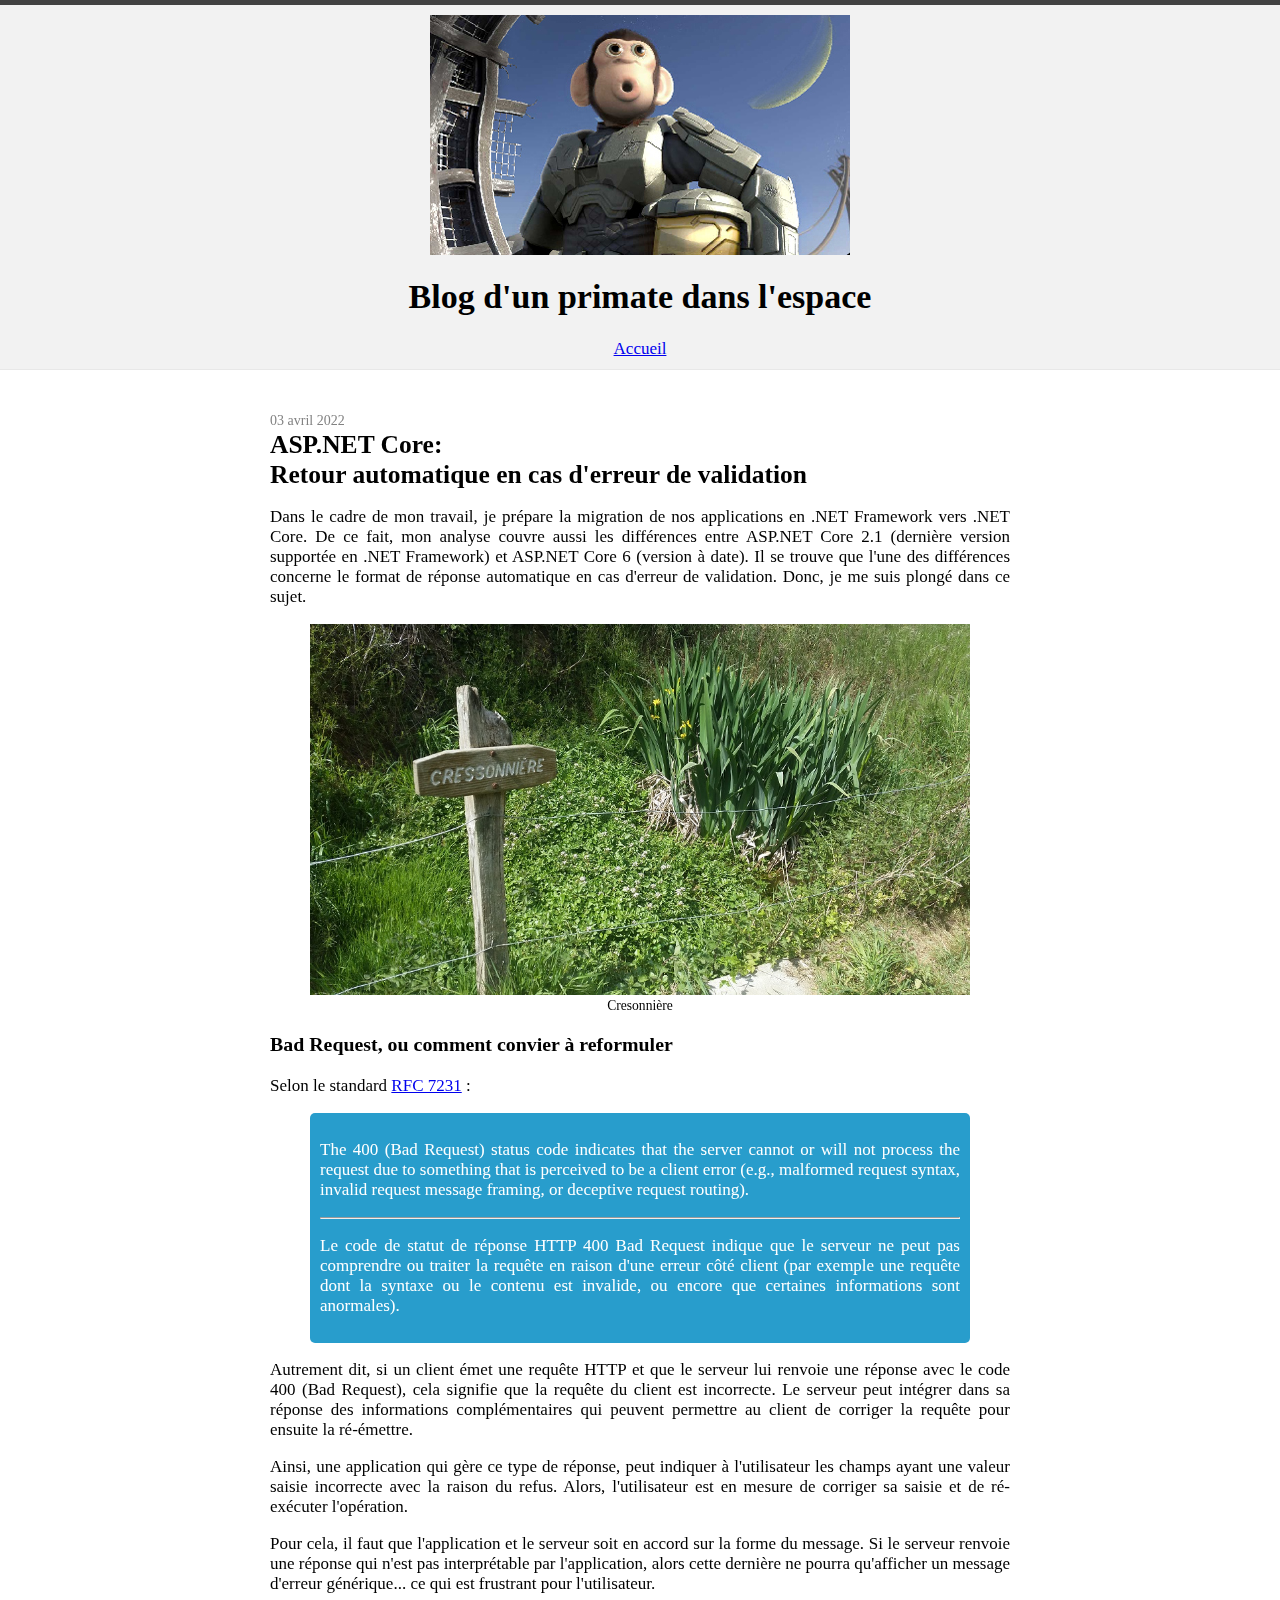
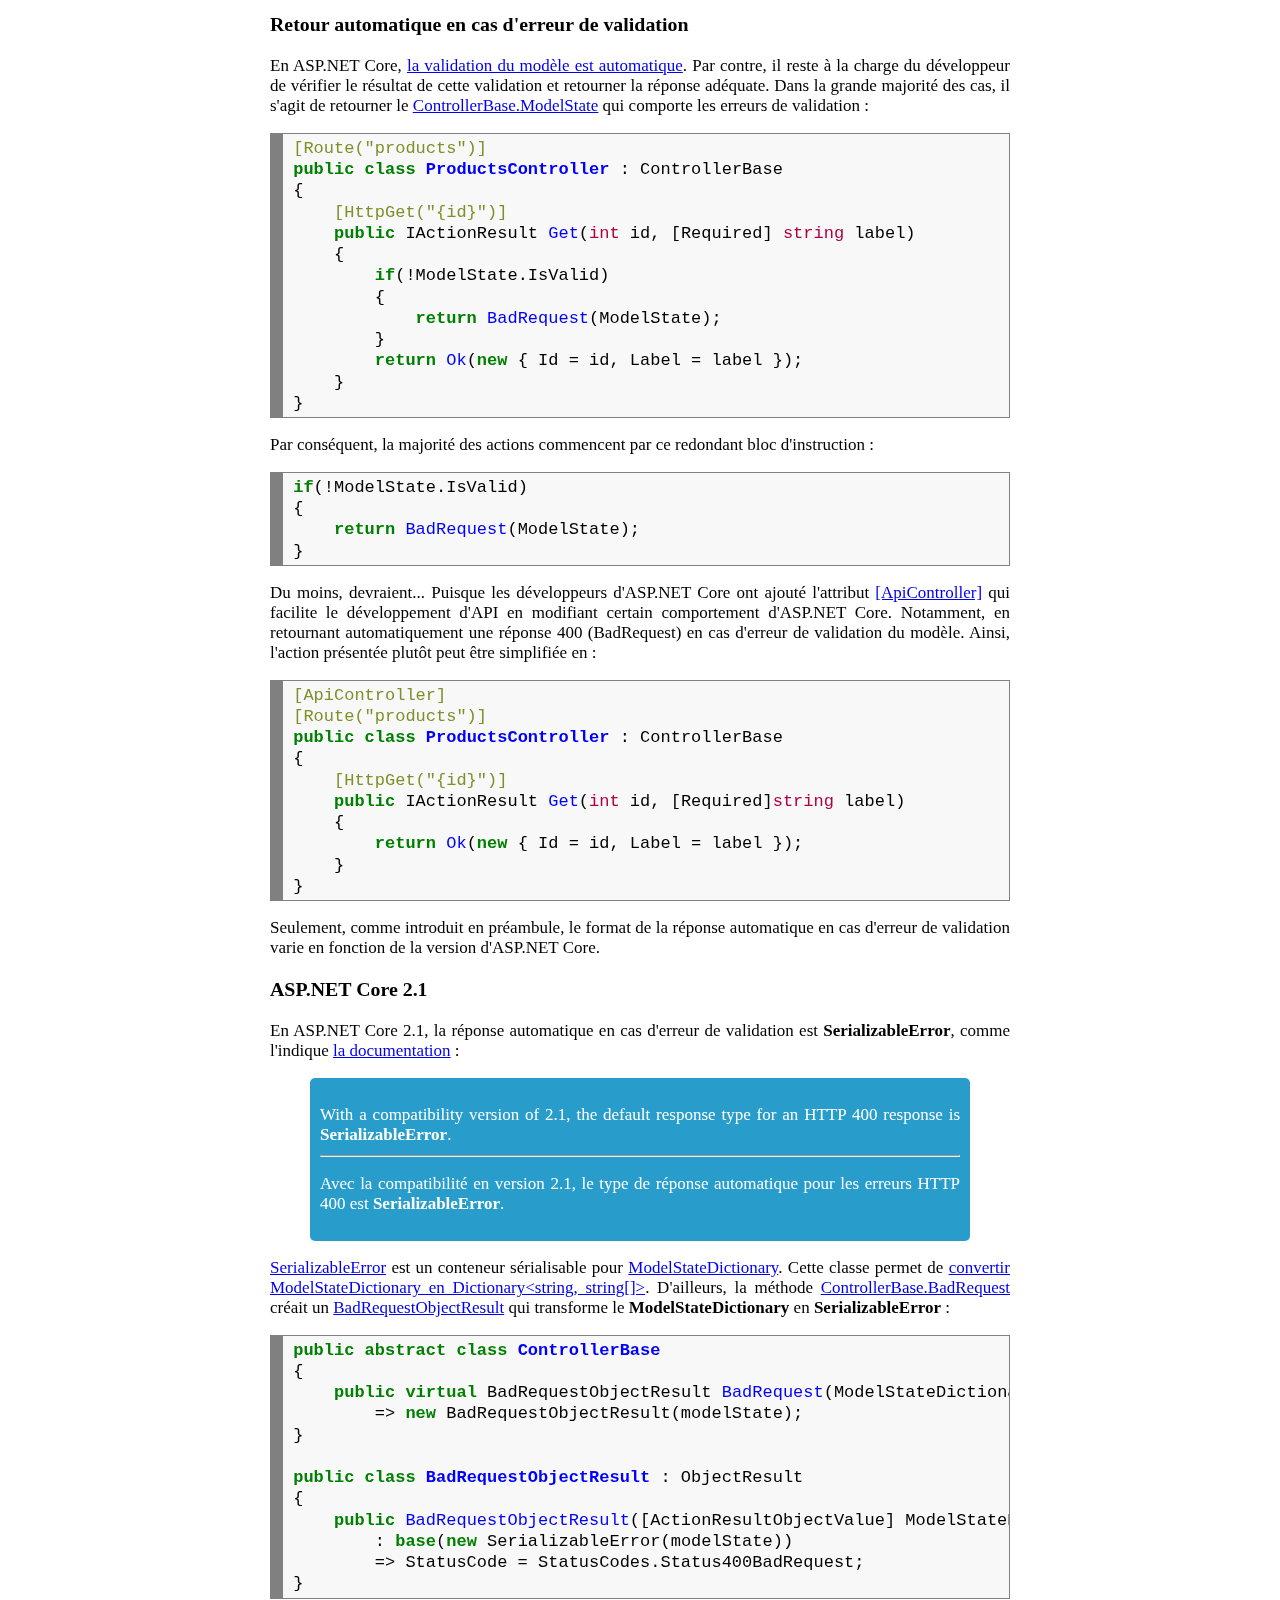
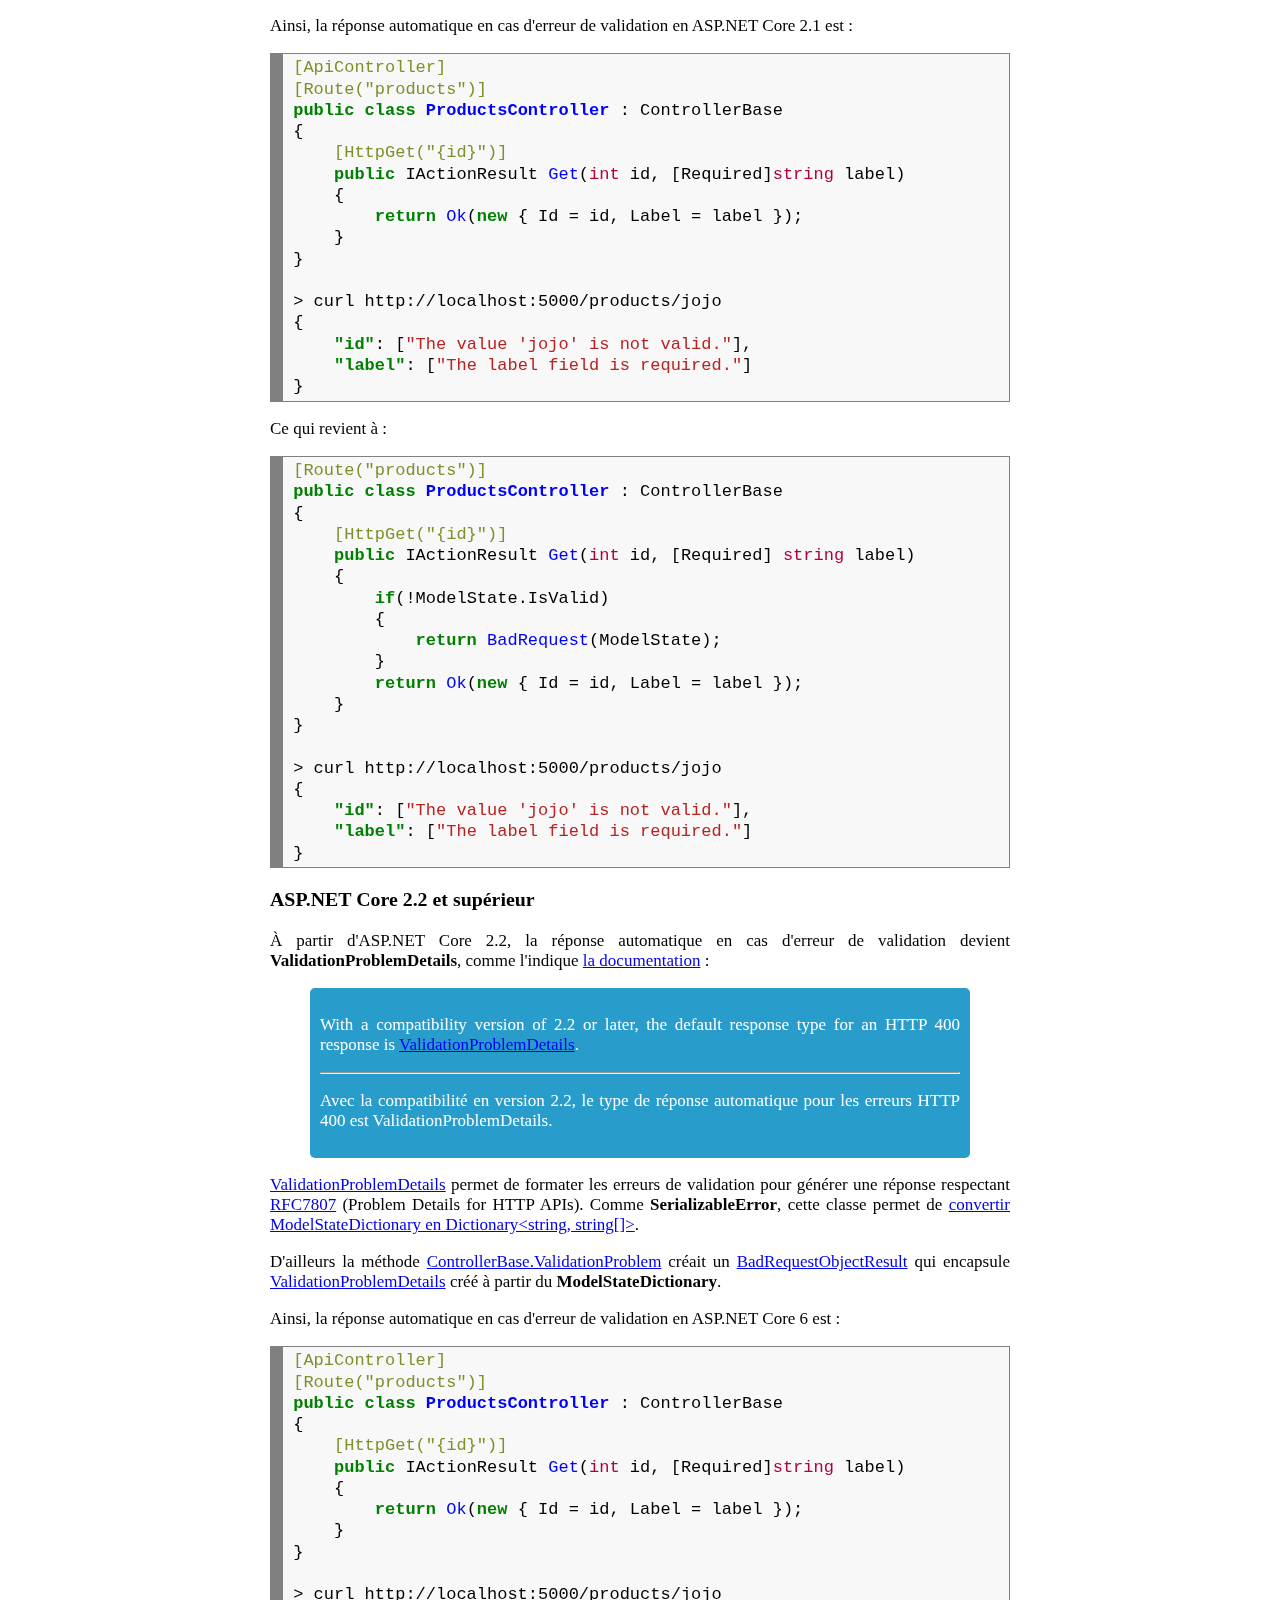
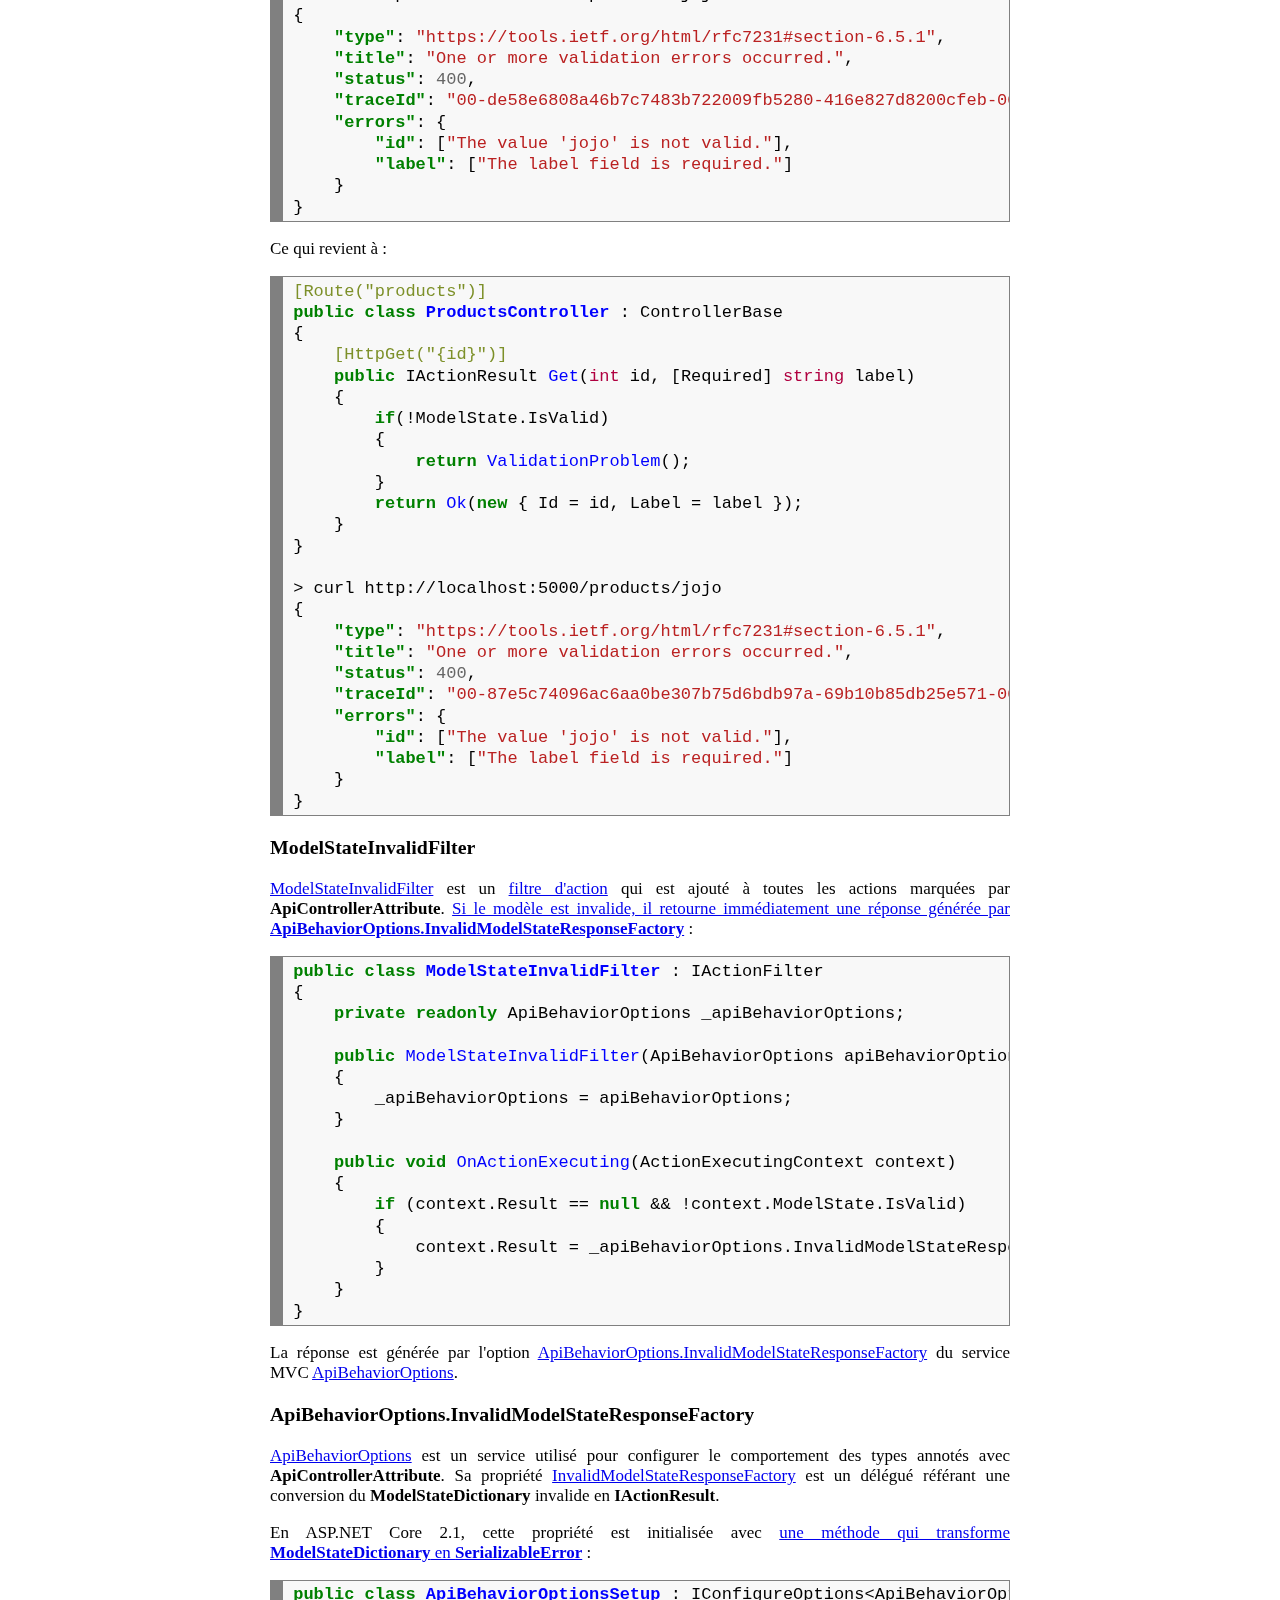
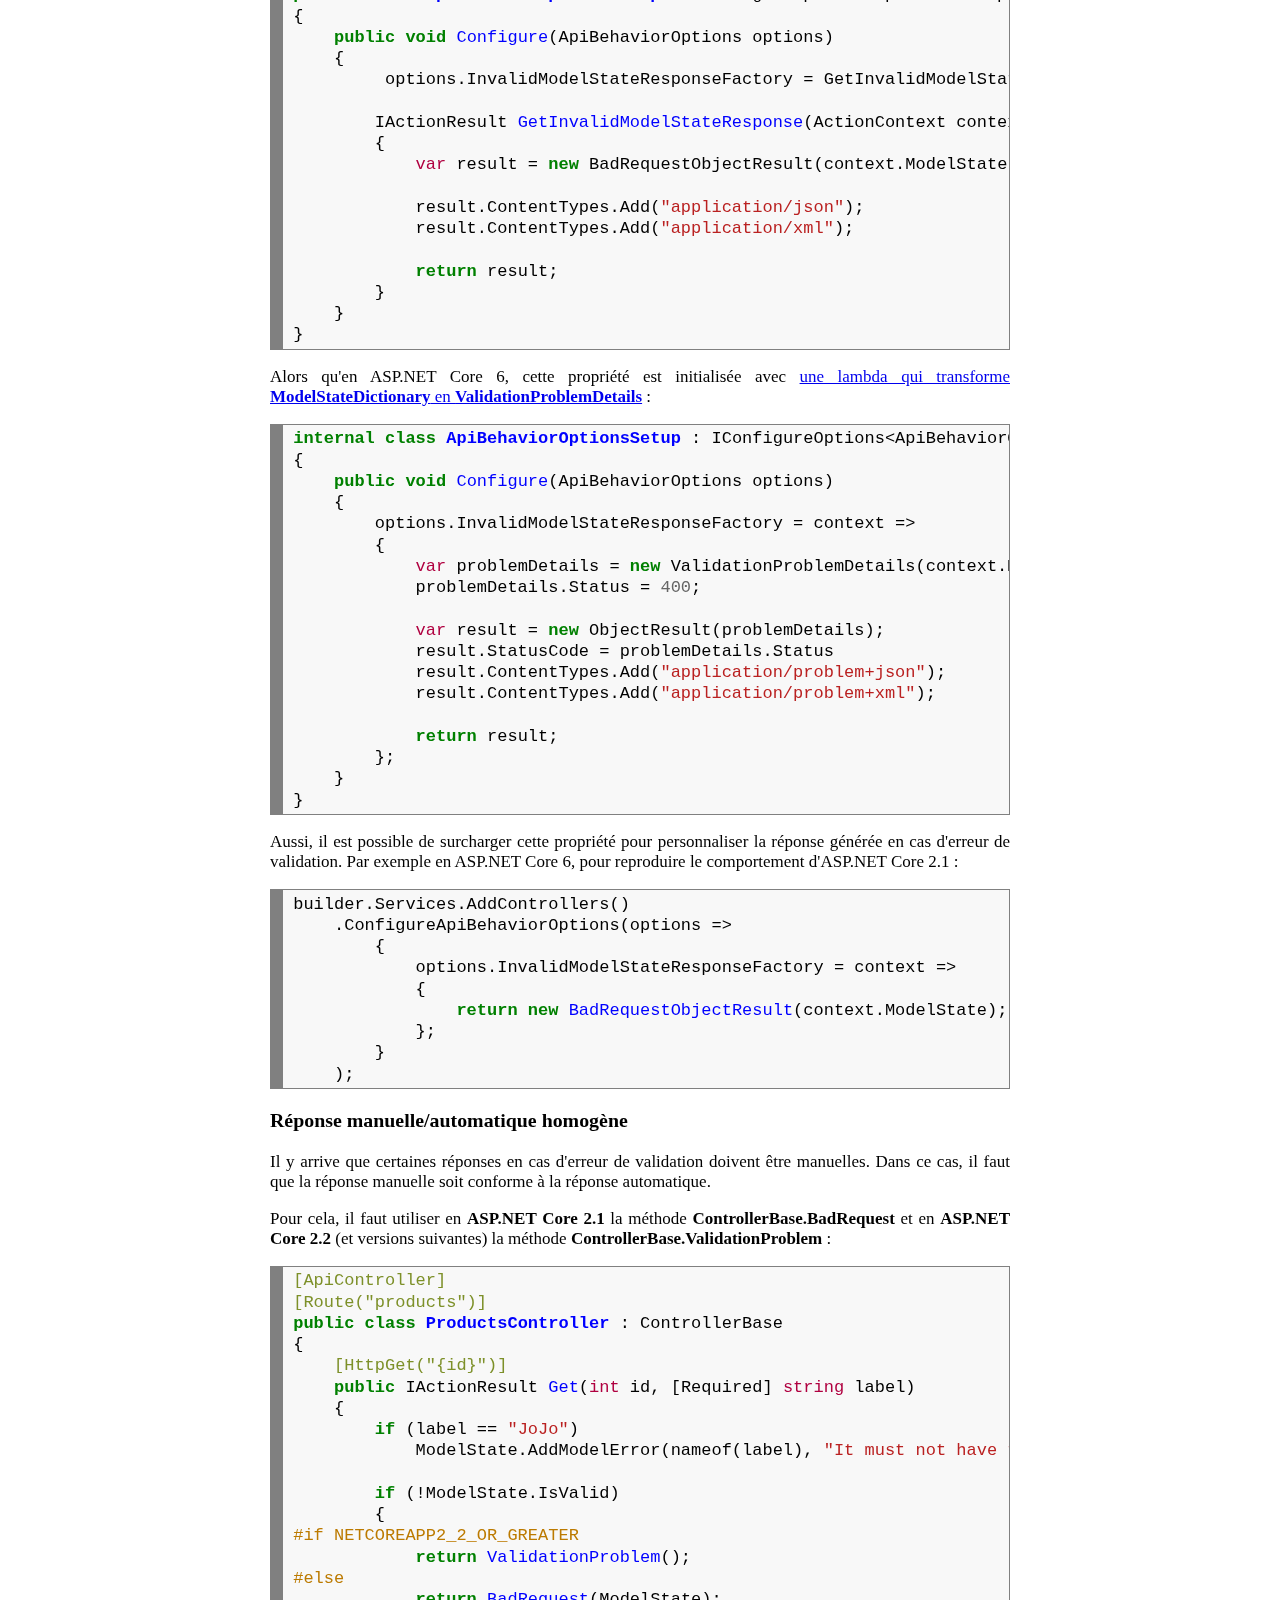
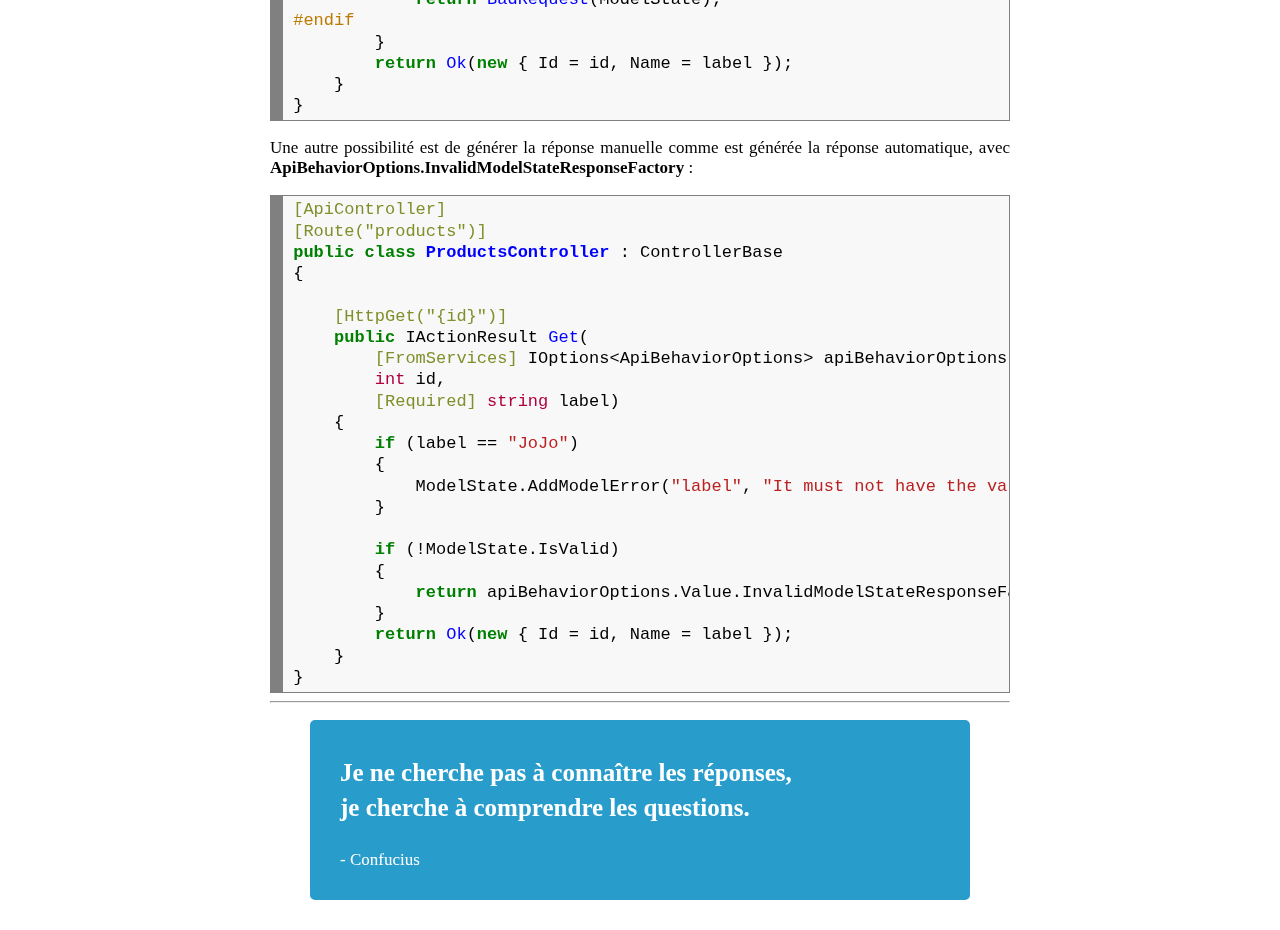
<file: articles/009/content.html>
<!DOCTYPE html>
<html lang="fr">

<head>
    <meta charset="utf-8">
    <title>Blog d'un primate dans l'espace</title>
    <link rel="stylesheet" href="../../styles.css">
</head>

<body>
    <header class="site-header centered">
        <img src="../../header.jpg" class="photo" alt="Le singe de l'espace" />
        <h1>Blog d'un primate dans l'espace</h1>
        <nav class="site-nav">
            <a href="../../index.html">Accueil</a>
        </nav>
    </header>
    <article class="centered">
        <div class="wrapper">
            <span class="post-date">03 avril 2022</span>
            <h2>
                ASP.NET Core:
                <br>
                Retour automatique en cas d'erreur de validation
            </h2>
            <p>
                Dans le cadre de mon travail, je prépare la migration de nos applications en .NET Framework vers .NET Core. De ce fait, mon analyse couvre aussi les différences entre ASP.NET Core 2.1 (dernière version supportée en .NET Framework) et ASP.NET Core 6 (version à date). Il se trouve que l'une des différences concerne le format de réponse automatique en cas d'erreur de validation. Donc, je me suis plongé dans ce sujet.
            </p>
            <figure class="articleimg">
                <img src="cover.jpg" alt="Cresonnière">
                <figcaption>Cresonnière</figcaption>
            </figure>
            <h3>Bad Request, ou comment convier à reformuler</h3>
            <p>
                Selon le standard <a href="https://datatracker.ietf.org/doc/html/rfc7231#section-6.5.1">RFC 7231</a> :
            </p>
            <blockquote class="quote">
                <p>
                    The 400 (Bad Request) status code indicates that the server cannot or will not process the request due to something that is perceived to be a client error (e.g., malformed request syntax, invalid request message framing, or deceptive request routing).
                </p>
                <hr>
                <p>
                    Le code de statut de réponse HTTP 400 Bad Request indique que le serveur ne peut pas comprendre ou traiter la requête en raison d'une erreur côté client (par exemple une requête dont la syntaxe ou le contenu est invalide, ou encore que certaines informations sont anormales).
                </p>
            </blockquote>
            <p>
                Autrement dit, si un client émet une requête HTTP et que le serveur lui renvoie une réponse avec le code 400 (Bad Request), cela signifie que la requête du client est incorrecte. Le serveur peut intégrer dans sa réponse des informations complémentaires qui peuvent permettre au client de corriger la requête pour ensuite la ré-émettre.
            </p>
            <p>
                Ainsi, une application qui gère ce type de réponse, peut indiquer à l'utilisateur les champs ayant une valeur saisie incorrecte avec la raison du refus. Alors, l'utilisateur est en mesure de corriger sa saisie et de ré-exécuter l'opération.
            </p>
            <p>
                Pour cela, il faut que l'application et le serveur soit en accord sur la forme du message. Si le serveur renvoie une réponse qui n'est pas interprétable par l'application, alors cette dernière ne pourra qu'afficher un message d'erreur générique... ce qui est frustrant pour l'utilisateur.
            </p>
            <h3>Retour automatique en cas d'erreur de validation</h3>
            <p>
                En ASP.NET Core, <a href="https://docs.microsoft.com/en-us/aspnet/core/mvc/models/validation">la validation du modèle est automatique</a>. Par contre, il reste à la charge du développeur de vérifier le résultat de cette validation et retourner la réponse adéquate. Dans la grande majorité des cas, il s'agit de retourner le <a href="https://docs.microsoft.com/en-us/dotnet/api/microsoft.aspnetcore.mvc.controllerbase.modelstate">ControllerBase.ModelState</a> qui comporte les erreurs de validation :
            </p>
            <!-- HTML generated using hilite.me -->
            <div style="background: #f8f8f8; overflow:auto;width:auto;border:solid gray;border-width:.1em .1em .1em .8em;padding:.2em .6em;">
                <pre style="margin: 0; line-height: 125%"><span style="color: #7D9029">[Route(&quot;products&quot;)]</span>
<span style="color: #008000; font-weight: bold">public</span> <span style="color: #008000; font-weight: bold">class</span> <span style="color: #0000FF; font-weight: bold">ProductsController</span> : ControllerBase
{
<span style="color: #7D9029">    [HttpGet(&quot;{id}&quot;)]</span>
    <span style="color: #008000; font-weight: bold">public</span> IActionResult <span style="color: #0000FF">Get</span>(<span style="color: #B00040">int</span> id, [Required] <span style="color: #B00040">string</span> label)
    {
        <span style="color: #008000; font-weight: bold">if</span>(!ModelState.IsValid)
        {
            <span style="color: #008000; font-weight: bold">return</span> <span style="color: #0000FF">BadRequest</span>(ModelState);
        }
        <span style="color: #008000; font-weight: bold">return</span> <span style="color: #0000FF">Ok</span>(<span style="color: #008000; font-weight: bold">new</span> { Id = id, Label = label });
    }
}</pre>
            </div>
            <p>
                Par conséquent, la majorité des actions commencent par ce redondant bloc d'instruction :
            </p>
            <!-- HTML generated using hilite.me -->
            <div style="background: #f8f8f8; overflow:auto;width:auto;border:solid gray;border-width:.1em .1em .1em .8em;padding:.2em .6em;">
                <pre style="margin: 0; line-height: 125%"><span style="color: #008000; font-weight: bold">if</span>(!ModelState.IsValid)
{
    <span style="color: #008000; font-weight: bold">return</span> <span style="color: #0000FF">BadRequest</span>(ModelState);
}</pre>
            </div>
            <p>
                Du moins, devraient... Puisque les développeurs d'ASP.NET Core ont ajouté l'attribut <a href="https://docs.microsoft.com/en-us/aspnet/core/web-api#apicontroller-attribute">[ApiController]</a> qui facilite le développement d'API en modifiant certain comportement d'ASP.NET Core. Notamment, en retournant automatiquement une réponse 400 (BadRequest) en cas d'erreur de validation du modèle. Ainsi, l'action présentée plutôt peut être simplifiée en :
            </p>
            <!-- HTML generated using hilite.me -->
            <div style="background: #f8f8f8; overflow:auto;width:auto;border:solid gray;border-width:.1em .1em .1em .8em;padding:.2em .6em;">
                <pre style="margin: 0; line-height: 125%"><span style="color: #7D9029">[ApiController]</span>
<span style="color: #7D9029">[Route(&quot;products&quot;)]</span>
<span style="color: #008000; font-weight: bold">public</span> <span style="color: #008000; font-weight: bold">class</span> <span style="color: #0000FF; font-weight: bold">ProductsController</span> : ControllerBase
{
<span style="color: #7D9029">    [HttpGet(&quot;{id}&quot;)]</span>
    <span style="color: #008000; font-weight: bold">public</span> IActionResult <span style="color: #0000FF">Get</span>(<span style="color: #B00040">int</span> id, [Required]<span style="color: #B00040">string</span> label)
    {
        <span style="color: #008000; font-weight: bold">return</span> <span style="color: #0000FF">Ok</span>(<span style="color: #008000; font-weight: bold">new</span> { Id = id, Label = label });
    }
}</pre>
            </div>
            <p>
                Seulement, comme introduit en préambule, le format de la réponse automatique en cas d'erreur de validation varie en fonction de la version d'ASP.NET Core.
            </p>
            <h3>ASP.NET Core 2.1</h3>
            <p>
                En ASP.NET Core 2.1, la réponse automatique en cas d'erreur de validation est <strong>SerializableError</strong>, comme l'indique <a href="https://docs.microsoft.com/en-us/aspnet/core/web-api/?view=aspnetcore-2.1#automatic-http-400-responses">la documentation</a> :
            </p>
            <blockquote class="quote">
                <p style="margin-bottom:10px">
                    With a compatibility version of 2.1, the default response type for an HTTP 400 response is <strong>SerializableError</strong>.
                </p>
                <hr>
                <p>
                    Avec la compatibilité en version 2.1, le type de réponse automatique pour les erreurs HTTP 400 est <strong>SerializableError</strong>.
                </p>
            </blockquote>
            <p>
                <a href="https://docs.microsoft.com/en-us/dotnet/api/microsoft.aspnetcore.mvc.serializableerror">SerializableError</a> est un conteneur sérialisable pour <a href="https://docs.microsoft.com/en-us/dotnet/api/microsoft.aspnetcore.mvc.modelbinding.modelstatedictionary">ModelStateDictionary</a>. Cette classe permet de <a href="https://github.com/dotnet/aspnetcore/blob/v6.0.3/src/Mvc/Mvc.Core/src/SerializableError.cs#L30">convertir ModelStateDictionary en Dictionary&lt;string, string[]&gt;</a>. D'ailleurs, la méthode <a href="https://github.com/dotnet/aspnetcore/blob/v6.0.3/src/Mvc/Mvc.Core/src/ControllerBase.cs#L1806">ControllerBase.BadRequest</a> créait un <a href="https://github.com/dotnet/aspnetcore/blob/v6.0.3/src/Mvc/Mvc.Core/src/BadRequestObjectResult.cs#L33">BadRequestObjectResult</a> qui transforme le <strong>ModelStateDictionary</strong> en <strong>SerializableError</strong> :
            </p>
            <!-- HTML generated using hilite.me -->
            <div style="background: #f8f8f8; overflow:auto;width:auto;border:solid gray;border-width:.1em .1em .1em .8em;padding:.2em .6em;">
                <pre style="margin: 0; line-height: 125%"><span style="color: #008000; font-weight: bold">public</span> <span style="color: #008000; font-weight: bold">abstract</span> <span style="color: #008000; font-weight: bold">class</span> <span style="color: #0000FF; font-weight: bold">ControllerBase</span>
{
    <span style="color: #008000; font-weight: bold">public</span> <span style="color: #008000; font-weight: bold">virtual</span> BadRequestObjectResult <span style="color: #0000FF">BadRequest</span>(ModelStateDictionary modelState)
        =&gt; <span style="color: #008000; font-weight: bold">new</span> BadRequestObjectResult(modelState);
}

<span style="color: #008000; font-weight: bold">public</span> <span style="color: #008000; font-weight: bold">class</span> <span style="color: #0000FF; font-weight: bold">BadRequestObjectResult</span> : ObjectResult
{
    <span style="color: #008000; font-weight: bold">public</span> <span style="color: #0000FF">BadRequestObjectResult</span>([ActionResultObjectValue] ModelStateDictionary modelState)
        : <span style="color: #008000; font-weight: bold">base</span>(<span style="color: #008000; font-weight: bold">new</span> SerializableError(modelState))
        =&gt; StatusCode = StatusCodes.Status400BadRequest;
}</pre>
            </div>
            <p>
                Ainsi, la réponse automatique en cas d'erreur de validation en ASP.NET Core 2.1 est :
            </p>
            <!-- HTML generated using hilite.me -->
            <div style="background: #f8f8f8; overflow:auto;width:auto;border:solid gray;border-width:.1em .1em .1em .8em;padding:.2em .6em;">
                <pre style="margin: 0; line-height: 125%">
<span style="color: #7D9029">[ApiController]</span>
<span style="color: #7D9029">[Route(&quot;products&quot;)]</span>
<span style="color: #008000; font-weight: bold">public</span> <span style="color: #008000; font-weight: bold">class</span> <span style="color: #0000FF; font-weight: bold">ProductsController</span> : ControllerBase
{
<span style="color: #7D9029">    [HttpGet(&quot;{id}&quot;)]</span>
    <span style="color: #008000; font-weight: bold">public</span> IActionResult <span style="color: #0000FF">Get</span>(<span style="color: #B00040">int</span> id, [Required]<span style="color: #B00040">string</span> label)
    {
        <span style="color: #008000; font-weight: bold">return</span> <span style="color: #0000FF">Ok</span>(<span style="color: #008000; font-weight: bold">new</span> { Id = id, Label = label });
    }
}

&gt; curl http://localhost:5000/products/jojo
{
    <span style="color: #008000; font-weight: bold">&quot;id&quot;</span>: [<span style="color: #BA2121">&quot;The value &#39;jojo&#39; is not valid.&quot;</span>],
    <span style="color: #008000; font-weight: bold">&quot;label&quot;</span>: [<span style="color: #BA2121">&quot;The label field is required.&quot;</span>]
}</pre>
            </div>
            <p>
                Ce qui revient à :
            </p>
            <!-- HTML generated using hilite.me -->
            <div style="background: #f8f8f8; overflow:auto;width:auto;border:solid gray;border-width:.1em .1em .1em .8em;padding:.2em .6em;">
                <pre style="margin: 0; line-height: 125%"><span style="color: #7D9029">[Route(&quot;products&quot;)]</span>
<span style="color: #008000; font-weight: bold">public</span> <span style="color: #008000; font-weight: bold">class</span> <span style="color: #0000FF; font-weight: bold">ProductsController</span> : ControllerBase
{
<span style="color: #7D9029">    [HttpGet(&quot;{id}&quot;)]</span>
    <span style="color: #008000; font-weight: bold">public</span> IActionResult <span style="color: #0000FF">Get</span>(<span style="color: #B00040">int</span> id, [Required] <span style="color: #B00040">string</span> label)
    {
        <span style="color: #008000; font-weight: bold">if</span>(!ModelState.IsValid)
        {
            <span style="color: #008000; font-weight: bold">return</span> <span style="color: #0000FF">BadRequest</span>(ModelState);
        }
        <span style="color: #008000; font-weight: bold">return</span> <span style="color: #0000FF">Ok</span>(<span style="color: #008000; font-weight: bold">new</span> { Id = id, Label = label });
    }
}

&gt; curl http://localhost:5000/products/jojo
{
    <span style="color: #008000; font-weight: bold">&quot;id&quot;</span>: [<span style="color: #BA2121">&quot;The value &#39;jojo&#39; is not valid.&quot;</span>],
    <span style="color: #008000; font-weight: bold">&quot;label&quot;</span>: [<span style="color: #BA2121">&quot;The label field is required.&quot;</span>]
}</pre>
            </div>
            <h3>ASP.NET Core 2.2 et supérieur</h3>
            <p>
                À partir d'ASP.NET Core 2.2, la réponse automatique en cas d'erreur de validation devient <strong>ValidationProblemDetails</strong>, comme l'indique <a href="https://docs.microsoft.com/en-us/aspnet/core/web-api/?view=aspnetcore-2.1#automatic-http-400-responses">la documentation</a> :
            </p>
            <blockquote class="quote">
                <p>
                    With a compatibility version of 2.2 or later, the default response type for an HTTP 400 response is <a href="https://docs.microsoft.com/en-us/dotnet/api/microsoft.aspnetcore.mvc.validationproblemdetails?view=aspnetcore-6.0">ValidationProblemDetails</a>.
                </p>
                <hr>
                <p>
                    Avec la compatibilité en version 2.2, le type de réponse automatique pour les erreurs HTTP 400 est ValidationProblemDetails.
                </p>
            </blockquote>
            <p>
                <a href="https://docs.microsoft.com/en-us/dotnet/api/microsoft.aspnetcore.mvc.validationproblemdetails">ValidationProblemDetails</a> permet de formater les erreurs de validation pour générer une réponse respectant <a href="https://tools.ietf.org/html/rfc7807">RFC7807</a> (Problem Details for HTTP APIs). Comme <strong>SerializableError</strong>, cette classe permet de <a href="https://github.com/dotnet/aspnetcore/blob/v6.0.3/src/Mvc/Mvc.Core/src/ValidationProblemDetails.cs#L30">convertir ModelStateDictionary en Dictionary&lt;string, string[]&gt;</a>.
            </p>
            <p>
                D'ailleurs la méthode <a href="https://github.com/dotnet/aspnetcore/blob/v6.0.3/src/Mvc/Mvc.Core/src/ControllerBase.cs#L1970">ControllerBase.ValidationProblem</a> créait un <a href="https://github.com/dotnet/aspnetcore/blob/v6.0.3/src/Mvc/Mvc.Core/src/ControllerBase.cs#L2008">BadRequestObjectResult</a> qui encapsule <a href="https://github.com/dotnet/aspnetcore/blob/v6.0.3/src/Mvc/Mvc.Core/src/ControllerBase.cs#L1984">ValidationProblemDetails</a> créé à partir du <strong>ModelStateDictionary</strong>.
            </p>
            <p>
                Ainsi, la réponse automatique en cas d'erreur de validation en ASP.NET Core 6 est :
            </p>
            <!-- HTML generated using hilite.me -->
            <div style="background: #f8f8f8; overflow:auto;width:auto;border:solid gray;border-width:.1em .1em .1em .8em;padding:.2em .6em;">
                <pre style="margin: 0; line-height: 125%"><span style="color: #7D9029">[ApiController]</span>
<span style="color: #7D9029">[Route(&quot;products&quot;)]</span>
<span style="color: #008000; font-weight: bold">public</span> <span style="color: #008000; font-weight: bold">class</span> <span style="color: #0000FF; font-weight: bold">ProductsController</span> : ControllerBase
{
<span style="color: #7D9029">    [HttpGet(&quot;{id}&quot;)]</span>
    <span style="color: #008000; font-weight: bold">public</span> IActionResult <span style="color: #0000FF">Get</span>(<span style="color: #B00040">int</span> id, [Required]<span style="color: #B00040">string</span> label)
    {
        <span style="color: #008000; font-weight: bold">return</span> <span style="color: #0000FF">Ok</span>(<span style="color: #008000; font-weight: bold">new</span> { Id = id, Label = label });
    }
}

&gt; curl http://localhost:5000/products/jojo
{
    <span style="color: #008000; font-weight: bold">&quot;type&quot;</span>: <span style="color: #BA2121">&quot;https://tools.ietf.org/html/rfc7231#section-6.5.1&quot;</span>,
    <span style="color: #008000; font-weight: bold">&quot;title&quot;</span>: <span style="color: #BA2121">&quot;One or more validation errors occurred.&quot;</span>,
    <span style="color: #008000; font-weight: bold">&quot;status&quot;</span>: <span style="color: #666666">400</span>,
    <span style="color: #008000; font-weight: bold">&quot;traceId&quot;</span>: <span style="color: #BA2121">&quot;00-de58e6808a46b7c7483b722009fb5280-416e827d8200cfeb-00&quot;</span>,
    <span style="color: #008000; font-weight: bold">&quot;errors&quot;</span>: {
        <span style="color: #008000; font-weight: bold">&quot;id&quot;</span>: [<span style="color: #BA2121">&quot;The value &#39;jojo&#39; is not valid.&quot;</span>],
        <span style="color: #008000; font-weight: bold">&quot;label&quot;</span>: [<span style="color: #BA2121">&quot;The label field is required.&quot;</span>]
    }
}</pre>
            </div>
            <p>
                Ce qui revient à :
            </p>
            <!-- HTML generated using hilite.me -->
            <div style="background: #f8f8f8; overflow:auto;width:auto;border:solid gray;border-width:.1em .1em .1em .8em;padding:.2em .6em;">
                <pre style="margin: 0; line-height: 125%"><span style="color: #7D9029">[Route(&quot;products&quot;)]</span>
<span style="color: #008000; font-weight: bold">public</span> <span style="color: #008000; font-weight: bold">class</span> <span style="color: #0000FF; font-weight: bold">ProductsController</span> : ControllerBase
{
<span style="color: #7D9029">    [HttpGet(&quot;{id}&quot;)]</span>
    <span style="color: #008000; font-weight: bold">public</span> IActionResult <span style="color: #0000FF">Get</span>(<span style="color: #B00040">int</span> id, [Required] <span style="color: #B00040">string</span> label)
    {
        <span style="color: #008000; font-weight: bold">if</span>(!ModelState.IsValid)
        {
            <span style="color: #008000; font-weight: bold">return</span> <span style="color: #0000FF">ValidationProblem</span>();
        }
        <span style="color: #008000; font-weight: bold">return</span> <span style="color: #0000FF">Ok</span>(<span style="color: #008000; font-weight: bold">new</span> { Id = id, Label = label });
    }
}

&gt; curl http://localhost:5000/products/jojo
{
    <span style="color: #008000; font-weight: bold">&quot;type&quot;</span>: <span style="color: #BA2121">&quot;https://tools.ietf.org/html/rfc7231#section-6.5.1&quot;</span>,
    <span style="color: #008000; font-weight: bold">&quot;title&quot;</span>: <span style="color: #BA2121">&quot;One or more validation errors occurred.&quot;</span>,
    <span style="color: #008000; font-weight: bold">&quot;status&quot;</span>: <span style="color: #666666">400</span>,
    <span style="color: #008000; font-weight: bold">&quot;traceId&quot;</span>: <span style="color: #BA2121">&quot;00-87e5c74096ac6aa0be307b75d6bdb97a-69b10b85db25e571-00&quot;</span>,
    <span style="color: #008000; font-weight: bold">&quot;errors&quot;</span>: {
        <span style="color: #008000; font-weight: bold">&quot;id&quot;</span>: [<span style="color: #BA2121">&quot;The value &#39;jojo&#39; is not valid.&quot;</span>],
        <span style="color: #008000; font-weight: bold">&quot;label&quot;</span>: [<span style="color: #BA2121">&quot;The label field is required.&quot;</span>]
    }
}</pre>
            </div>
            <h3>ModelStateInvalidFilter</h3>
            <p>
                <a href="https://docs.microsoft.com/en-us/dotnet/api/microsoft.aspnetcore.mvc.infrastructure.modelstateinvalidfilter">ModelStateInvalidFilter</a> est un <a href="https://docs.microsoft.com/en-us/aspnet/core/mvc/controllers/filters">filtre d'action</a> qui est ajouté à toutes les actions marquées par <strong>ApiControllerAttribute</strong>. <a href="https://github.com/dotnet/aspnetcore/blob/v6.0.0/src/Mvc/Mvc.Core/src/Infrastructure/ModelStateInvalidFilter.cs#L80">Si le modèle est invalide, il retourne immédiatement une réponse générée par <strong>ApiBehaviorOptions.InvalidModelStateResponseFactory</strong></a> :
            </p>
            <!-- HTML generated using hilite.me -->
            <div style="background: #f8f8f8; overflow:auto;width:auto;border:solid gray;border-width:.1em .1em .1em .8em;padding:.2em .6em;">
                <pre style="margin: 0; line-height: 125%"><span style="color: #008000; font-weight: bold">public</span> <span style="color: #008000; font-weight: bold">class</span> <span style="color: #0000FF; font-weight: bold">ModelStateInvalidFilter</span> : IActionFilter
{
    <span style="color: #008000; font-weight: bold">private</span> <span style="color: #008000; font-weight: bold">readonly</span> ApiBehaviorOptions _apiBehaviorOptions;

    <span style="color: #008000; font-weight: bold">public</span> <span style="color: #0000FF">ModelStateInvalidFilter</span>(ApiBehaviorOptions apiBehaviorOptions)
    {
        _apiBehaviorOptions = apiBehaviorOptions;
    }

    <span style="color: #008000; font-weight: bold">public</span> <span style="color: #008000; font-weight: bold">void</span> <span style="color: #0000FF">OnActionExecuting</span>(ActionExecutingContext context)
    {
        <span style="color: #008000; font-weight: bold">if</span> (context.Result == <span style="color: #008000; font-weight: bold">null</span> &amp;&amp; !context.ModelState.IsValid)
        {
            context.Result = _apiBehaviorOptions.InvalidModelStateResponseFactory(context);
        }
    }
}</pre>
            </div>
            <p>
                La réponse est générée par l'option <a href="https://docs.microsoft.com/en-us/dotnet/api/microsoft.aspnetcore.mvc.apibehavioroptions.invalidmodelstateresponsefactory">ApiBehaviorOptions.InvalidModelStateResponseFactory</a> du service MVC <a href="https://docs.microsoft.com/en-us/dotnet/api/microsoft.aspnetcore.mvc.apibehavioroptions">ApiBehaviorOptions</a>.
            </p>
            <h3>ApiBehaviorOptions.InvalidModelStateResponseFactory</h3>
            <p>
                <a href="https://docs.microsoft.com/en-us/dotnet/api/microsoft.aspnetcore.mvc.apibehavioroptions">ApiBehaviorOptions</a> est un service utilisé pour configurer le comportement des types annotés avec <strong>ApiControllerAttribute</strong>. Sa propriété <a href="https://docs.microsoft.com/en-us/dotnet/api/microsoft.aspnetcore.mvc.apibehavioroptions.invalidmodelstateresponsefactory">InvalidModelStateResponseFactory</a> est un délégué référant une conversion du <strong>ModelStateDictionary</strong> invalide en <strong>IActionResult</strong>.
            </p>
            <p>
                En ASP.NET Core 2.1, cette propriété est initialisée avec <a href="https://github.com/dotnet/aspnetcore/blob/v2.1.31/src/Mvc/Mvc.Core/src/Internal/ApiBehaviorOptionsSetup.cs#L23">une méthode qui transforme <strong>ModelStateDictionary</strong> en <strong>SerializableError</strong></a> :
            </p>
            <!-- HTML generated using hilite.me -->
            <div style="background: #f8f8f8; overflow:auto;width:auto;border:solid gray;border-width:.1em .1em .1em .8em;padding:.2em .6em;">
                <pre style="margin: 0; line-height: 125%"><span style="color: #008000; font-weight: bold">public</span> <span style="color: #008000; font-weight: bold">class</span> <span style="color: #0000FF; font-weight: bold">ApiBehaviorOptionsSetup</span> : IConfigureOptions&lt;ApiBehaviorOptions&gt;
{
    <span style="color: #008000; font-weight: bold">public</span> <span style="color: #008000; font-weight: bold">void</span> <span style="color: #0000FF">Configure</span>(ApiBehaviorOptions options)
    {
         options.InvalidModelStateResponseFactory = GetInvalidModelStateResponse;

        IActionResult <span style="color: #0000FF">GetInvalidModelStateResponse</span>(ActionContext context)
        {
            <span style="color: #B00040">var</span> result = <span style="color: #008000; font-weight: bold">new</span> BadRequestObjectResult(context.ModelState);

            result.ContentTypes.Add(<span style="color: #BA2121">&quot;application/json&quot;</span>);
            result.ContentTypes.Add(<span style="color: #BA2121">&quot;application/xml&quot;</span>);

            <span style="color: #008000; font-weight: bold">return</span> result;
        }
    }
}</pre>
            </div>
            <p>
                Alors qu'en ASP.NET Core 6, cette propriété est initialisée avec <a href="https://github.com/dotnet/aspnetcore/blob/v6.0.0/src/Mvc/Mvc.Core/src/DependencyInjection/ApiBehaviorOptionsSetup.cs#L23">une lambda qui transforme <strong>ModelStateDictionary</strong> en <strong>ValidationProblemDetails</strong></a> :
            </p>
            <!-- HTML generated using hilite.me -->
            <div style="background: #f8f8f8; overflow:auto;width:auto;border:solid gray;border-width:.1em .1em .1em .8em;padding:.2em .6em;">
                <pre style="margin: 0; line-height: 125%"><span style="color: #008000; font-weight: bold">internal</span> <span style="color: #008000; font-weight: bold">class</span> <span style="color: #0000FF; font-weight: bold">ApiBehaviorOptionsSetup</span> : IConfigureOptions&lt;ApiBehaviorOptions&gt;
{
    <span style="color: #008000; font-weight: bold">public</span> <span style="color: #008000; font-weight: bold">void</span> <span style="color: #0000FF">Configure</span>(ApiBehaviorOptions options)
    {
        options.InvalidModelStateResponseFactory = context =&gt;
        {
            <span style="color: #B00040">var</span> problemDetails = <span style="color: #008000; font-weight: bold">new</span> ValidationProblemDetails(context.ModelState);
            problemDetails.Status = <span style="color: #666666">400</span>;

            <span style="color: #B00040">var</span> result = <span style="color: #008000; font-weight: bold">new</span> ObjectResult(problemDetails);
            result.StatusCode = problemDetails.Status
            result.ContentTypes.Add(<span style="color: #BA2121">&quot;application/problem+json&quot;</span>);
            result.ContentTypes.Add(<span style="color: #BA2121">&quot;application/problem+xml&quot;</span>);
            
            <span style="color: #008000; font-weight: bold">return</span> result;
        };
    }
}</pre>
            </div>
            <p>
                Aussi, il est possible de surcharger cette propriété pour personnaliser la réponse générée en cas d'erreur de validation. Par exemple en ASP.NET Core 6, pour reproduire le comportement d'ASP.NET Core 2.1 :
            </p>
            <!-- HTML generated using hilite.me -->
            <div style="background: #f8f8f8; overflow:auto;width:auto;border:solid gray;border-width:.1em .1em .1em .8em;padding:.2em .6em;">
                <pre style="margin: 0; line-height: 125%">builder.Services.AddControllers()
    .ConfigureApiBehaviorOptions(options =&gt;
        {
            options.InvalidModelStateResponseFactory = context =&gt;
            {
                <span style="color: #008000; font-weight: bold">return</span> <span style="color: #008000; font-weight: bold">new</span> <span style="color: #0000FF">BadRequestObjectResult</span>(context.ModelState);
            };
        }
    );</pre>
            </div>
            <h3>Réponse manuelle/automatique homogène</h3>
            <p>
                Il y arrive que certaines réponses en cas d'erreur de validation doivent être manuelles. Dans ce cas, il faut que la réponse manuelle soit conforme à la réponse automatique.
            </p>
            <p>
                Pour cela, il faut utiliser en <strong>ASP.NET Core 2.1</strong>  la méthode <strong>ControllerBase.BadRequest</strong> et en <strong>ASP.NET Core 2.2</strong> (et versions suivantes) la méthode <strong>ControllerBase.ValidationProblem</strong> :
            </p>
            <!-- HTML generated using hilite.me -->
            <div style="background: #f8f8f8; overflow:auto;width:auto;border:solid gray;border-width:.1em .1em .1em .8em;padding:.2em .6em;">
                <pre style="margin: 0; line-height: 125%"><span style="color: #7D9029">[ApiController]</span>
<span style="color: #7D9029">[Route(&quot;products&quot;)]</span>
<span style="color: #008000; font-weight: bold">public</span> <span style="color: #008000; font-weight: bold">class</span> <span style="color: #0000FF; font-weight: bold">ProductsController</span> : ControllerBase
{
<span style="color: #7D9029">    [HttpGet(&quot;{id}&quot;)]</span>
    <span style="color: #008000; font-weight: bold">public</span> IActionResult <span style="color: #0000FF">Get</span>(<span style="color: #B00040">int</span> id, [Required] <span style="color: #B00040">string</span> label)
    {
        <span style="color: #008000; font-weight: bold">if</span> (label == <span style="color: #BA2121">&quot;JoJo&quot;</span>)
            ModelState.AddModelError(nameof(label), <span style="color: #BA2121">&quot;It must not have the value `JoJo`.&quot;</span>);

        <span style="color: #008000; font-weight: bold">if</span> (!ModelState.IsValid)
        {
<span style="color: #BC7A00">#if NETCOREAPP2_2_OR_GREATER</span>
            <span style="color: #008000; font-weight: bold">return</span> <span style="color: #0000FF">ValidationProblem</span>();
<span style="color: #BC7A00">#else</span>
            <span style="color: #008000; font-weight: bold">return</span> <span style="color: #0000FF">BadRequest</span>(ModelState);
<span style="color: #BC7A00">#endif</span>
        }
        <span style="color: #008000; font-weight: bold">return</span> <span style="color: #0000FF">Ok</span>(<span style="color: #008000; font-weight: bold">new</span> { Id = id, Name = label });
    }
}</pre>
            </div>
            <p>
                Une autre possibilité est de générer la réponse manuelle comme est générée la réponse automatique, avec <strong>ApiBehaviorOptions.InvalidModelStateResponseFactory</strong> :
            </p>
            <!-- HTML generated using hilite.me -->
            <div style="background: #f8f8f8; overflow:auto;width:auto;border:solid gray;border-width:.1em .1em .1em .8em;padding:.2em .6em;">
                <pre style="margin: 0; line-height: 125%"><span style="color: #7D9029">[ApiController]</span>
<span style="color: #7D9029">[Route(&quot;products&quot;)]</span>
<span style="color: #008000; font-weight: bold">public</span> <span style="color: #008000; font-weight: bold">class</span> <span style="color: #0000FF; font-weight: bold">ProductsController</span> : ControllerBase
{

<span style="color: #7D9029">    [HttpGet(&quot;{id}&quot;)]</span>
    <span style="color: #008000; font-weight: bold">public</span> IActionResult <span style="color: #0000FF">Get</span>(
<span style="color: #7D9029">        [FromServices]</span> IOptions&lt;ApiBehaviorOptions&gt; apiBehaviorOptions,
        <span style="color: #B00040">int</span> id,
<span style="color: #7D9029">        [Required]</span> <span style="color: #B00040">string</span> label)
    {
        <span style="color: #008000; font-weight: bold">if</span> (label == <span style="color: #BA2121">&quot;JoJo&quot;</span>)
        {
            ModelState.AddModelError(<span style="color: #BA2121">&quot;label&quot;</span>, <span style="color: #BA2121">&quot;It must not have the value `JoJo`.&quot;</span>);
        }

        <span style="color: #008000; font-weight: bold">if</span> (!ModelState.IsValid)
        {
            <span style="color: #008000; font-weight: bold">return</span> apiBehaviorOptions.Value.InvalidModelStateResponseFactory(ControllerContext);
        }
        <span style="color: #008000; font-weight: bold">return</span> <span style="color: #0000FF">Ok</span>(<span style="color: #008000; font-weight: bold">new</span> { Id = id, Name = label });
    }
}</pre>
            </div>
            <hr>
            <blockquote class="end-quote">
                <p>
                    <strong>
                        Je ne cherche pas à connaître les réponses,
                        <br>
                        je cherche à comprendre les questions.
                    </strong>
                </p>
                <footer>- Confucius</footer>
            </blockquote>
        </div>
    </article>
</body>

</html>
</file>
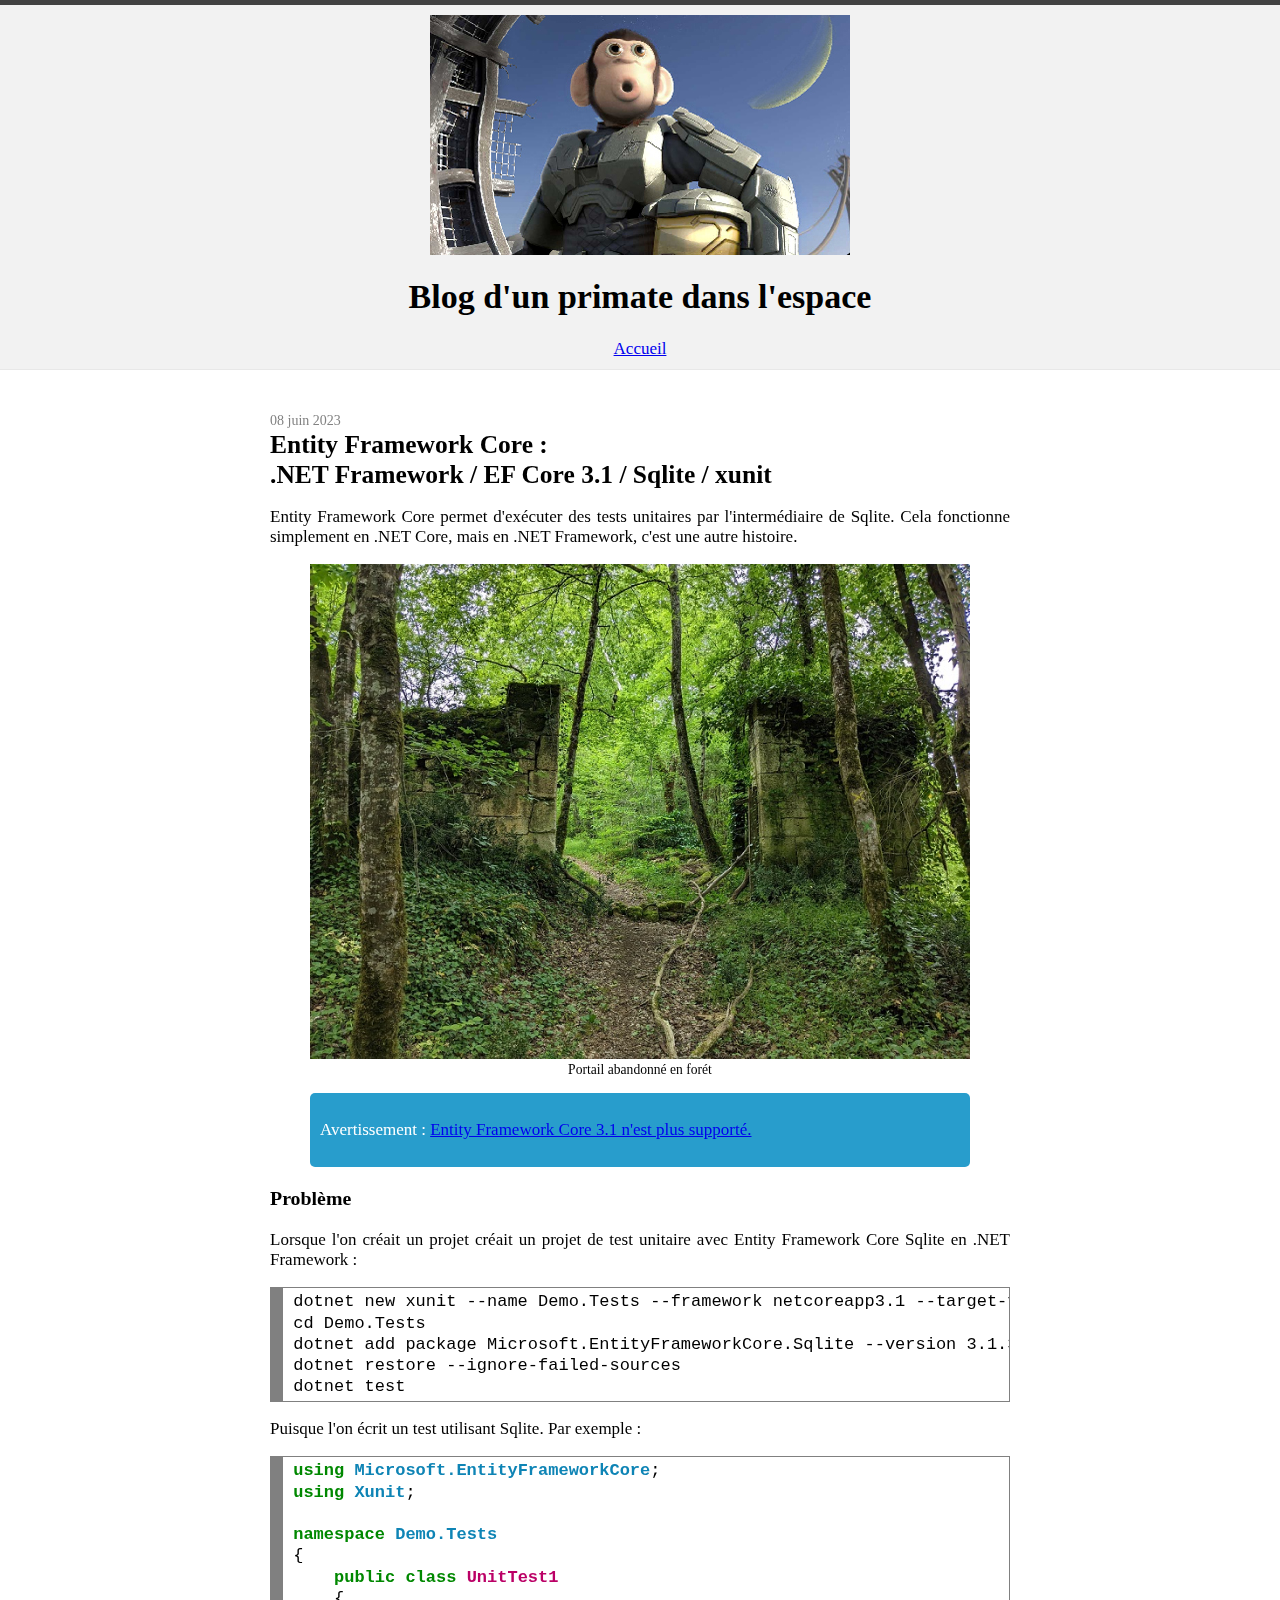
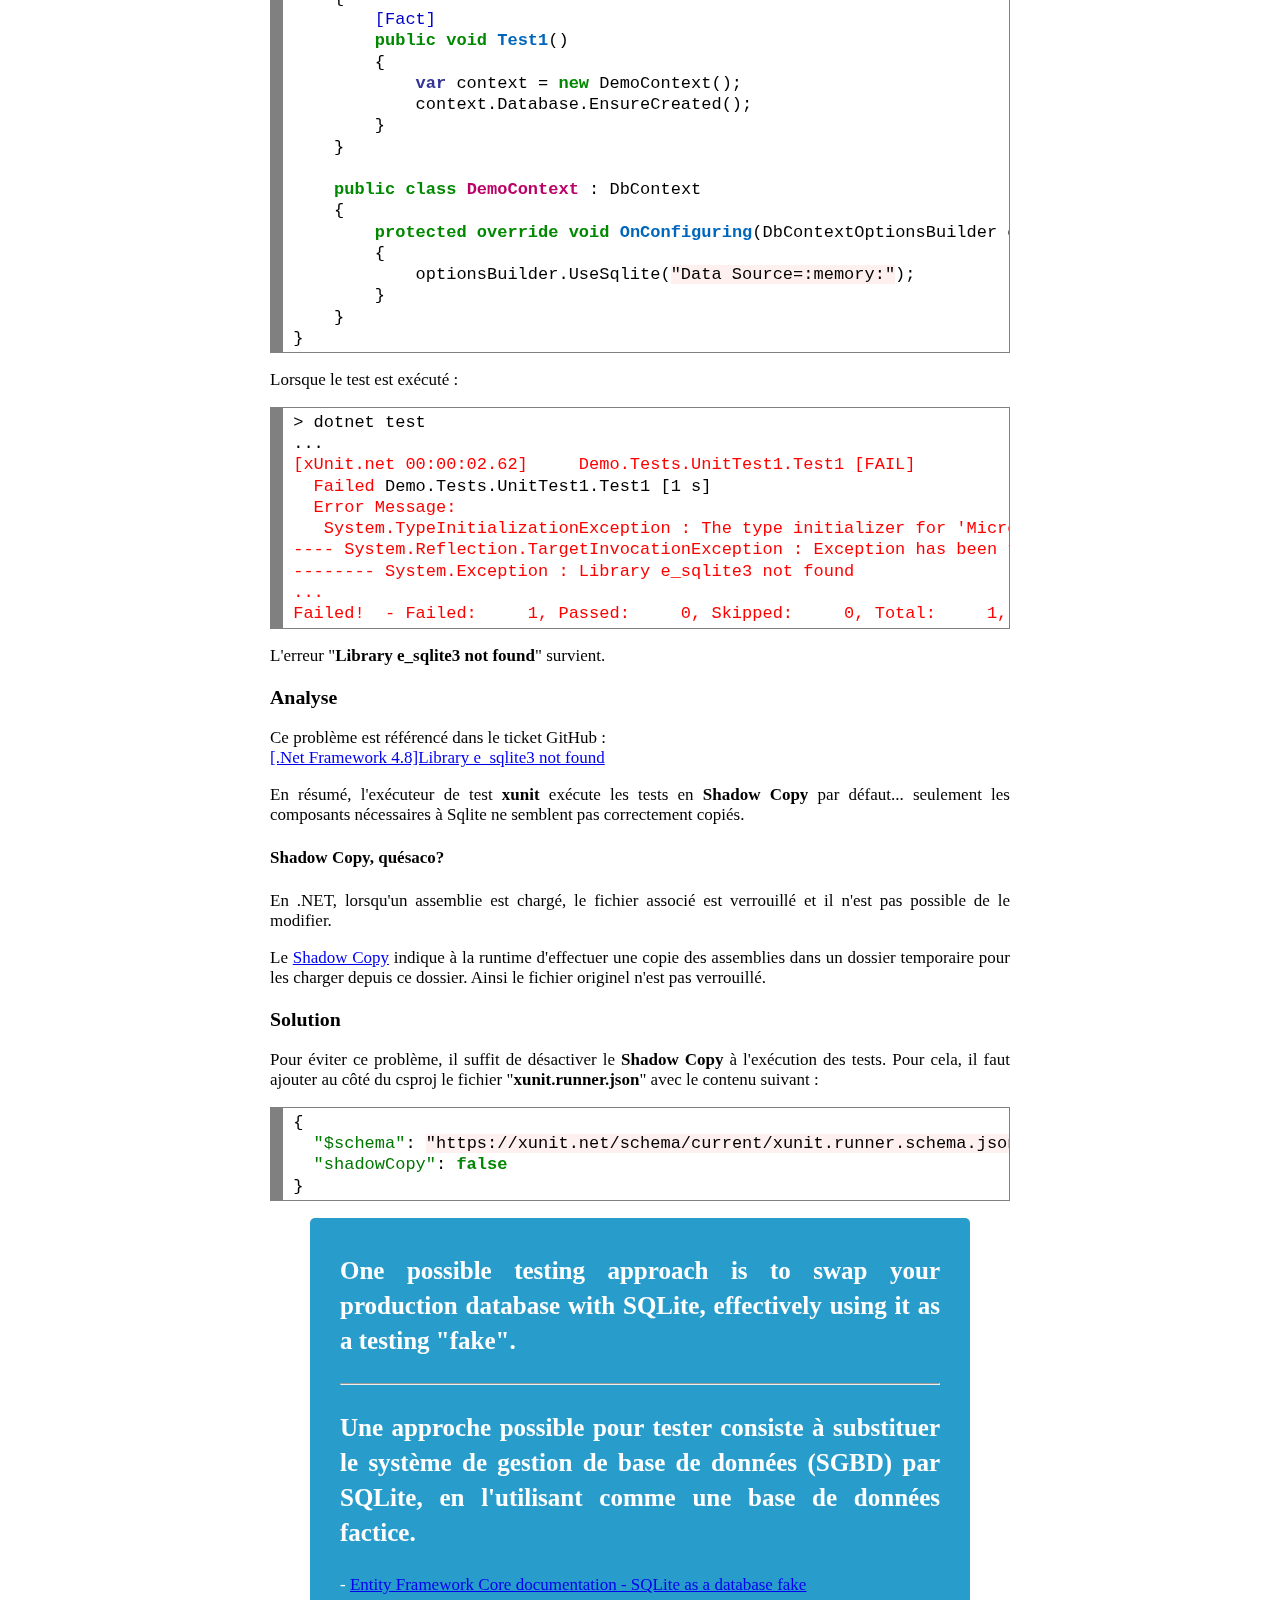
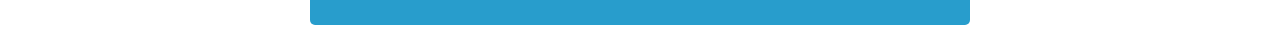
<file: articles/010/content.html>
<!DOCTYPE html>
<html lang="fr">

<head>
    <meta charset="utf-8">
    <title>Blog d'un primate dans l'espace</title>
    <link rel="stylesheet" href="../../styles.css">
</head>

<body>
    <header class="site-header centered">
        <img src="../../header.jpg" class="photo" alt="Le singe de l'espace" />
        <h1>Blog d'un primate dans l'espace</h1>
        <nav class="site-nav">
            <a href="../../index.html">Accueil</a>
        </nav>
    </header>
    <article class="centered">
        <div class="wrapper">
            <span class="post-date">08 juin 2023</span>
            <h2>
                Entity Framework Core :
                <br>
                .NET Framework / EF Core 3.1 / Sqlite / xunit
            </h2>
            <p>
                Entity Framework Core permet d'exécuter des tests unitaires par l'intermédiaire de Sqlite. Cela fonctionne simplement en .NET Core, mais en .NET Framework, c'est une autre histoire.
            </p>
            <figure class="articleimg">
                <img src="cover.jpg" alt="Portail abandonné en forét">
                <figcaption>Portail abandonné en forét</figcaption>
            </figure>
            <blockquote class="quote">
                <p>
                    Avertissement : <a href="../008/content.html">Entity Framework Core 3.1 n'est plus supporté.</a>
                </p>
            </blockquote>
            <h3>Problème</h3>
            <p>
                Lorsque l'on créait un projet créait un projet de test unitaire avec Entity Framework Core Sqlite en .NET Framework :
            </p>
            <!-- HTML generated using hilite.me -->
            <div style="background: #ffffff; overflow:auto;width:auto;border:solid gray;border-width:.1em .1em .1em .8em;padding:.2em .6em;">
                <pre style="margin: 0; line-height: 125%">dotnet new xunit --name Demo.Tests --framework netcoreapp3.1 --target-framework-override net48
cd Demo.Tests
dotnet add package Microsoft.EntityFrameworkCore.Sqlite --version 3.1.31
dotnet restore --ignore-failed-sources
dotnet test</pre>
            </div>
            <p>
                Puisque l'on écrit un test utilisant Sqlite. Par exemple :
            </p>
            <!-- HTML generated using hilite.me -->
            <div style="background: #ffffff; overflow:auto;width:auto;border:solid gray;border-width:.1em .1em .1em .8em;padding:.2em .6em;">
                <pre style="margin: 0; line-height: 125%"><span style="color: #008800; font-weight: bold">using</span> <span style="color: #0e84b5; font-weight: bold">Microsoft.EntityFrameworkCore</span>;
<span style="color: #008800; font-weight: bold">using</span> <span style="color: #0e84b5; font-weight: bold">Xunit</span>;

<span style="color: #008800; font-weight: bold">namespace</span> <span style="color: #0e84b5; font-weight: bold">Demo.Tests</span>
{
    <span style="color: #008800; font-weight: bold">public</span> <span style="color: #008800; font-weight: bold">class</span> <span style="color: #BB0066; font-weight: bold">UnitTest1</span>
    {
<span style="color: #0000CC">        [Fact]</span>
        <span style="color: #008800; font-weight: bold">public</span> <span style="color: #008800; font-weight: bold">void</span> <span style="color: #0066BB; font-weight: bold">Test1</span>()
        {
            <span style="color: #333399; font-weight: bold">var</span> context = <span style="color: #008800; font-weight: bold">new</span> DemoContext();
            context.Database.EnsureCreated();
        }
    }

    <span style="color: #008800; font-weight: bold">public</span> <span style="color: #008800; font-weight: bold">class</span> <span style="color: #BB0066; font-weight: bold">DemoContext</span> : DbContext
    {
        <span style="color: #008800; font-weight: bold">protected</span> <span style="color: #008800; font-weight: bold">override</span> <span style="color: #008800; font-weight: bold">void</span> <span style="color: #0066BB; font-weight: bold">OnConfiguring</span>(DbContextOptionsBuilder optionsBuilder)
        {
            optionsBuilder.UseSqlite(<span style="background-color: #fff0f0">&quot;Data Source=:memory:&quot;</span>);
        }
    }
}</pre>
            </div>
            <p>
                Lorsque le test est exécuté :
            </p>
            <!-- HTML generated using hilite.me -->
            <div style="background: #ffffff; overflow:auto;width:auto;border:solid gray;border-width:.1em .1em .1em .8em;padding:.2em .6em;">
                <pre style="margin: 0; line-height: 125%">> dotnet test
...
<span style="color: red;">[xUnit.net 00:00:02.62]     Demo.Tests.UnitTest1.Test1 [FAIL]
  Failed</span> Demo.Tests.UnitTest1.Test1 [1 s]
  <span style="color: red;">Error Message:
   System.TypeInitializationException : The type initializer for 'Microsoft.Data.Sqlite.SqliteConnection' threw an exception.
---- System.Reflection.TargetInvocationException : Exception has been thrown by the target of an invocation.
-------- System.Exception : Library e_sqlite3 not found
...
Failed!  - Failed:     1, Passed:     0, Skipped:     0, Total:     1, Duration:</span>  - Demo.Tests.dll (net48)</pre>
            </div>
            <p>
                L'erreur "<strong>Library e_sqlite3 not found</strong>" survient.
            </p>
            <h3>Analyse</h3>
            <p>
                Ce problème est référencé dans le ticket GitHub :
                <br>
                <a href="https://github.com/dotnet/efcore/issues/19396">[.Net Framework 4.8]Library e_sqlite3 not found</a>
            </p>
            <p>
                En résumé, l'exécuteur de test <strong>xunit</strong> exécute les tests en <strong>Shadow Copy</strong> par défaut... seulement les composants nécessaires à Sqlite ne semblent pas correctement copiés.
            </p>
            <h4>Shadow Copy, quésaco?</h4>
            <p>
                En .NET, lorsqu'un assemblie est chargé, le fichier associé est verrouillé et il n'est pas possible de le modifier.
            </p>
            <p>
                Le <a href="https://learn.microsoft.com/en-us/dotnet/framework/app-domains/shadow-copy-assemblies">Shadow Copy</a> indique à la runtime d'effectuer une copie des assemblies dans un dossier temporaire pour les charger depuis ce dossier. Ainsi le fichier originel n'est pas verrouillé.
            </p>
            <h3>Solution</h3>
            <p>
                Pour éviter ce problème, il suffit de désactiver le <strong>Shadow Copy</strong> à l'exécution des tests. Pour cela, il faut ajouter au côté du csproj le fichier "<strong>xunit.runner.json</strong>" avec le contenu suivant :
            </p>
            <!-- HTML generated using hilite.me -->
            <div style="background: #ffffff; overflow:auto;width:auto;border:solid gray;border-width:.1em .1em .1em .8em;padding:.2em .6em;">
                <pre style="margin: 0; line-height: 125%">{
  <span style="color: #007700">&quot;$schema&quot;</span>: <span style="background-color: #fff0f0">&quot;https://xunit.net/schema/current/xunit.runner.schema.json&quot;</span>,
  <span style="color: #007700">&quot;shadowCopy&quot;</span>: <span style="color: #008800; font-weight: bold">false</span>
}</pre>
            </div>
            <blockquote class="end-quote">
                <p>
                    <strong>
                        One possible testing approach is to swap your production database with SQLite, effectively using it as a testing "fake".
                    </strong>
                </p>
                <hr>
                <p>
                    <strong>
                        Une approche possible pour tester consiste à substituer le système de gestion de base de données (SGBD) par SQLite, en l'utilisant comme une base de données factice.
                    </strong>
                </p>
                <footer>- <a href="https://learn.microsoft.com/en-us/ef/core/testing/choosing-a-testing-strategy#sqlite-as-a-database-fake">Entity Framework Core documentation - SQLite as a database fake</a></footer>
            </blockquote>
        </div>
    </article>
</body>

</html>
</file>
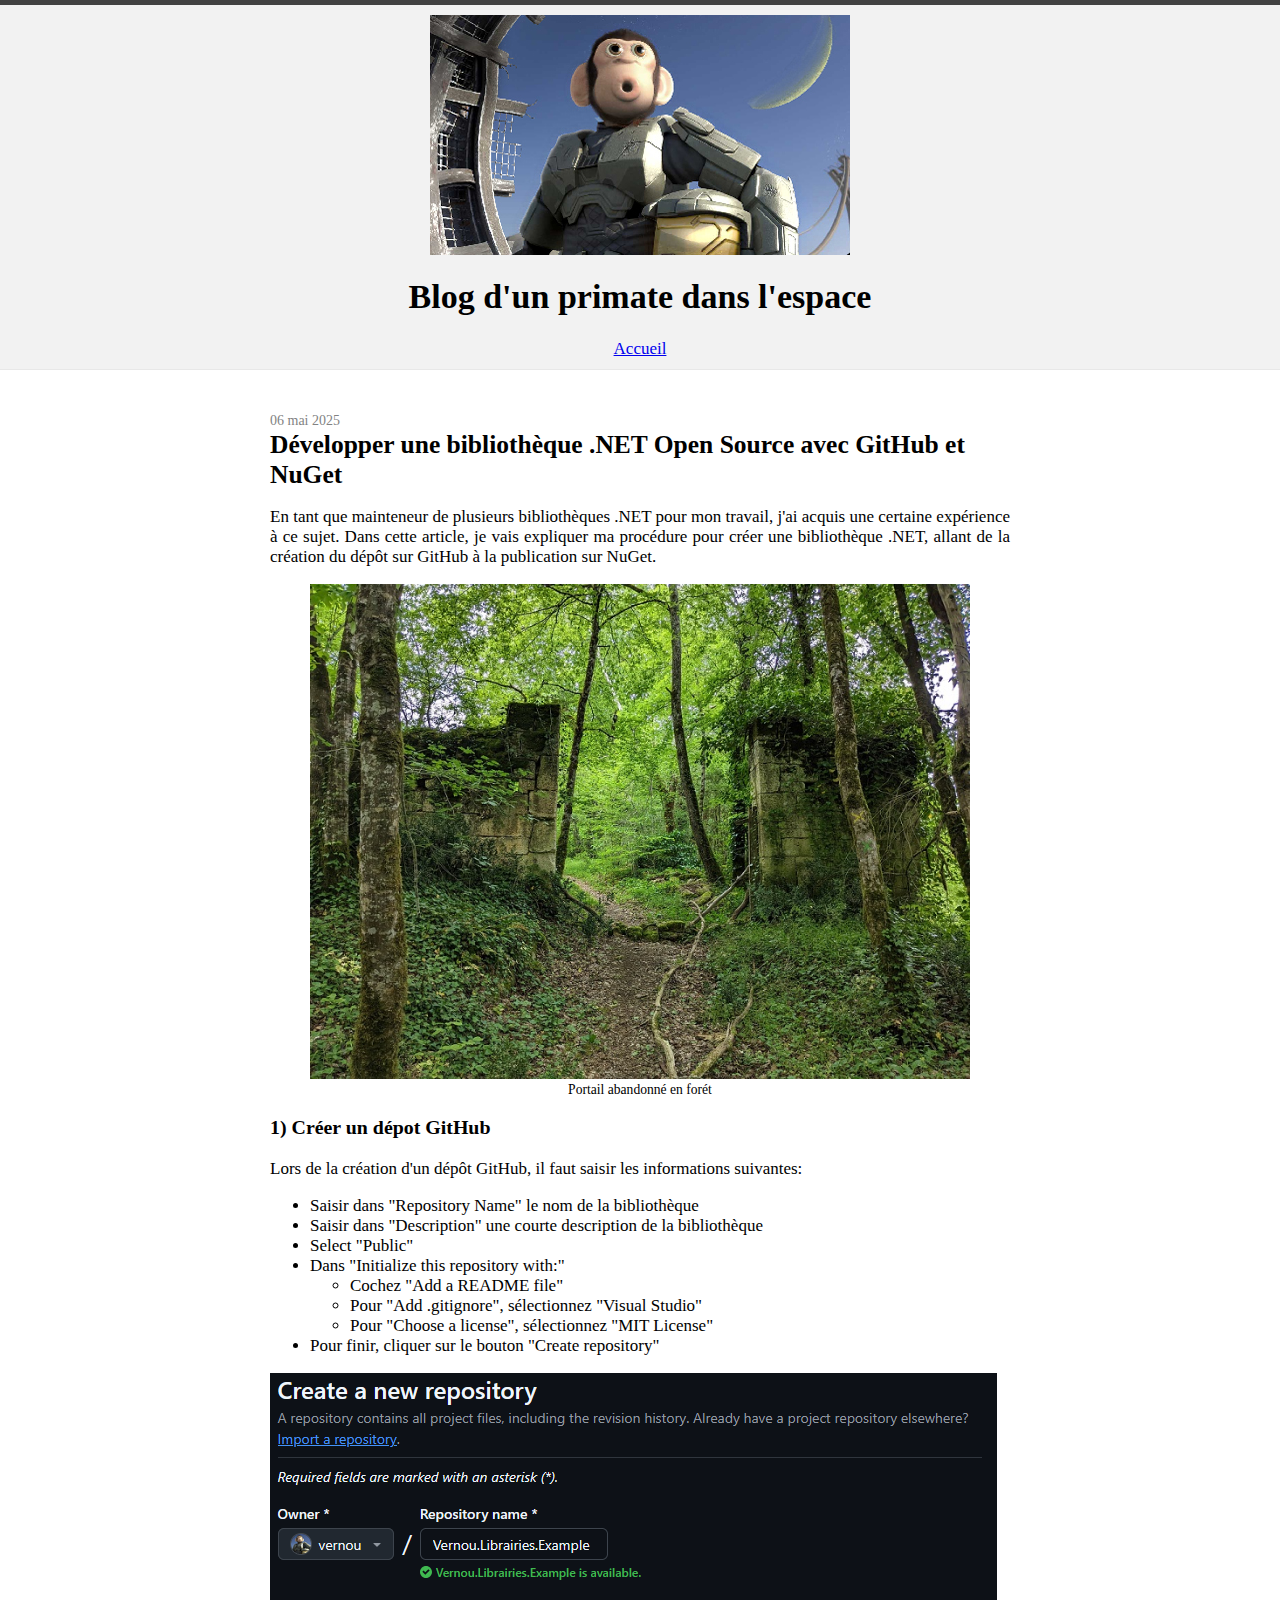
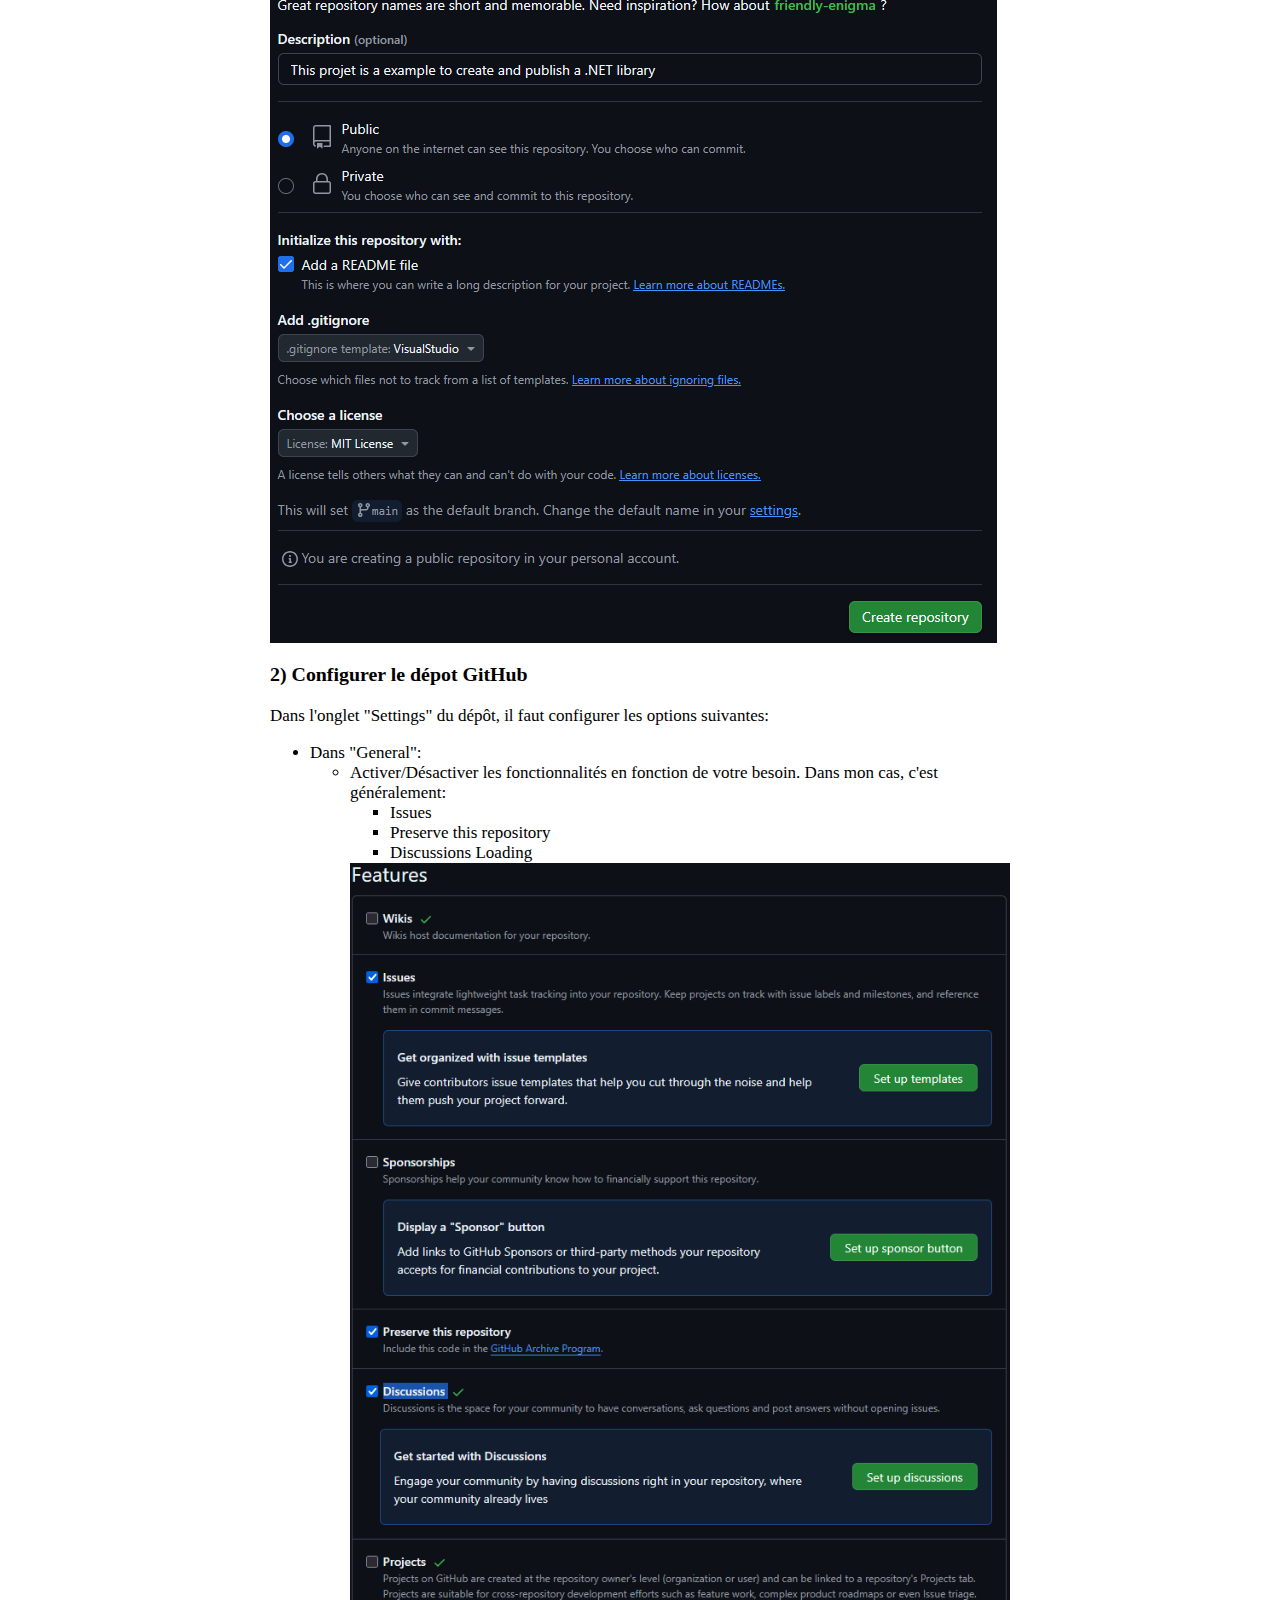
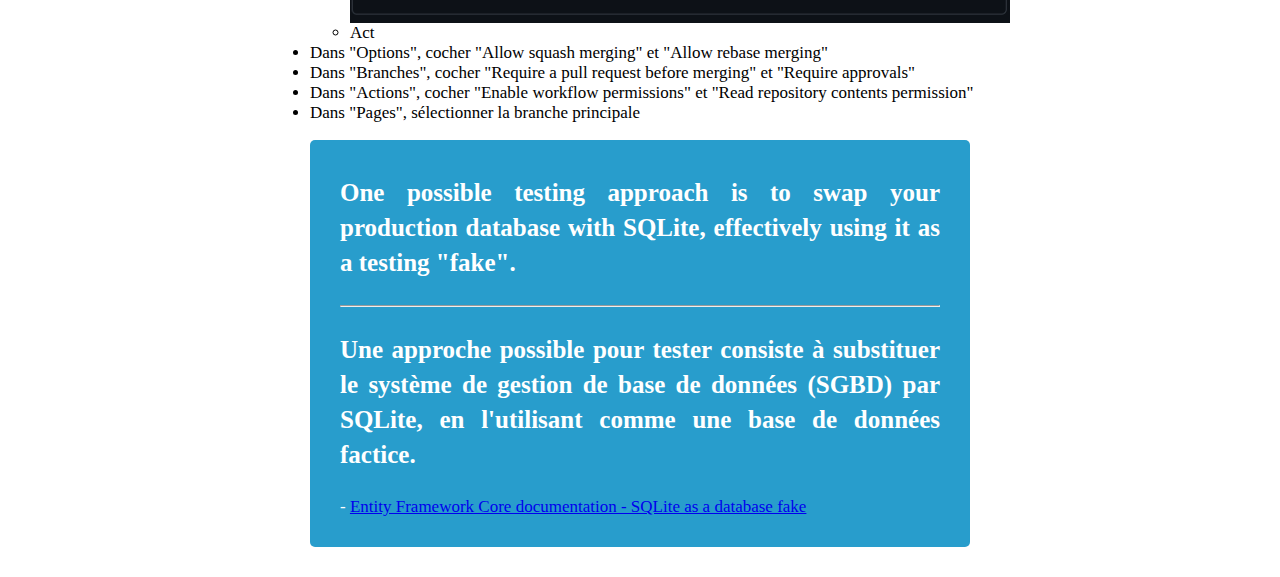
<file: articles/011/content.html>
<!DOCTYPE html>
<html lang="fr">

<head>
    <meta charset="utf-8">
    <title>Blog d'un primate dans l'espace</title>
    <link rel="stylesheet" href="../../styles.css">
</head>

<body>
    <header class="site-header centered">
        <img src="../../header.jpg" class="photo" alt="Le singe de l'espace" />
        <h1>Blog d'un primate dans l'espace</h1>
        <nav class="site-nav">
            <a href="../../index.html">Accueil</a>
        </nav>
    </header>
    <article class="centered">
        <div class="wrapper">
            <span class="post-date">06 mai 2025</span>
            <h2>
                Développer une bibliothèque .NET Open Source avec GitHub et NuGet
            </h2>
            <p>
                En tant que mainteneur de plusieurs bibliothèques .NET pour mon travail, j'ai acquis une certaine
                expérience à ce sujet. Dans cette article, je vais expliquer ma procédure pour créer une bibliothèque .NET,
                allant de la création du dépôt sur GitHub à la publication sur NuGet.
            </p>
            <figure class="articleimg">
                <img src="cover.jpg" alt="Portail abandonné en forét">
                <figcaption>Portail abandonné en forét</figcaption>
            </figure>
            <h3>1) Créer un dépot GitHub</h3>
            <p>
                Lors de la création d'un dépôt GitHub, il faut saisir les informations suivantes:
            <ul>
                <li>Saisir dans "Repository Name" le nom de la bibliothèque</li>
                <li>Saisir dans "Description" une courte description de la bibliothèque</li>
                <li>Select "Public"</li>
                <li>Dans "Initialize this repository with:"</li>
                <ul>
                    <li>Cochez "Add a README file"</li>
                    <li>Pour "Add .gitignore", sélectionnez "Visual Studio"</li>
                    <li>Pour "Choose a license", sélectionnez "MIT License"</li>
                </ul>
                <li>Pour finir, cliquer sur le bouton "Create repository"</li>
            </ul>
            </p>
            <img src="picture1.png" alt="Page GitHub pour créer un dépôt avec les champs remplis" />
            <h3>2) Configurer le dépot GitHub</h3>
            <p>
                Dans l'onglet "Settings" du dépôt, il faut configurer les options suivantes:
            <ul>
                <li>
                    Dans "General":
                    <ul>
                        <li>
                            Activer/Désactiver les fonctionnalités en fonction de votre besoin. Dans mon cas, c'est généralement:
                            <ul>
                                <li>Issues</li>
                                <li>Preserve this repository</li>
                                <li>Discussions Loading</li>
                            </ul>
                            <img src="picture2.png" />
                        </li>
                        <li>Act</li>
                    </ul>
                </li>
                
                <li>Dans "Options", cocher "Allow squash merging" et "Allow rebase merging"</li>
                <li>Dans "Branches", cocher "Require a pull request before merging" et "Require approvals"</li>
                <li>Dans "Actions", cocher "Enable workflow permissions" et "Read repository contents permission"</li>
                <li>Dans "Pages", sélectionner la branche principale</li>
            </ul>
            </p>
            <blockquote class="end-quote">
                <p>
                    <strong>
                        One possible testing approach is to swap your production database with SQLite, effectively using
                        it as a testing "fake".
                    </strong>
                </p>
                <hr>
                <p>
                    <strong>
                        Une approche possible pour tester consiste à substituer le système de gestion de base de données
                        (SGBD) par SQLite, en l'utilisant comme une base de données factice.
                    </strong>
                </p>
                <footer>- <a
                        href="https://learn.microsoft.com/en-us/ef/core/testing/choosing-a-testing-strategy#sqlite-as-a-database-fake">Entity
                        Framework Core documentation - SQLite as a database fake</a></footer>
            </blockquote>
        </div>
    </article>
</body>

</html>
</file>
<file: styles.css>
body {
    font-size: 17px;
    display: grid;
    grid-template-areas: "header" "content" "footer";
    margin: 0;
}

h2 {
    margin: 0;
    padding: 0;
}

img {
    max-width: 100%;
    vertical-align: middle;
}

figure.articleimg {
    display: flex;
    flex-direction: column;
    justify-content: center;
    align-items: center;
}

figcaption {
    font-size: .8em;
    line-height: 1em;
    padding-top: 4px;
}

.site-header {
    grid-area: header;
    background-color: #f2f2f2;
    border-top: 5px solid #424242;
    border-bottom: 1px solid #e8e8e8;
}

.site-nav {
    float: left;
}

.site-content {
    grid-area: content;
}

.wrapper {
    max-width: calc(800px - (30px * 2));
    margin-top: 30px;
    margin-right: auto;
    margin-left: auto;
    padding-right: 30px;
    padding-left: 30px;
}

.centered {
    padding-top: 10px;
    display: flex;
    flex-direction: column;
    justify-content: center;
    align-items: center;
    padding-bottom: 10px;
}

p {
    text-align: justify;
    text-justify: inter-word;
}

.quote {
    padding: 10px;
    background-color: #289dcc;
    color: #fff;
    border-radius: 5px;
    text-align: justify;
}

.end-quote {
    padding: 10px 30px 30px 30px;
    margin-bottom: 20px;
    background-color: #289dcc;
    color: #fff;
    border-radius: 5px;
}

.end-quote p {
    font-size: 25px;
    font-family: 'Open Sans', serif;
    line-height: 1.4;
}

.post-list {
    margin-left: 0;
    list-style: none;
}

.post-list>li {
    margin-bottom: 30px;
}

.post-date {
    font-size: 14px;
    color: #828282;
}
</file>
